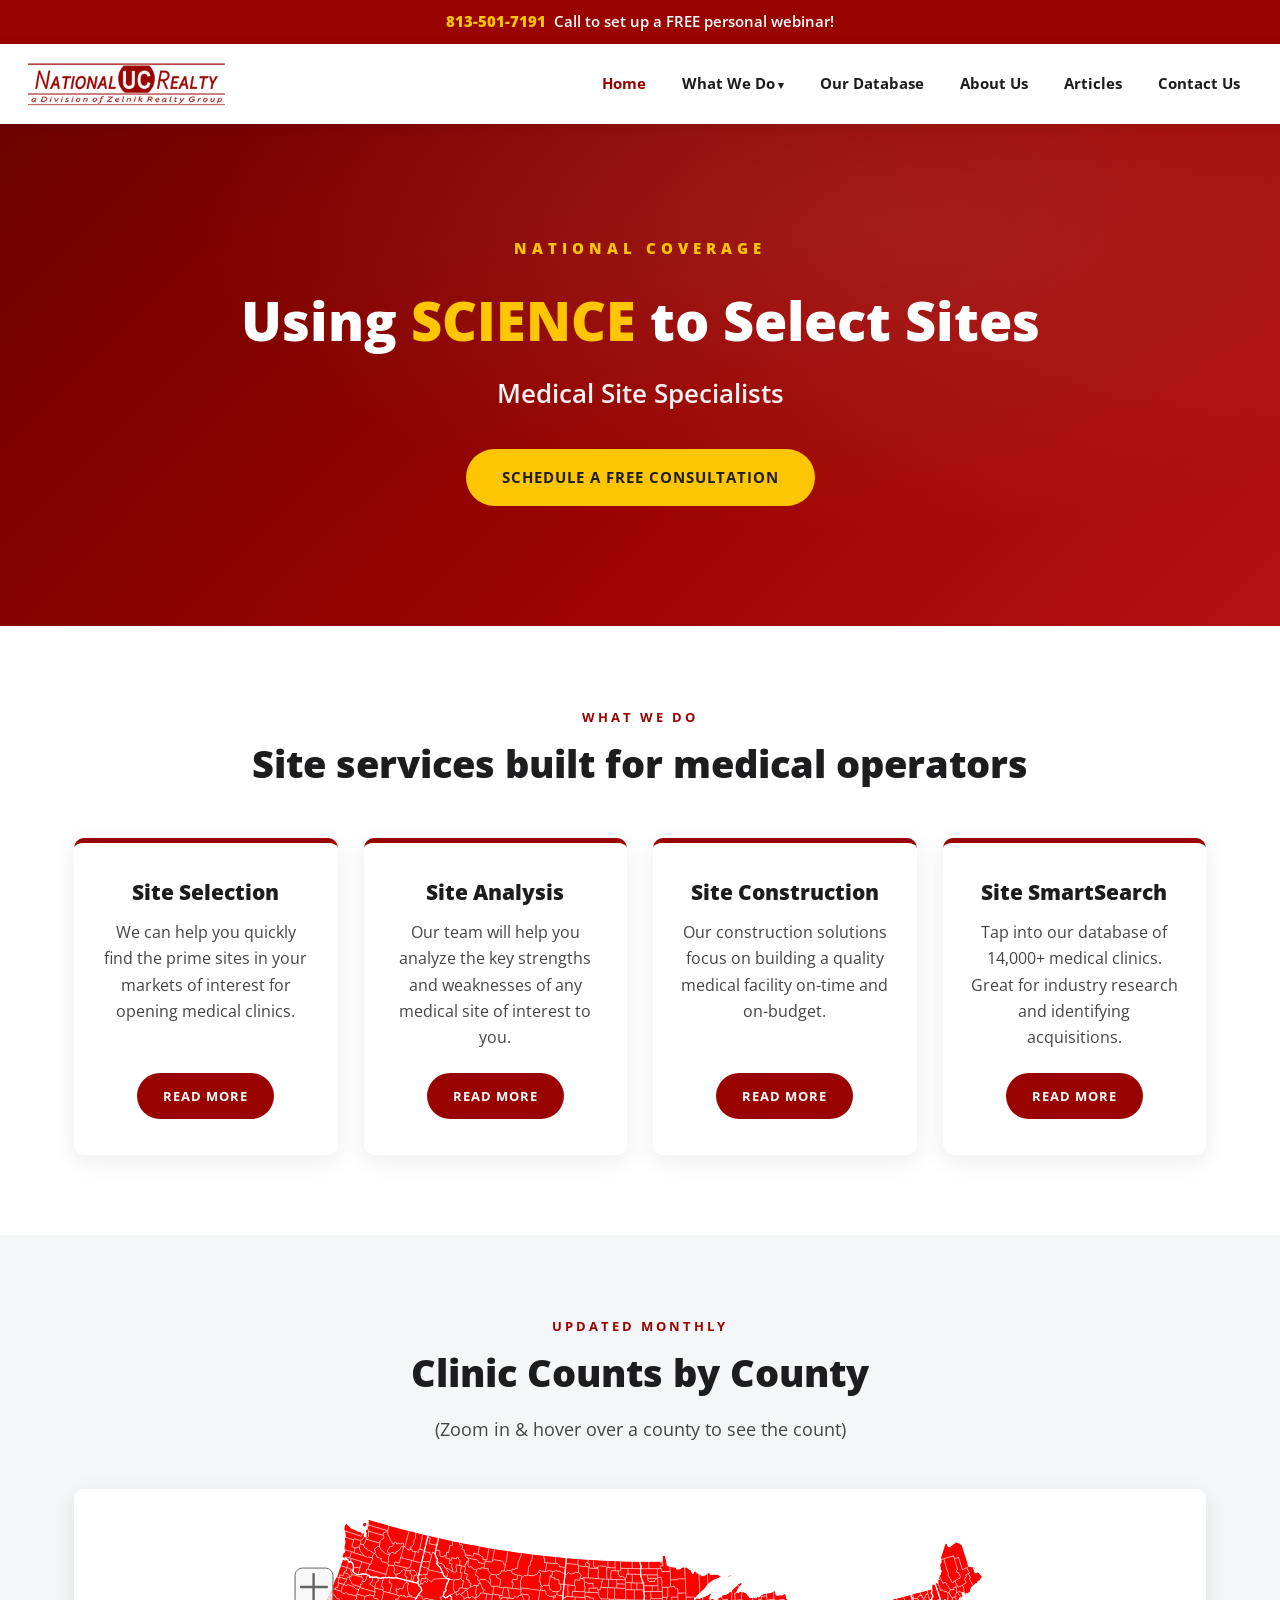
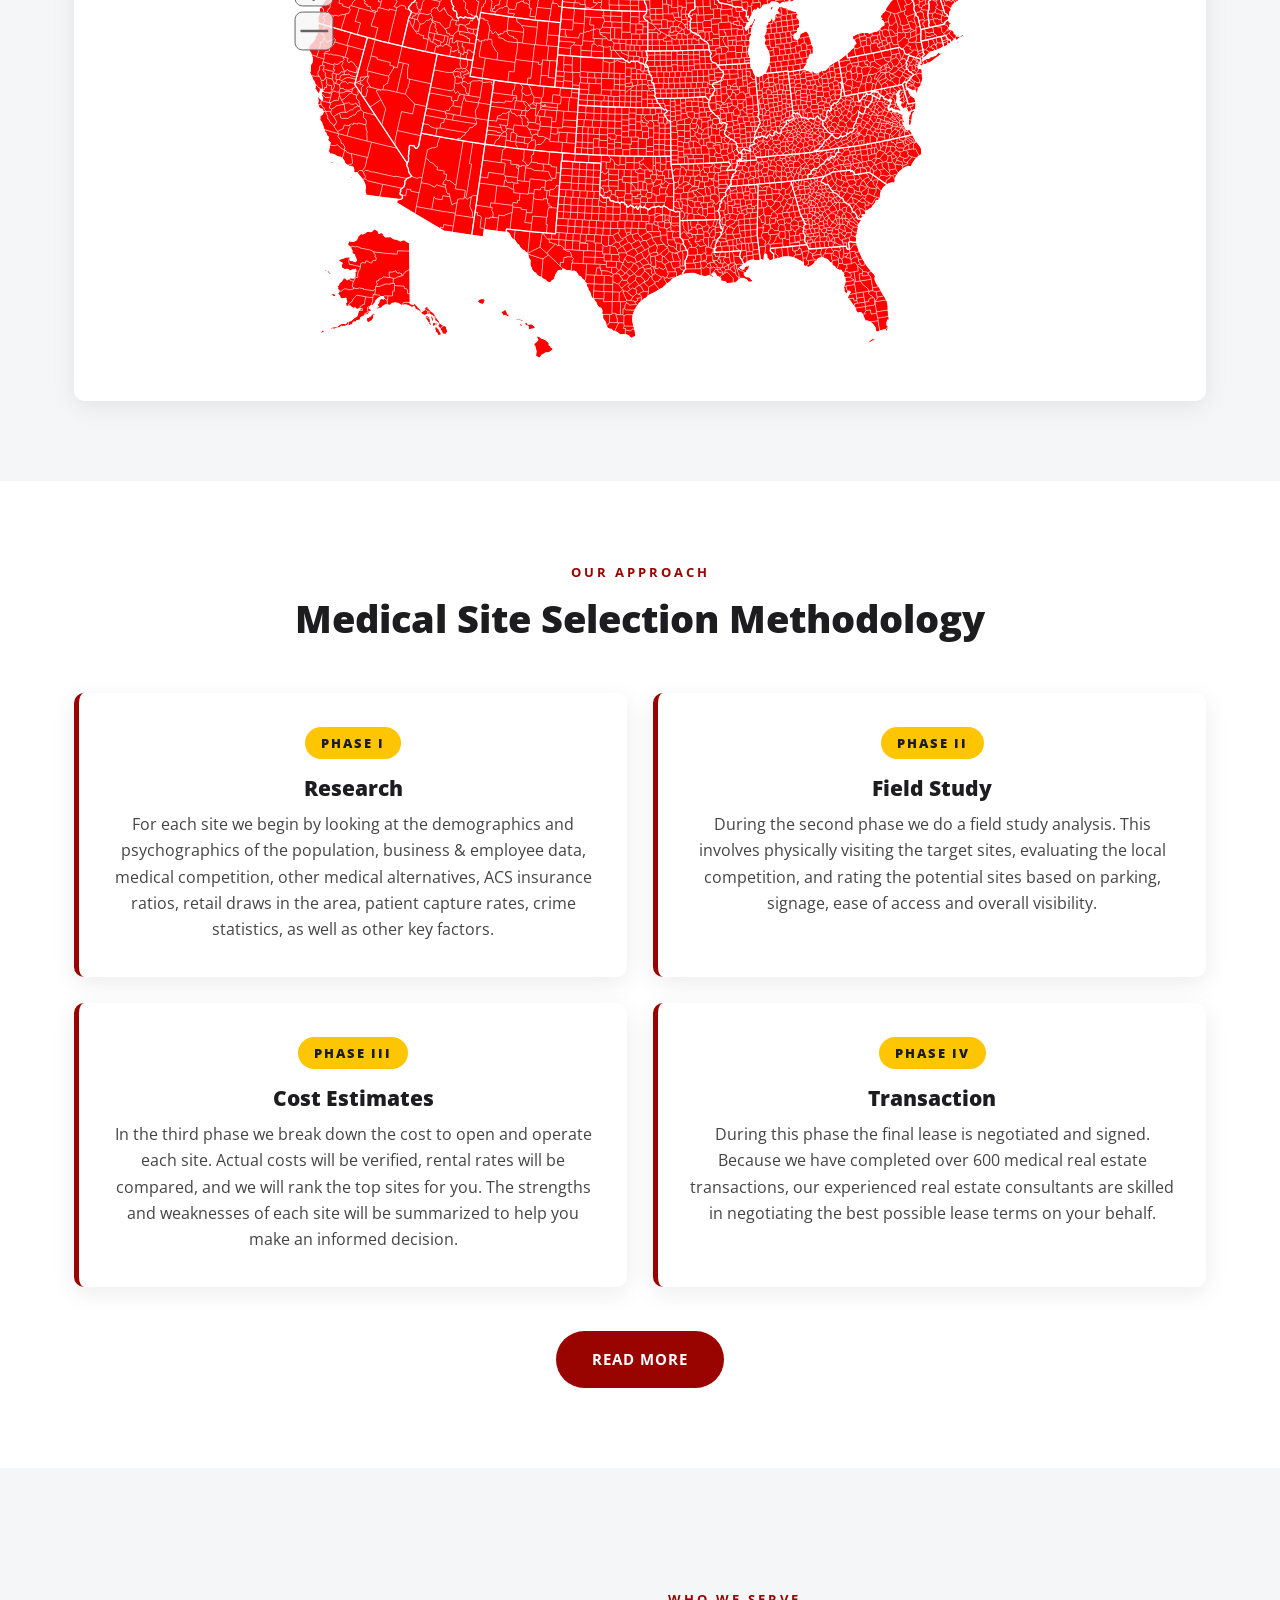
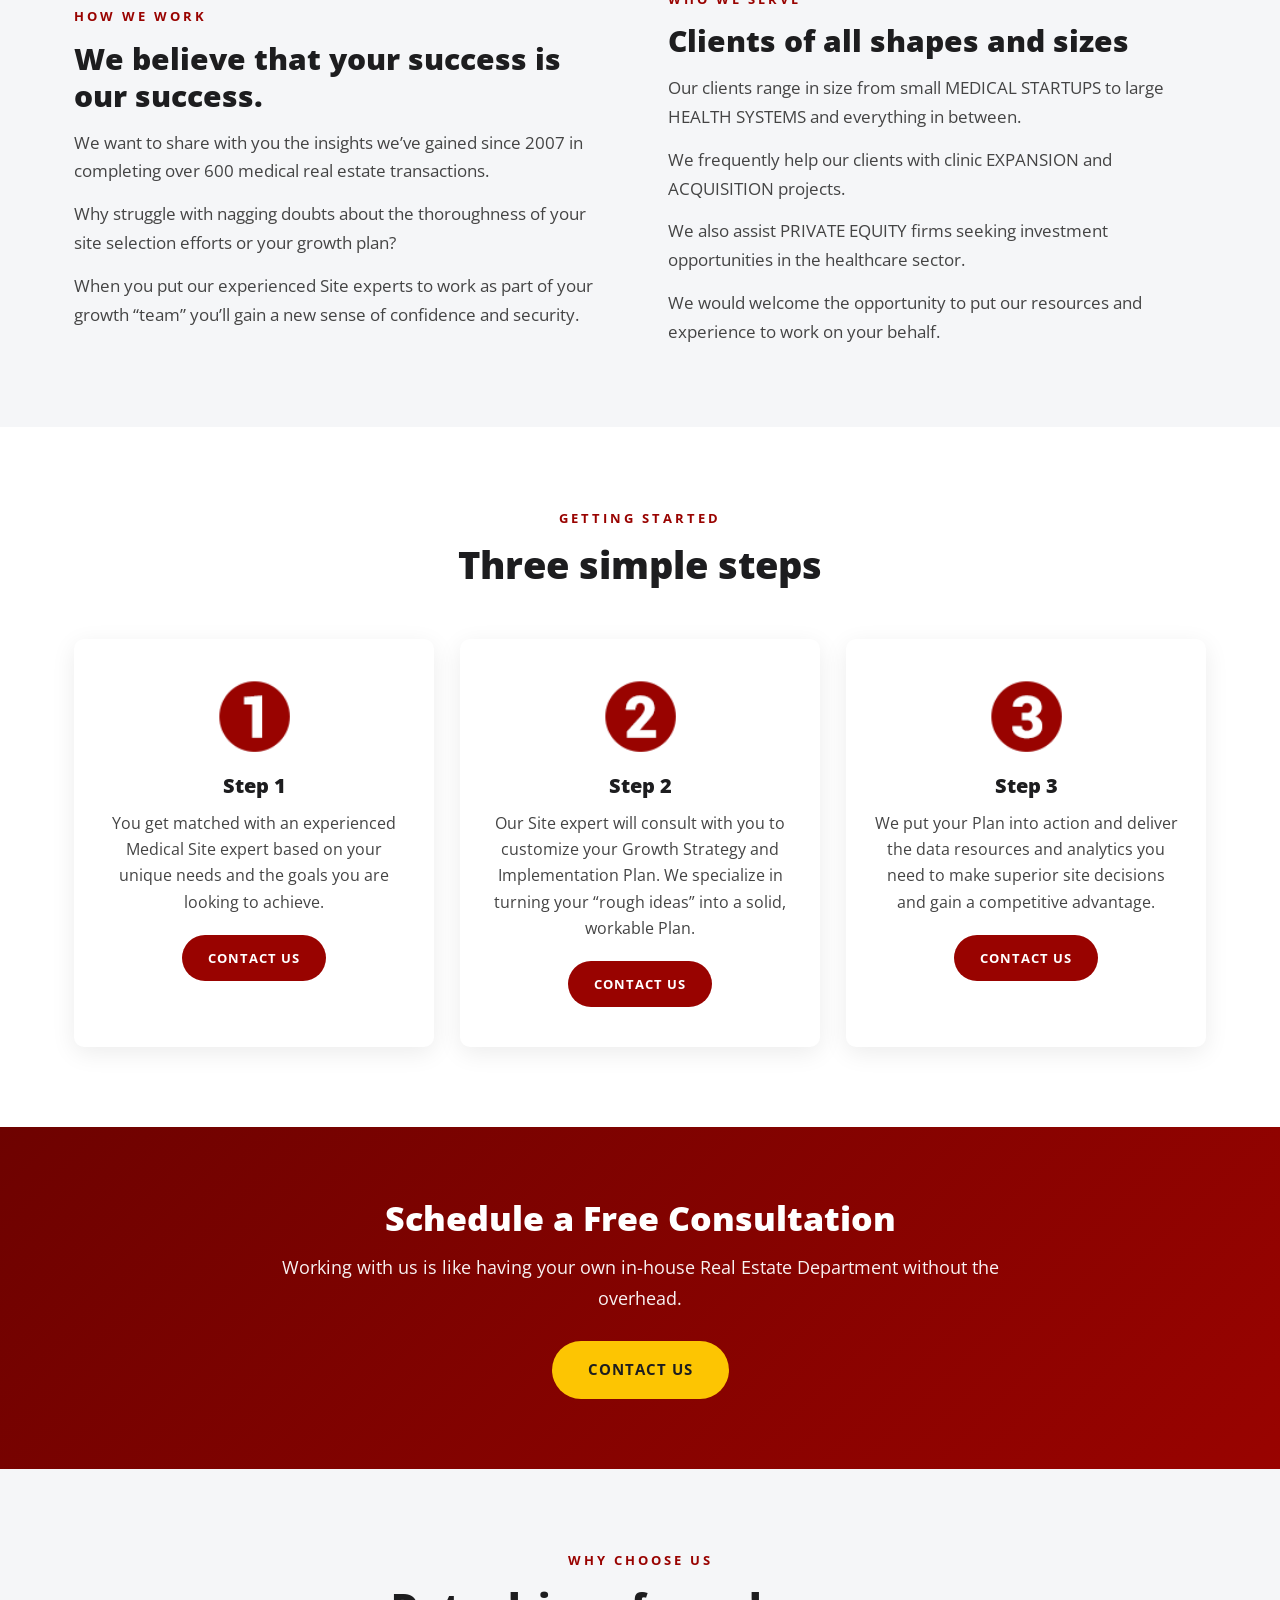
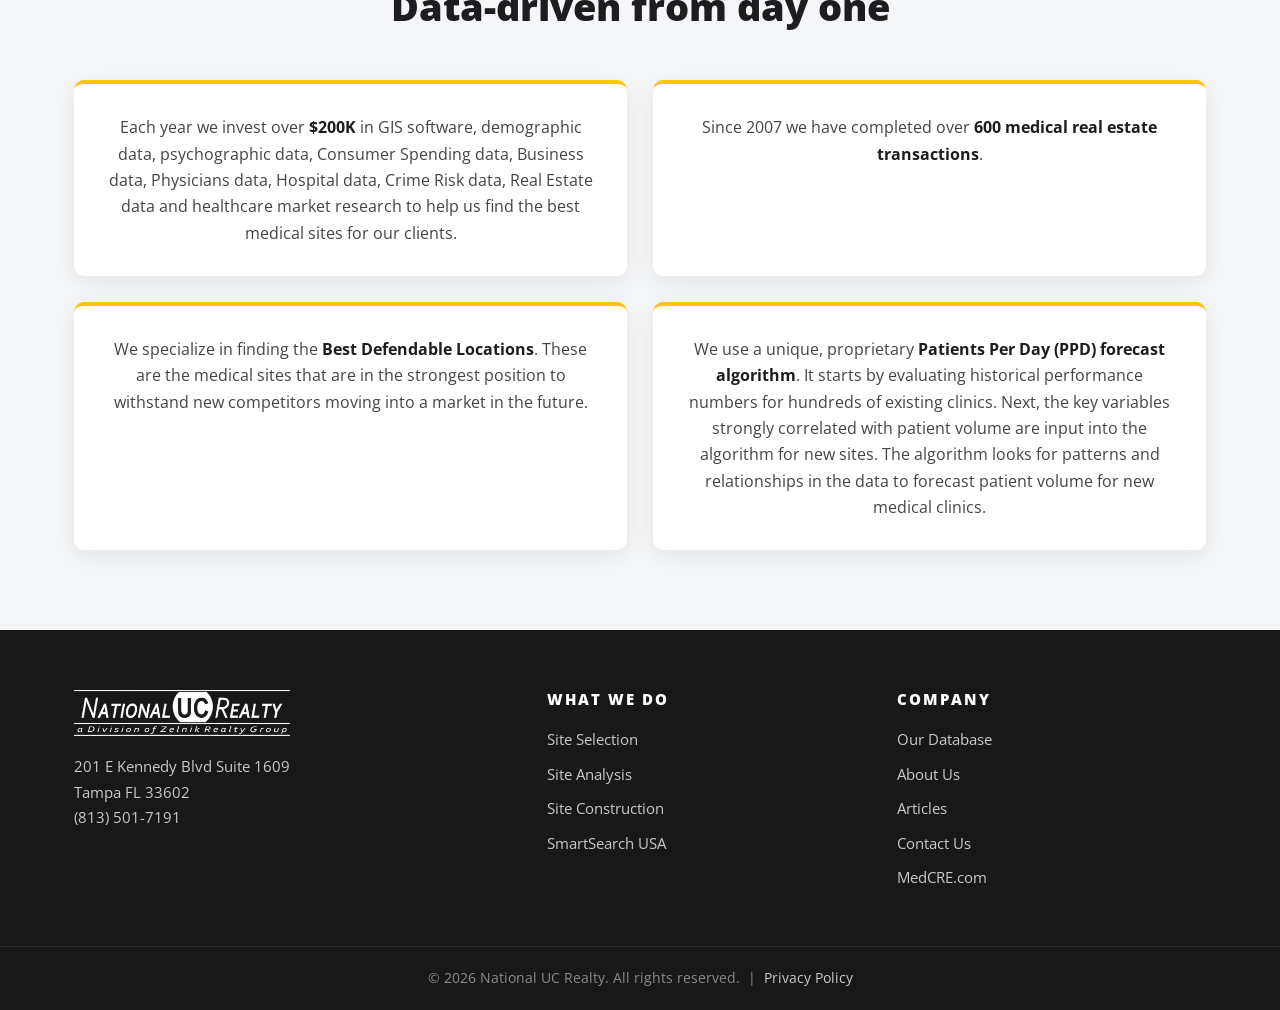
<file: index.html>
<!DOCTYPE html>
<html lang="en">
<head>
<meta charset="UTF-8">
<meta name="viewport" content="width=device-width, initial-scale=1.0">
<title>National UC Realty | Medical Site Selection Specialists</title>
<meta name="description" content="National UC Realty uses science to select prime medical clinic sites nationwide. Site Selection, Site Analysis, Cost Estimates and Site Construction services.">
<link rel="icon" type="image/png" href="images/favicon.png">
<link rel="preconnect" href="https://fonts.googleapis.com">
<link rel="preconnect" href="https://fonts.gstatic.com" crossorigin>
<link href="https://fonts.googleapis.com/css2?family=Open+Sans:wght@400;600;700;800&display=swap" rel="stylesheet">
<link rel="stylesheet" href="css/style.css">
</head>
<body>

<div class="topbar"><a href="tel:8135017191">813-501-7191</a> &nbsp;Call to set up a FREE personal webinar!</div>

<header class="site-header">
  <div class="header-inner">
    <a class="logo" href="index.html"><img src="images/national-uc-logo-red.png" alt="National UC Realty"></a>
    <button class="nav-toggle" aria-label="Menu"><span></span></button>
    <nav class="main-nav">
      <ul>
        <li class="active"><a href="index.html">Home</a></li>
        <li class="has-sub"><a href="what-we-do.html">What We Do</a>
          <ul class="sub-menu">
            <li><a href="site-selection.html">Site Selection</a></li>
            <li><a href="site-analysis.html">Site Analysis</a></li>
            <li><a href="site-construction.html">Site Construction</a></li>
            <li><a href="smart-search.html">SmartSearch USA</a></li>
          </ul>
        </li>
        <li><a href="our-database.html">Our Database</a></li>
        <li><a href="about-us.html">About Us</a></li>
        <li><a href="articles.html">Articles</a></li>
        <li><a href="contact-us.html">Contact Us</a></li>
      </ul>
    </nav>
  </div>
</header>

<section class="hero">
  <div class="container">
    <span class="kicker">National Coverage</span>
    <h1>Using <span class="accent">SCIENCE</span> to Select Sites</h1>
    <p class="sub">Medical Site Specialists</p>
    <a class="btn btn-yellow" href="contact-us.html">Schedule a Free Consultation</a>
  </div>
</section>

<section class="section">
  <div class="container center">
    <span class="section-label">What We Do</span>
    <h2 class="section-title">Site services built for medical operators</h2>
    <div class="cards">
      <div class="card">
        <h3>Site Selection</h3>
        <p>We can help you quickly find the prime sites in your markets of interest for opening medical clinics.</p>
        <a class="btn btn-red btn-sm" href="site-selection.html">Read More</a>
      </div>
      <div class="card">
        <h3>Site Analysis</h3>
        <p>Our team will help you analyze the key strengths and weaknesses of any medical site of interest to you.</p>
        <a class="btn btn-red btn-sm" href="site-analysis.html">Read More</a>
      </div>
      <div class="card">
        <h3>Site Construction</h3>
        <p>Our construction solutions focus on building a quality medical facility on-time and on-budget.</p>
        <a class="btn btn-red btn-sm" href="site-construction.html">Read More</a>
      </div>
      <div class="card">
        <h3>Site SmartSearch</h3>
        <p>Tap into our database of 14,000+ medical clinics. Great for industry research and identifying acquisitions.</p>
        <a class="btn btn-red btn-sm" href="smart-search.html">Read More</a>
      </div>
    </div>
  </div>
</section>

<section class="section alt">
  <div class="container center">
    <span class="section-label">Updated Monthly</span>
    <h2 class="section-title">Clinic Counts by County</h2>
    <p class="section-intro">(Zoom in &amp; hover over a county to see the count)</p>
    <div class="map-wrap">
      <div id="map"></div>
    </div>
  </div>
</section>

<section class="section">
  <div class="container center">
    <span class="section-label">Our Approach</span>
    <h2 class="section-title">Medical Site Selection Methodology</h2>
    <div class="phases">
      <div class="phase">
        <span class="phase-num">Phase I</span>
        <h3>Research</h3>
        <p>For each site we begin by looking at the demographics and psychographics of the population, business &amp; employee data, medical competition, other medical alternatives, ACS insurance ratios, retail draws in the area, patient capture rates, crime statistics, as well as other key factors.</p>
      </div>
      <div class="phase">
        <span class="phase-num">Phase II</span>
        <h3>Field Study</h3>
        <p>During the second phase we do a field study analysis. This involves physically visiting the target sites, evaluating the local competition, and rating the potential sites based on parking, signage, ease of access and overall visibility.</p>
      </div>
      <div class="phase">
        <span class="phase-num">Phase III</span>
        <h3>Cost Estimates</h3>
        <p>In the third phase we break down the cost to open and operate each site. Actual costs will be verified, rental rates will be compared, and we will rank the top sites for you. The strengths and weaknesses of each site will be summarized to help you make an informed decision.</p>
      </div>
      <div class="phase">
        <span class="phase-num">Phase IV</span>
        <h3>Transaction</h3>
        <p>During this phase the final lease is negotiated and signed. Because we have completed over 600 medical real estate transactions, our experienced real estate consultants are skilled in negotiating the best possible lease terms on your behalf.</p>
      </div>
    </div>
    <a class="btn btn-red" href="site-selection.html" style="margin-top:44px">Read More</a>
  </div>
</section>

<section class="section alt">
  <div class="container">
    <div class="split">
      <div>
        <span class="section-label">How We Work</span>
        <h2>We believe that your success is our success.</h2>
        <p>We want to share with you the insights we&rsquo;ve gained since 2007 in completing over 600 medical real estate transactions.</p>
        <p>Why struggle with nagging doubts about the thoroughness of your site selection efforts or your growth plan?</p>
        <p>When you put our experienced Site experts to work as part of your growth &ldquo;team&rdquo; you&rsquo;ll gain a new sense of confidence and security.</p>
      </div>
      <div>
        <span class="section-label">Who We Serve</span>
        <h2>Clients of all shapes and sizes</h2>
        <p>Our clients range in size from small MEDICAL STARTUPS to large HEALTH SYSTEMS and everything in between.</p>
        <p>We frequently help our clients with clinic EXPANSION and ACQUISITION projects.</p>
        <p>We also assist PRIVATE EQUITY firms seeking investment opportunities in the healthcare sector.</p>
        <p>We would welcome the opportunity to put our resources and experience to work on your behalf.</p>
      </div>
    </div>
  </div>
</section>

<section class="section">
  <div class="container center">
    <span class="section-label">Getting Started</span>
    <h2 class="section-title">Three simple steps</h2>
    <div class="steps">
      <div class="step">
        <img src="images/one.png" alt="Step 1">
        <h3>Step 1</h3>
        <p>You get matched with an experienced Medical Site expert based on your unique needs and the goals you are looking to achieve.</p>
        <a class="btn btn-red btn-sm" href="contact-us.html">Contact Us</a>
      </div>
      <div class="step">
        <img src="images/two.png" alt="Step 2">
        <h3>Step 2</h3>
        <p>Our Site expert will consult with you to customize your Growth Strategy and Implementation Plan. We specialize in turning your &ldquo;rough ideas&rdquo; into a solid, workable Plan.</p>
        <a class="btn btn-red btn-sm" href="contact-us.html">Contact Us</a>
      </div>
      <div class="step">
        <img src="images/three.png" alt="Step 3">
        <h3>Step 3</h3>
        <p>We put your Plan into action and deliver the data resources and analytics you need to make superior site decisions and gain a competitive advantage.</p>
        <a class="btn btn-red btn-sm" href="contact-us.html">Contact Us</a>
      </div>
    </div>
  </div>
</section>

<section class="cta-band">
  <div class="container">
    <h2>Schedule a Free Consultation</h2>
    <p>Working with us is like having your own in-house Real Estate Department without the overhead.</p>
    <a class="btn btn-yellow" href="contact-us.html">Contact Us</a>
  </div>
</section>

<section class="section alt">
  <div class="container center">
    <span class="section-label">Why Choose Us</span>
    <h2 class="section-title">Data-driven from day one</h2>
    <div class="facts">
      <div class="fact">Each year we invest over <strong>$200K</strong> in GIS software, demographic data, psychographic data, Consumer Spending data, Business data, Physicians data, Hospital data, Crime Risk data, Real Estate data and healthcare market research to help us find the best medical sites for our clients.</div>
      <div class="fact">Since 2007 we have completed over <strong>600 medical real estate transactions</strong>.</div>
      <div class="fact">We specialize in finding the <strong>Best Defendable Locations</strong>. These are the medical sites that are in the strongest position to withstand new competitors moving into a market in the future.</div>
      <div class="fact">We use a unique, proprietary <strong>Patients Per Day (PPD) forecast algorithm</strong>. It starts by evaluating historical performance numbers for hundreds of existing clinics. Next, the key variables strongly correlated with patient volume are input into the algorithm for new sites. The algorithm looks for patterns and relationships in the data to forecast patient volume for new medical clinics.</div>
    </div>
  </div>
</section>

<footer class="site-footer">
  <div class="container">
    <div class="footer-grid">
      <div class="footer-logo">
        <img src="images/national-uc-white-413x88.png" alt="National UC Realty">
        <p>201 E Kennedy Blvd Suite 1609<br>Tampa FL 33602<br><a href="tel:8135017191">(813) 501-7191</a></p>
      </div>
      <div>
        <h4>What We Do</h4>
        <ul class="footer-nav">
          <li><a href="site-selection.html">Site Selection</a></li>
          <li><a href="site-analysis.html">Site Analysis</a></li>
          <li><a href="site-construction.html">Site Construction</a></li>
          <li><a href="smart-search.html">SmartSearch USA</a></li>
        </ul>
      </div>
      <div>
        <h4>Company</h4>
        <ul class="footer-nav">
          <li><a href="our-database.html">Our Database</a></li>
          <li><a href="about-us.html">About Us</a></li>
          <li><a href="articles.html">Articles</a></li>
          <li><a href="contact-us.html">Contact Us</a></li>
          <li><a href="https://www.medcre.com">MedCRE.com</a></li>
        </ul>
      </div>
    </div>
  </div>
  <div class="footer-bottom">
    <div class="container">&copy; 2026 National UC Realty. All rights reserved. &nbsp;|&nbsp; <a href="privacy-policy.html">Privacy Policy</a></div>
  </div>
</footer>

<script src="js/main.js"></script>
<script src="js/mapdata.js"></script>
<script src="js/countymap.js"></script>
</body>
</html>
</file>
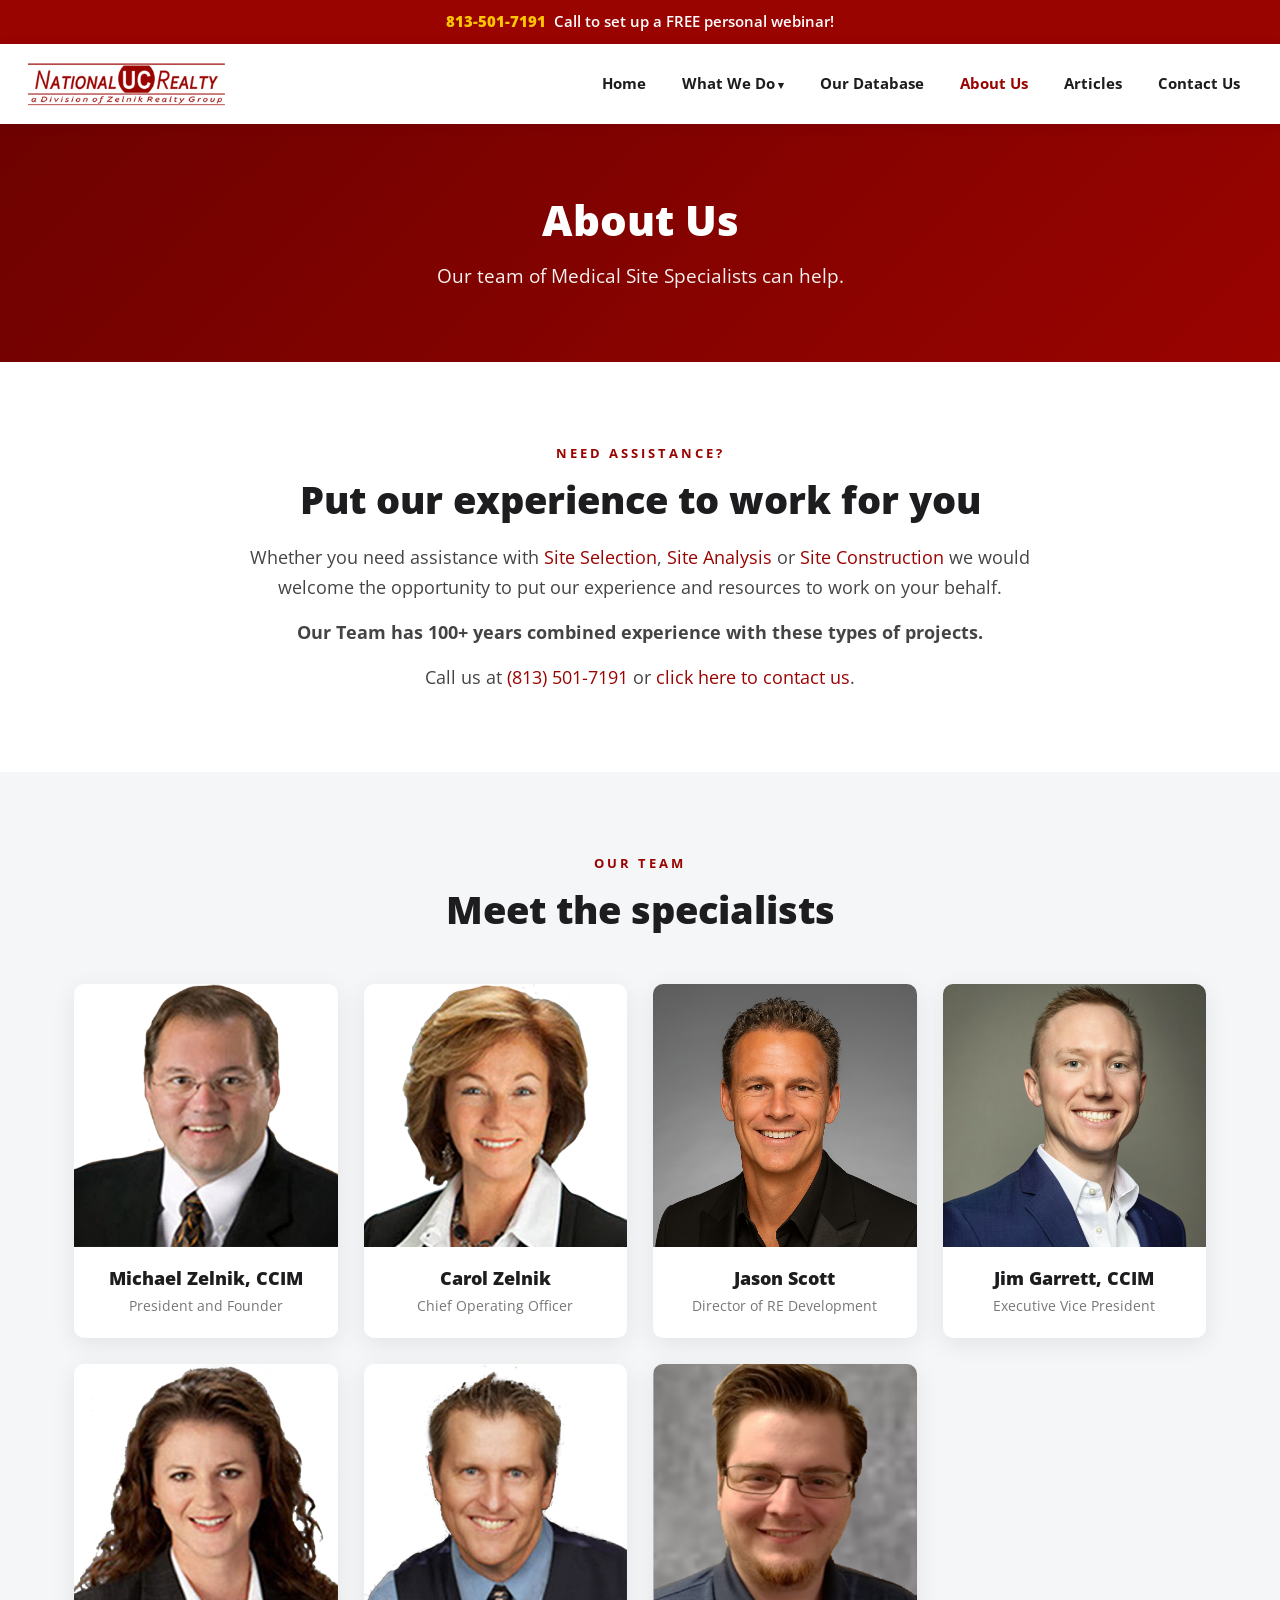
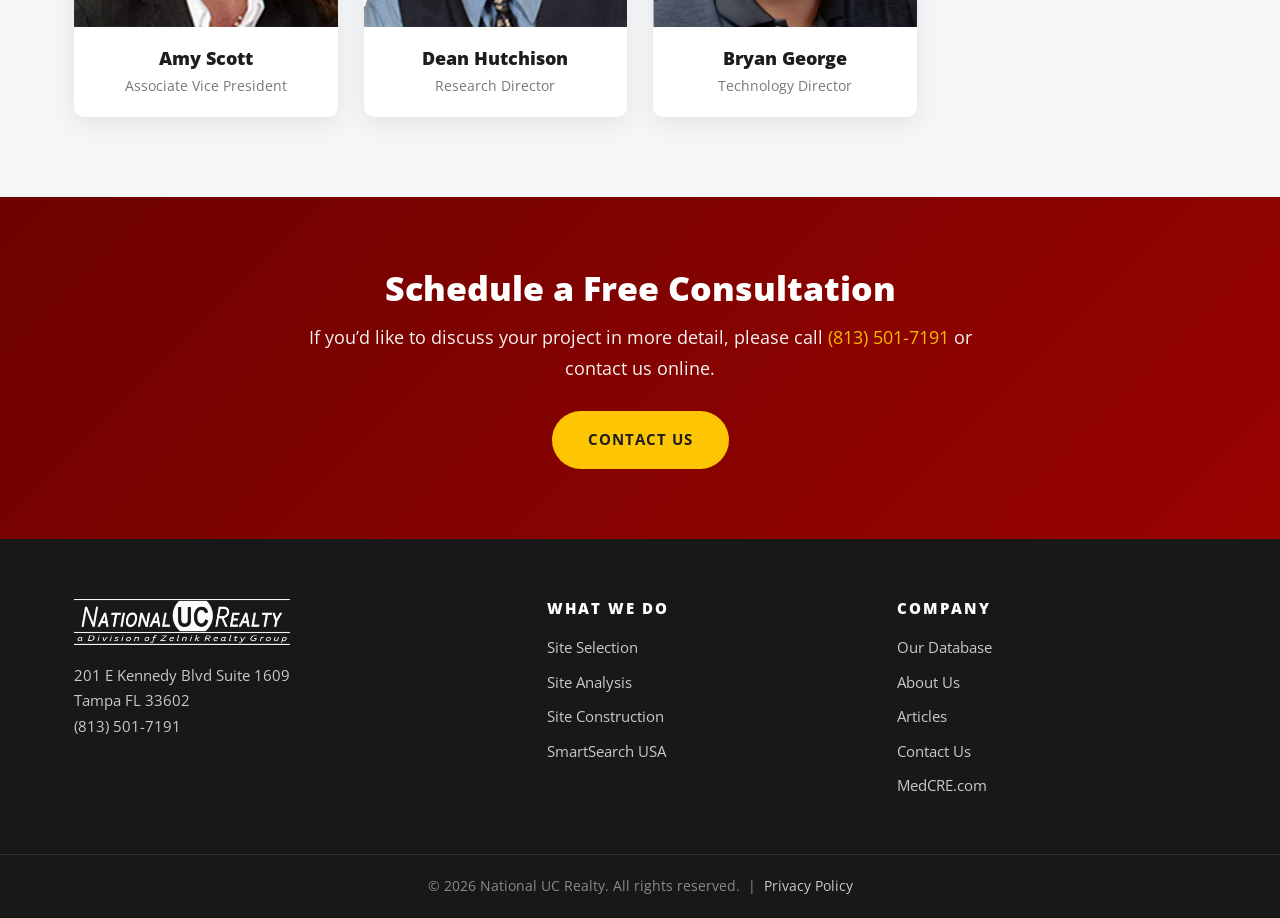
<file: about-us.html>
<!DOCTYPE html>
<html lang="en">
<head>
<meta charset="UTF-8">
<meta name="viewport" content="width=device-width, initial-scale=1.0">
<title>About Us | National UC Realty</title>
<meta name="description" content="Our team of Medical Site Specialists has 100+ years of combined experience in Site Selection, Site Analysis and Site Construction.">
<link rel="icon" type="image/png" href="images/favicon.png">
<link rel="preconnect" href="https://fonts.googleapis.com">
<link rel="preconnect" href="https://fonts.gstatic.com" crossorigin>
<link href="https://fonts.googleapis.com/css2?family=Open+Sans:wght@400;600;700;800&display=swap" rel="stylesheet">
<link rel="stylesheet" href="css/style.css">
</head>
<body>

<div class="topbar"><a href="tel:8135017191">813-501-7191</a> &nbsp;Call to set up a FREE personal webinar!</div>

<header class="site-header">
  <div class="header-inner">
    <a class="logo" href="index.html"><img src="images/national-uc-logo-red.png" alt="National UC Realty"></a>
    <button class="nav-toggle" aria-label="Menu"><span></span></button>
    <nav class="main-nav">
      <ul>
        <li><a href="index.html">Home</a></li>
        <li class="has-sub"><a href="what-we-do.html">What We Do</a>
          <ul class="sub-menu">
            <li><a href="site-selection.html">Site Selection</a></li>
            <li><a href="site-analysis.html">Site Analysis</a></li>
            <li><a href="site-construction.html">Site Construction</a></li>
            <li><a href="smart-search.html">SmartSearch USA</a></li>
          </ul>
        </li>
        <li><a href="our-database.html">Our Database</a></li>
        <li class="active"><a href="about-us.html">About Us</a></li>
        <li><a href="articles.html">Articles</a></li>
        <li><a href="contact-us.html">Contact Us</a></li>
      </ul>
    </nav>
  </div>
</header>

<section class="page-hero">
  <h1>About Us</h1>
  <p>Our team of Medical Site Specialists can help.</p>
</section>

<section class="section">
  <div class="container center">
    <span class="section-label">Need assistance?</span>
    <h2 class="section-title">Put our experience to work for you</h2>
    <p class="section-intro">Whether you need assistance with <a href="site-selection.html">Site Selection</a>, <a href="site-analysis.html">Site Analysis</a> or <a href="site-construction.html">Site Construction</a> we would welcome the opportunity to put our experience and resources to work on your behalf.</p>
    <p class="section-intro" style="margin-top:14px"><strong>Our Team has 100+ years combined experience with these types of projects.</strong></p>
    <p class="section-intro" style="margin-top:14px">Call us at <a href="tel:8135017191">(813) 501-7191</a> or <a href="contact-us.html">click here to contact us</a>.</p>
  </div>
</section>

<section class="section alt">
  <div class="container center">
    <span class="section-label">Our Team</span>
    <h2 class="section-title">Meet the specialists</h2>
    <div class="team">
      <div class="member">
        <img src="images/michael-zelnik-500x500.png" alt="Michael Zelnik">
        <div class="info"><h3>Michael Zelnik, CCIM</h3><p>President and Founder</p></div>
      </div>
      <div class="member">
        <img src="images/carol-zelnik-500x500.png" alt="Carol Zelnik">
        <div class="info"><h3>Carol Zelnik</h3><p>Chief Operating Officer</p></div>
      </div>
      <div class="member">
        <img src="images/jason-scott-500x500.png" alt="Jason Scott">
        <div class="info"><h3>Jason Scott</h3><p>Director of RE Development</p></div>
      </div>
      <div class="member">
        <img src="images/screen-shot-2022-10-05-at-11.31.36-am-500x500.png" alt="Jim Garrett">
        <div class="info"><h3>Jim Garrett, CCIM</h3><p>Executive Vice President</p></div>
      </div>
      <div class="member">
        <img src="images/amy-scott-500x500.png" alt="Amy Scott">
        <div class="info"><h3>Amy Scott</h3><p>Associate Vice President</p></div>
      </div>
      <div class="member">
        <img src="images/dean-hutchison-500x500.png" alt="Dean Hutchison">
        <div class="info"><h3>Dean Hutchison</h3><p>Research Director</p></div>
      </div>
      <div class="member">
        <img src="images/untitled-500x500.png" alt="Bryan George">
        <div class="info"><h3>Bryan George</h3><p>Technology Director</p></div>
      </div>
    </div>
  </div>
</section>

<section class="cta-band">
  <div class="container">
    <h2>Schedule a Free Consultation</h2>
    <p>If you&rsquo;d like to discuss your project in more detail, please call <a style="color:#fdc502" href="tel:8135017191">(813) 501-7191</a> or contact us online.</p>
    <a class="btn btn-yellow" href="contact-us.html">Contact Us</a>
  </div>
</section>

<footer class="site-footer">
  <div class="container">
    <div class="footer-grid">
      <div class="footer-logo">
        <img src="images/national-uc-white-413x88.png" alt="National UC Realty">
        <p>201 E Kennedy Blvd Suite 1609<br>Tampa FL 33602<br><a href="tel:8135017191">(813) 501-7191</a></p>
      </div>
      <div>
        <h4>What We Do</h4>
        <ul class="footer-nav">
          <li><a href="site-selection.html">Site Selection</a></li>
          <li><a href="site-analysis.html">Site Analysis</a></li>
          <li><a href="site-construction.html">Site Construction</a></li>
          <li><a href="smart-search.html">SmartSearch USA</a></li>
        </ul>
      </div>
      <div>
        <h4>Company</h4>
        <ul class="footer-nav">
          <li><a href="our-database.html">Our Database</a></li>
          <li><a href="about-us.html">About Us</a></li>
          <li><a href="articles.html">Articles</a></li>
          <li><a href="contact-us.html">Contact Us</a></li>
          <li><a href="https://www.medcre.com">MedCRE.com</a></li>
        </ul>
      </div>
    </div>
  </div>
  <div class="footer-bottom">
    <div class="container">&copy; 2026 National UC Realty. All rights reserved. &nbsp;|&nbsp; <a href="privacy-policy.html">Privacy Policy</a></div>
  </div>
</footer>

<script src="js/main.js"></script>
</body>
</html>
</file>
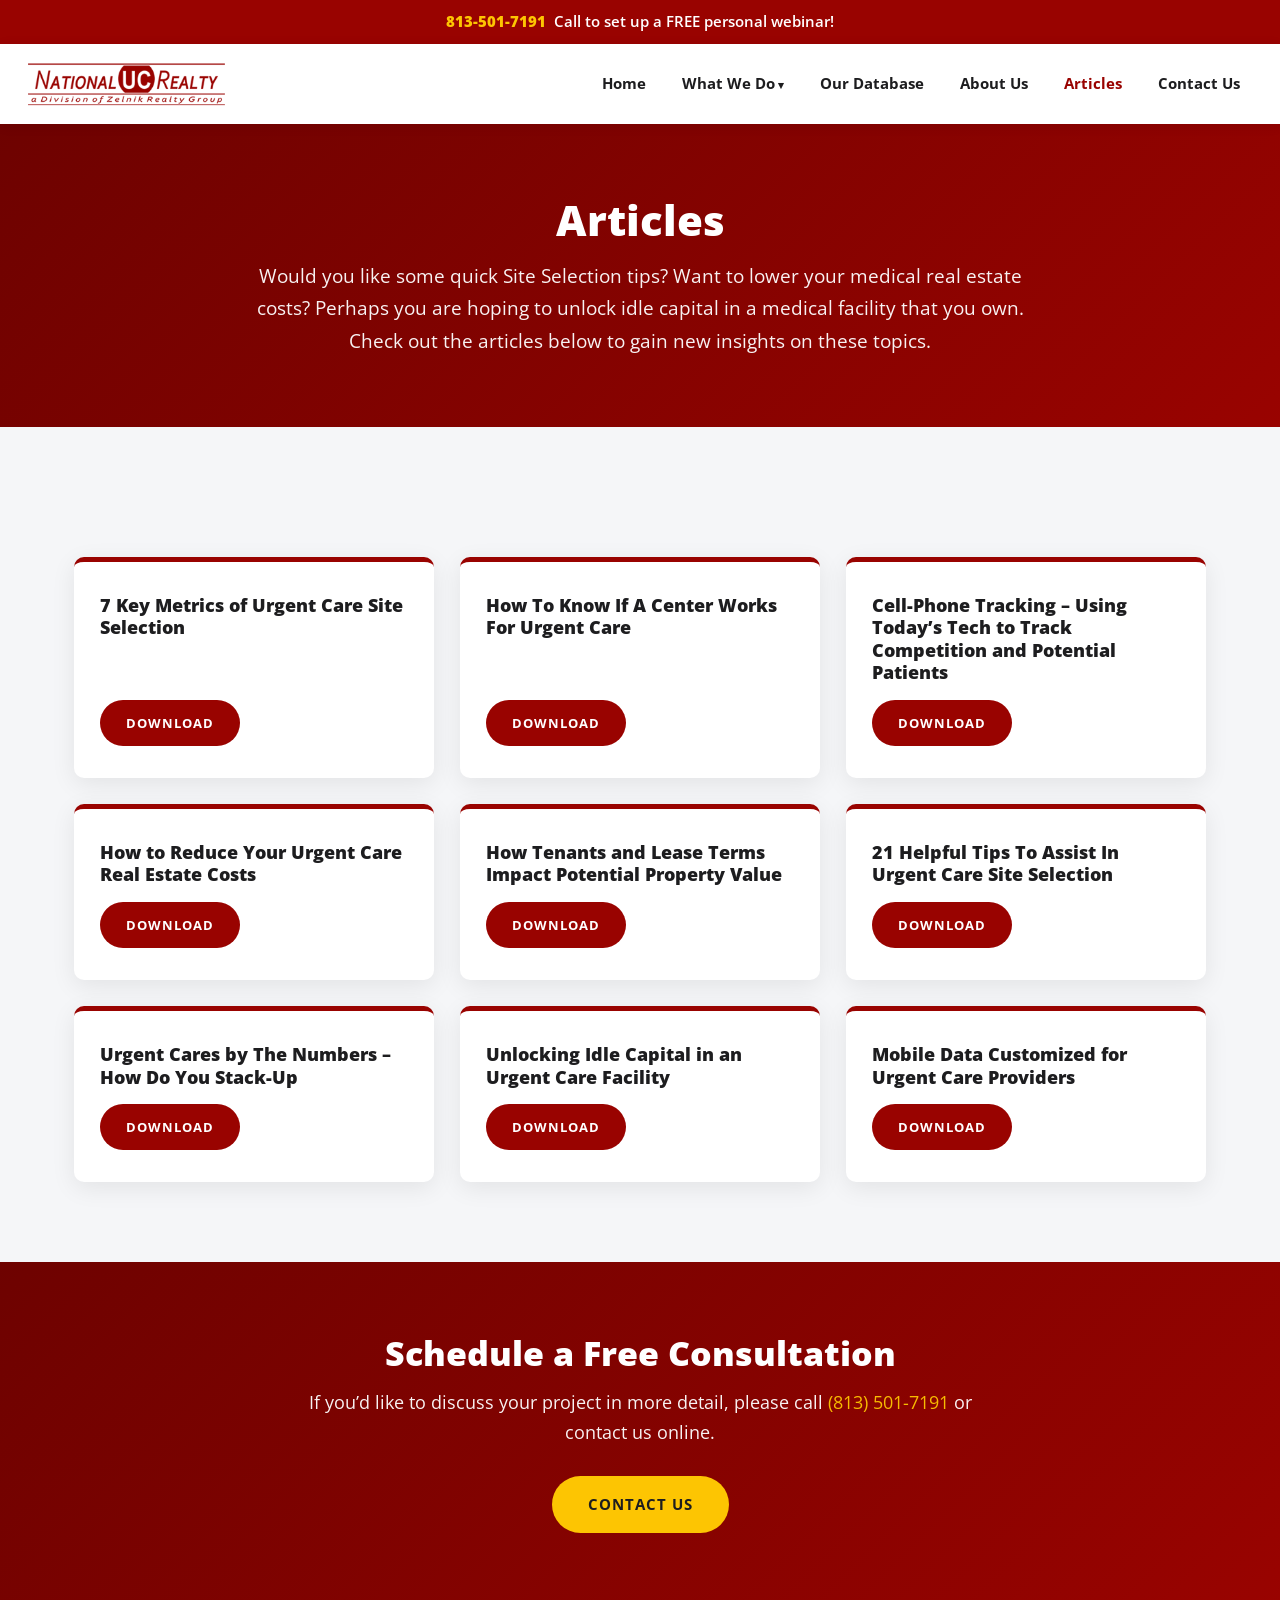
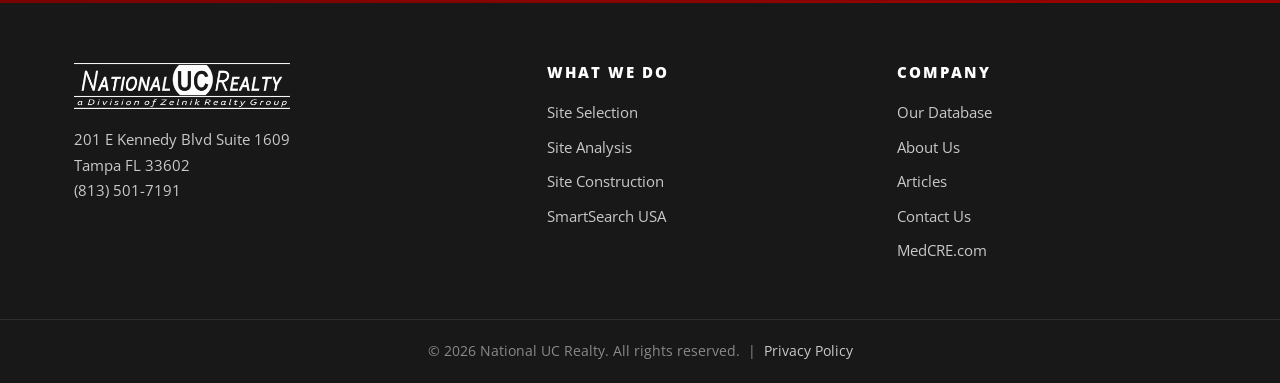
<file: articles.html>
<!DOCTYPE html>
<html lang="en">
<head>
<meta charset="UTF-8">
<meta name="viewport" content="width=device-width, initial-scale=1.0">
<title>Articles | National UC Realty</title>
<meta name="description" content="Site selection tips, ways to lower your medical real estate costs, and insights on unlocking idle capital in a medical facility.">
<link rel="icon" type="image/png" href="images/favicon.png">
<link rel="preconnect" href="https://fonts.googleapis.com">
<link rel="preconnect" href="https://fonts.gstatic.com" crossorigin>
<link href="https://fonts.googleapis.com/css2?family=Open+Sans:wght@400;600;700;800&display=swap" rel="stylesheet">
<link rel="stylesheet" href="css/style.css">
</head>
<body>

<div class="topbar"><a href="tel:8135017191">813-501-7191</a> &nbsp;Call to set up a FREE personal webinar!</div>

<header class="site-header">
  <div class="header-inner">
    <a class="logo" href="index.html"><img src="images/national-uc-logo-red.png" alt="National UC Realty"></a>
    <button class="nav-toggle" aria-label="Menu"><span></span></button>
    <nav class="main-nav">
      <ul>
        <li><a href="index.html">Home</a></li>
        <li class="has-sub"><a href="what-we-do.html">What We Do</a>
          <ul class="sub-menu">
            <li><a href="site-selection.html">Site Selection</a></li>
            <li><a href="site-analysis.html">Site Analysis</a></li>
            <li><a href="site-construction.html">Site Construction</a></li>
            <li><a href="smart-search.html">SmartSearch USA</a></li>
          </ul>
        </li>
        <li><a href="our-database.html">Our Database</a></li>
        <li><a href="about-us.html">About Us</a></li>
        <li class="active"><a href="articles.html">Articles</a></li>
        <li><a href="contact-us.html">Contact Us</a></li>
      </ul>
    </nav>
  </div>
</header>

<section class="page-hero">
  <h1>Articles</h1>
  <p>Would you like some quick Site Selection tips? Want to lower your medical real estate costs? Perhaps you are hoping to unlock idle capital in a medical facility that you own. Check out the articles below to gain new insights on these topics.</p>
</section>

<section class="section alt">
  <div class="container">
    <div class="articles">
      <div class="article-card">
        <h3>7 Key Metrics of Urgent Care Site Selection</h3>
        <a class="btn btn-red btn-sm" href="pdfs/7-key-metrics-of-urgent-care-site-selection.pdf" target="_blank" rel="noopener">Download</a>
      </div>
      <div class="article-card">
        <h3>How To Know If A Center Works For Urgent Care</h3>
        <a class="btn btn-red btn-sm" href="pdfs/how-to-know-if-a-center-works-for-urgent-care.pdf" target="_blank" rel="noopener">Download</a>
      </div>
      <div class="article-card">
        <h3>Cell-Phone Tracking &ndash; Using Today&rsquo;s Tech to Track Competition and Potential Patients</h3>
        <a class="btn btn-red btn-sm" href="pdfs/traditional-analysis-vs-location-intelligence.pdf" target="_blank" rel="noopener">Download</a>
      </div>
      <div class="article-card">
        <h3>How to Reduce Your Urgent Care Real Estate Costs</h3>
        <a class="btn btn-red btn-sm" href="pdfs/how-to-reduce-your-urgent-care-real-estate-costs.pdf" target="_blank" rel="noopener">Download</a>
      </div>
      <div class="article-card">
        <h3>How Tenants and Lease Terms Impact Potential Property Value</h3>
        <a class="btn btn-red btn-sm" href="pdfs/industry-perspectives-lease-renewals-for-urgent-cares-how-tenants-and-lease-terms-impact-potential-property-value.pdf" target="_blank" rel="noopener">Download</a>
      </div>
      <div class="article-card">
        <h3>21 Helpful Tips To Assist In Urgent Care Site Selection</h3>
        <a class="btn btn-red btn-sm" href="pdfs/urgent-care-site-selection-tips.pdf" target="_blank" rel="noopener">Download</a>
      </div>
      <div class="article-card">
        <h3>Urgent Cares by The Numbers &ndash; How Do You Stack-Up</h3>
        <a class="btn btn-red btn-sm" href="pdfs/urgent-cares-by-the-numbers-how-do-you-stack-up.pdf" target="_blank" rel="noopener">Download</a>
      </div>
      <div class="article-card">
        <h3>Unlocking Idle Capital in an Urgent Care Facility</h3>
        <a class="btn btn-red btn-sm" href="pdfs/unlocking-idle-capital-in-an-urgent-care-facility.pdf" target="_blank" rel="noopener">Download</a>
      </div>
      <div class="article-card">
        <h3>Mobile Data Customized for Urgent Care Providers</h3>
        <a class="btn btn-red btn-sm" href="pdfs/mobile-data-customized-for-urgent-care-providers.pdf" target="_blank" rel="noopener">Download</a>
      </div>
    </div>
  </div>
</section>

<section class="cta-band">
  <div class="container">
    <h2>Schedule a Free Consultation</h2>
    <p>If you&rsquo;d like to discuss your project in more detail, please call <a style="color:#fdc502" href="tel:8135017191">(813) 501-7191</a> or contact us online.</p>
    <a class="btn btn-yellow" href="contact-us.html">Contact Us</a>
  </div>
</section>

<footer class="site-footer">
  <div class="container">
    <div class="footer-grid">
      <div class="footer-logo">
        <img src="images/national-uc-white-413x88.png" alt="National UC Realty">
        <p>201 E Kennedy Blvd Suite 1609<br>Tampa FL 33602<br><a href="tel:8135017191">(813) 501-7191</a></p>
      </div>
      <div>
        <h4>What We Do</h4>
        <ul class="footer-nav">
          <li><a href="site-selection.html">Site Selection</a></li>
          <li><a href="site-analysis.html">Site Analysis</a></li>
          <li><a href="site-construction.html">Site Construction</a></li>
          <li><a href="smart-search.html">SmartSearch USA</a></li>
        </ul>
      </div>
      <div>
        <h4>Company</h4>
        <ul class="footer-nav">
          <li><a href="our-database.html">Our Database</a></li>
          <li><a href="about-us.html">About Us</a></li>
          <li><a href="articles.html">Articles</a></li>
          <li><a href="contact-us.html">Contact Us</a></li>
          <li><a href="https://www.medcre.com">MedCRE.com</a></li>
        </ul>
      </div>
    </div>
  </div>
  <div class="footer-bottom">
    <div class="container">&copy; 2026 National UC Realty. All rights reserved. &nbsp;|&nbsp; <a href="privacy-policy.html">Privacy Policy</a></div>
  </div>
</footer>

<script src="js/main.js"></script>
</body>
</html>
</file>
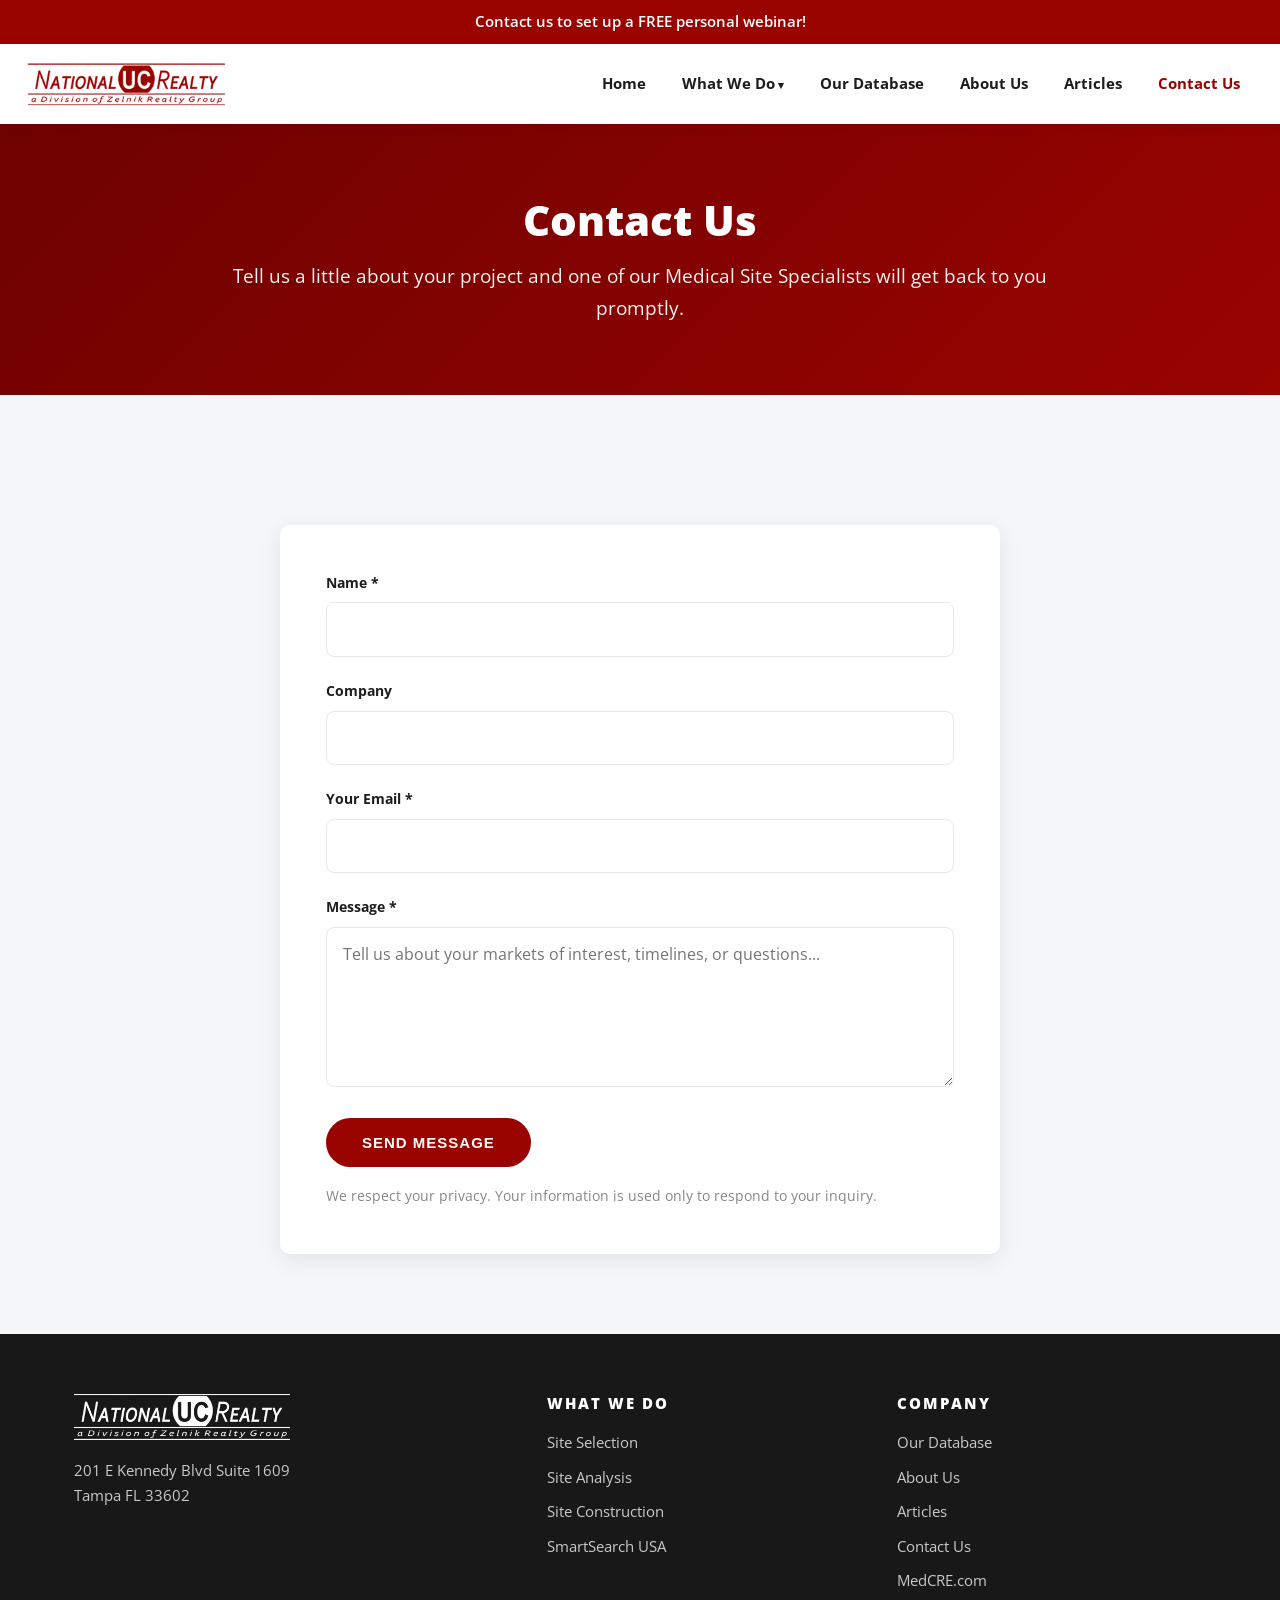
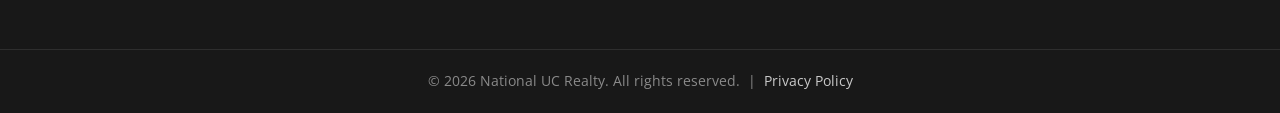
<file: contact-us.html>
<!DOCTYPE html>
<html lang="en">
<head>
<meta charset="UTF-8">
<meta name="viewport" content="width=device-width, initial-scale=1.0">
<title>Contact Us | National UC Realty</title>
<meta name="description" content="Get in touch with the National UC Realty team to schedule a free consultation.">
<link rel="icon" type="image/png" href="images/favicon.png">
<link rel="preconnect" href="https://fonts.googleapis.com">
<link rel="preconnect" href="https://fonts.gstatic.com" crossorigin>
<link href="https://fonts.googleapis.com/css2?family=Open+Sans:wght@400;600;700;800&display=swap" rel="stylesheet">
<link rel="stylesheet" href="css/style.css">
</head>
<body>

<div class="topbar">Contact us to set up a FREE personal webinar!</div>

<header class="site-header">
  <div class="header-inner">
    <a class="logo" href="index.html"><img src="images/national-uc-logo-red.png" alt="National UC Realty"></a>
    <button class="nav-toggle" aria-label="Menu"><span></span></button>
    <nav class="main-nav">
      <ul>
        <li><a href="index.html">Home</a></li>
        <li class="has-sub"><a href="what-we-do.html">What We Do</a>
          <ul class="sub-menu">
            <li><a href="site-selection.html">Site Selection</a></li>
            <li><a href="site-analysis.html">Site Analysis</a></li>
            <li><a href="site-construction.html">Site Construction</a></li>
            <li><a href="smart-search.html">SmartSearch USA</a></li>
          </ul>
        </li>
        <li><a href="our-database.html">Our Database</a></li>
        <li><a href="about-us.html">About Us</a></li>
        <li><a href="articles.html">Articles</a></li>
        <li class="active"><a href="contact-us.html">Contact Us</a></li>
      </ul>
    </nav>
  </div>
</header>

<section class="page-hero">
  <h1>Contact Us</h1>
  <p>Tell us a little about your project and one of our Medical Site Specialists will get back to you promptly.</p>
</section>

<section class="section alt">
  <div class="container">
    <form class="contact-form" action="https://formspree.io/f/mojoyzve" method="POST">
      <div class="form-row">
        <label for="name">Name *</label>
        <input type="text" id="name" name="name" required autocomplete="name">
      </div>
      <div class="form-row">
        <label for="company">Company</label>
        <input type="text" id="company" name="company" autocomplete="organization">
      </div>
      <div class="form-row">
        <label for="email">Your Email *</label>
        <input type="email" id="email" name="email" required autocomplete="email">
      </div>
      <div class="form-row">
        <label for="message">Message *</label>
        <textarea id="message" name="message" required placeholder="Tell us about your markets of interest, timelines, or questions..."></textarea>
      </div>
      <button type="submit" class="btn btn-red">Send Message</button>
      <p class="form-note">We respect your privacy. Your information is used only to respond to your inquiry.</p>
    </form>
  </div>
</section>

<footer class="site-footer">
  <div class="container">
    <div class="footer-grid">
      <div class="footer-logo">
        <img src="images/national-uc-white-413x88.png" alt="National UC Realty">
        <p>201 E Kennedy Blvd Suite 1609<br>Tampa FL 33602</p>
      </div>
      <div>
        <h4>What We Do</h4>
        <ul class="footer-nav">
          <li><a href="site-selection.html">Site Selection</a></li>
          <li><a href="site-analysis.html">Site Analysis</a></li>
          <li><a href="site-construction.html">Site Construction</a></li>
          <li><a href="smart-search.html">SmartSearch USA</a></li>
        </ul>
      </div>
      <div>
        <h4>Company</h4>
        <ul class="footer-nav">
          <li><a href="our-database.html">Our Database</a></li>
          <li><a href="about-us.html">About Us</a></li>
          <li><a href="articles.html">Articles</a></li>
          <li><a href="contact-us.html">Contact Us</a></li>
          <li><a href="https://www.medcre.com">MedCRE.com</a></li>
        </ul>
      </div>
    </div>
  </div>
  <div class="footer-bottom">
    <div class="container">&copy; 2026 National UC Realty. All rights reserved. &nbsp;|&nbsp; <a href="privacy-policy.html">Privacy Policy</a></div>
  </div>
</footer>

<script src="js/main.js"></script>
</body>
</html>
</file>
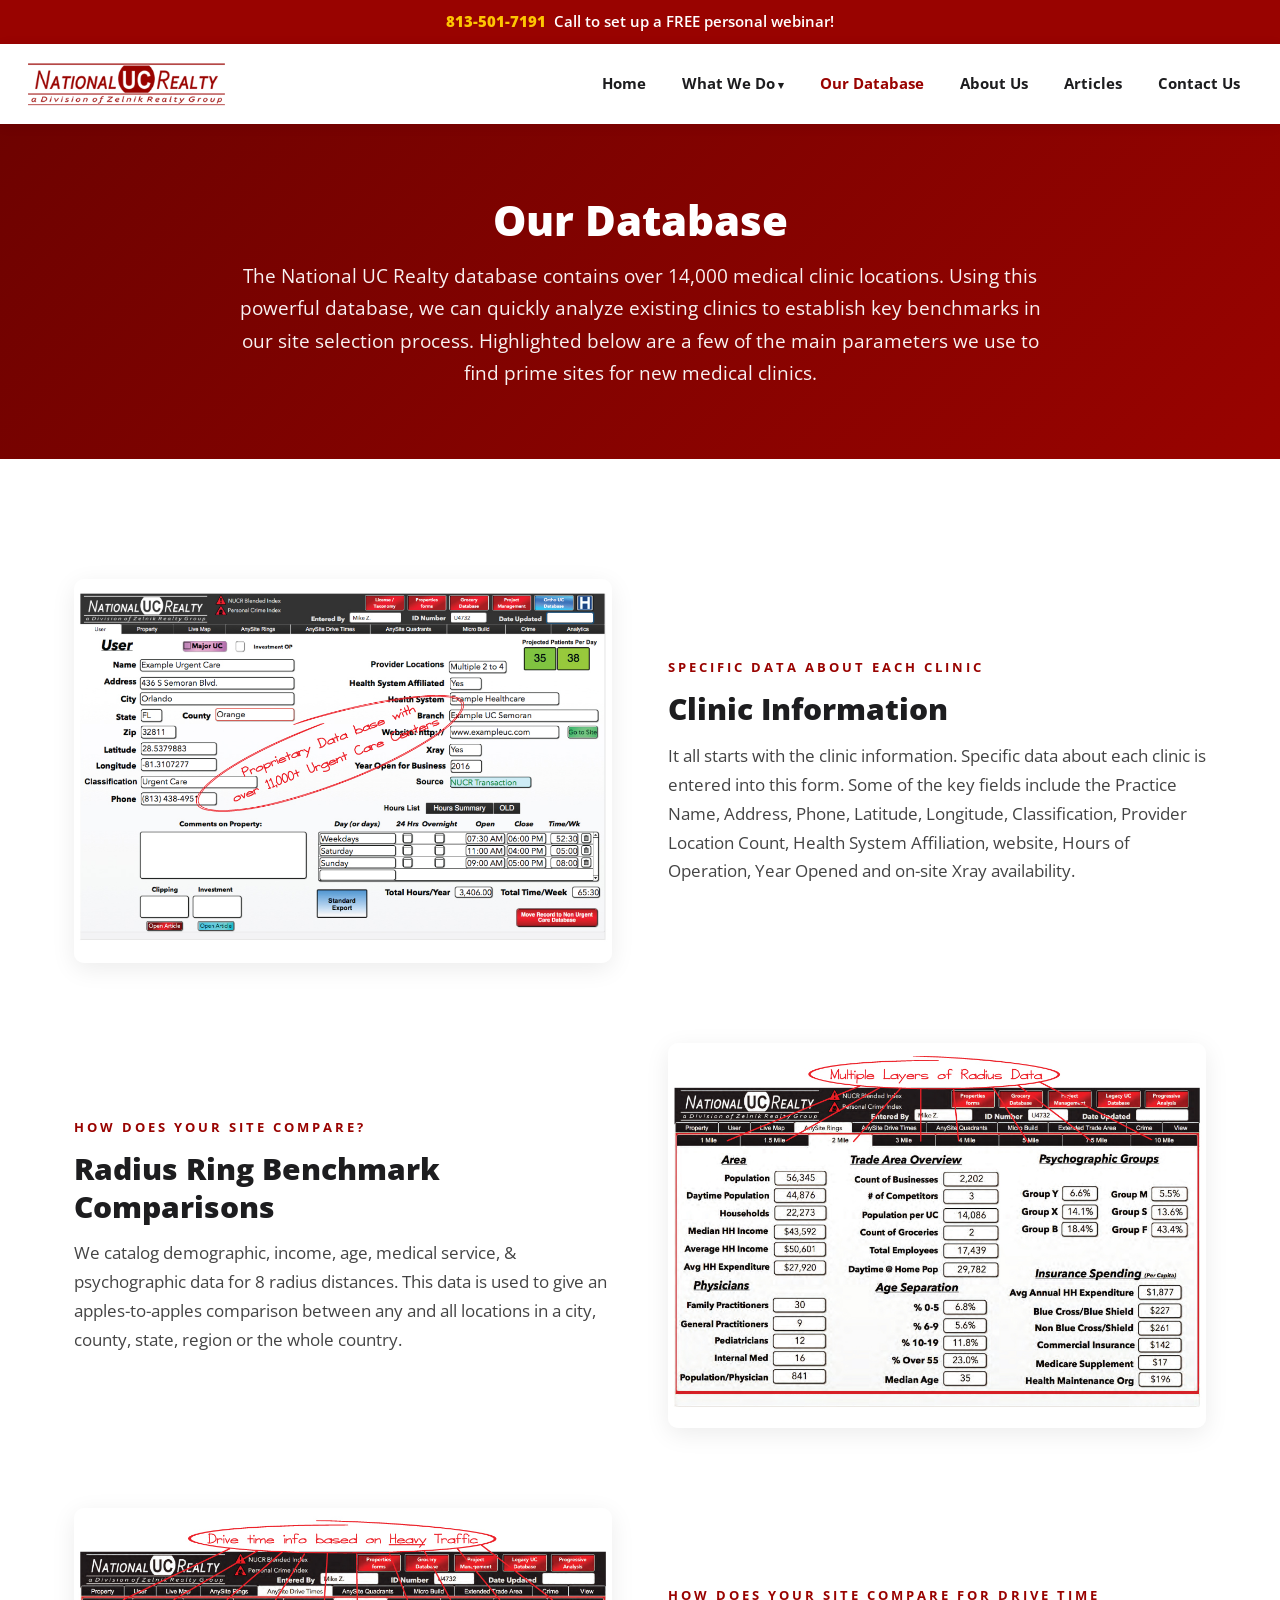
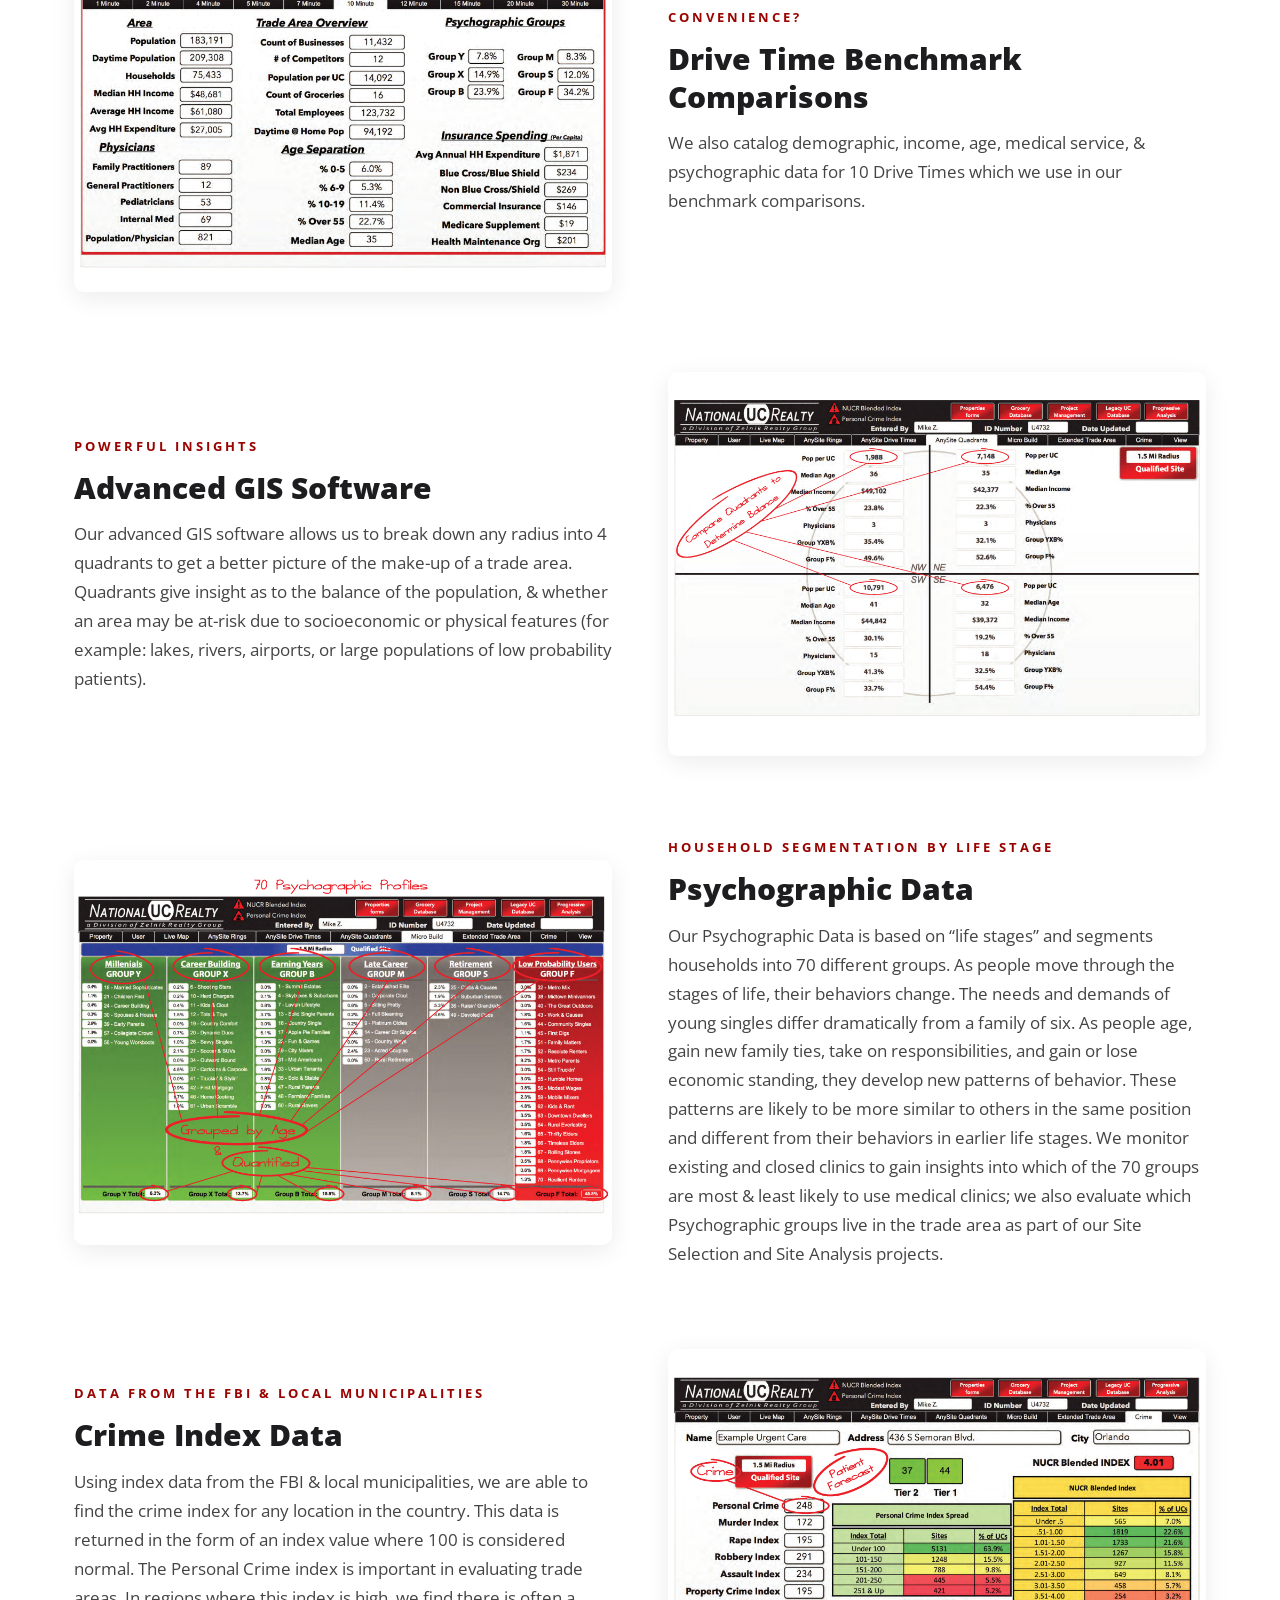
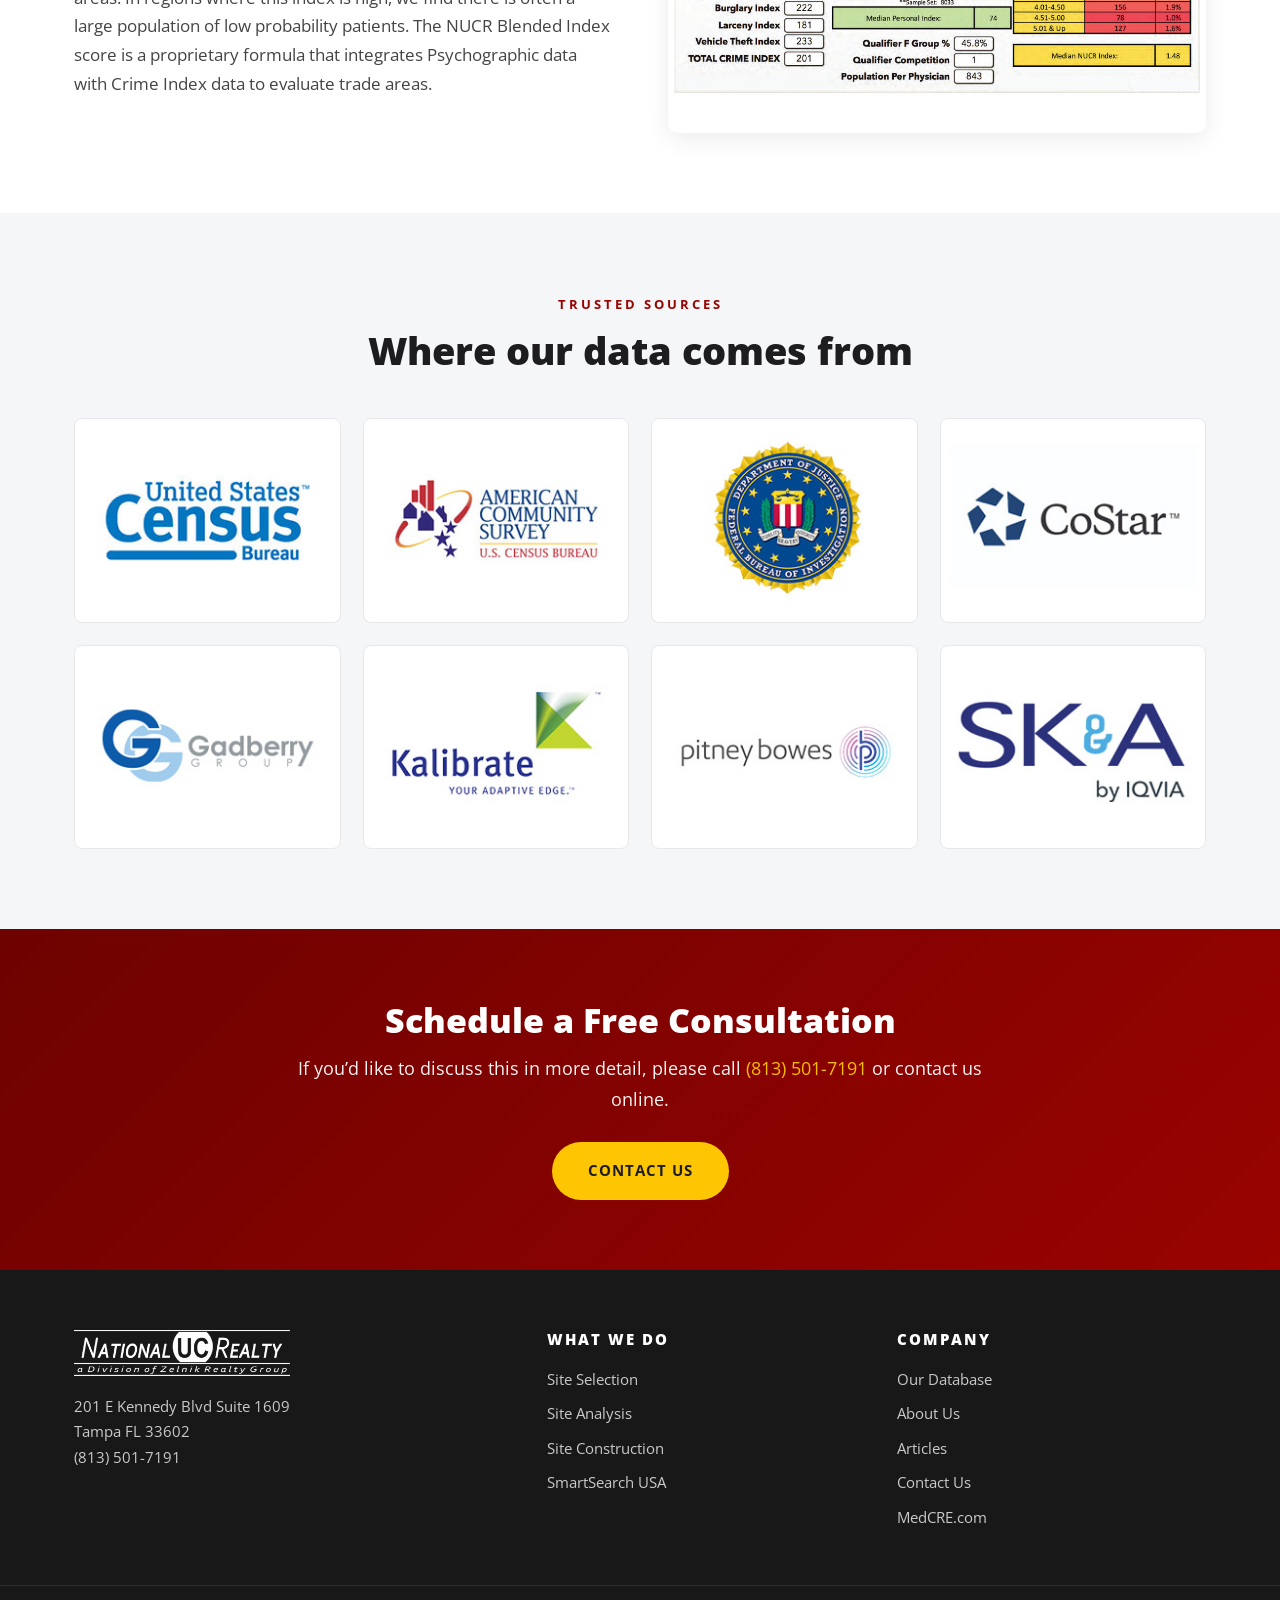
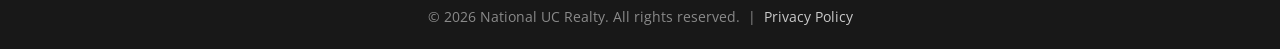
<file: our-database.html>
<!DOCTYPE html>
<html lang="en">
<head>
<meta charset="UTF-8">
<meta name="viewport" content="width=device-width, initial-scale=1.0">
<title>Our Database | National UC Realty</title>
<meta name="description" content="Our database contains over 14,000 medical clinic locations, powering the benchmarks we use in our site selection process.">
<link rel="icon" type="image/png" href="images/favicon.png">
<link rel="preconnect" href="https://fonts.googleapis.com">
<link rel="preconnect" href="https://fonts.gstatic.com" crossorigin>
<link href="https://fonts.googleapis.com/css2?family=Open+Sans:wght@400;600;700;800&display=swap" rel="stylesheet">
<link rel="stylesheet" href="css/style.css">
</head>
<body>

<div class="topbar"><a href="tel:8135017191">813-501-7191</a> &nbsp;Call to set up a FREE personal webinar!</div>

<header class="site-header">
  <div class="header-inner">
    <a class="logo" href="index.html"><img src="images/national-uc-logo-red.png" alt="National UC Realty"></a>
    <button class="nav-toggle" aria-label="Menu"><span></span></button>
    <nav class="main-nav">
      <ul>
        <li><a href="index.html">Home</a></li>
        <li class="has-sub"><a href="what-we-do.html">What We Do</a>
          <ul class="sub-menu">
            <li><a href="site-selection.html">Site Selection</a></li>
            <li><a href="site-analysis.html">Site Analysis</a></li>
            <li><a href="site-construction.html">Site Construction</a></li>
            <li><a href="smart-search.html">SmartSearch USA</a></li>
          </ul>
        </li>
        <li class="active"><a href="our-database.html">Our Database</a></li>
        <li><a href="about-us.html">About Us</a></li>
        <li><a href="articles.html">Articles</a></li>
        <li><a href="contact-us.html">Contact Us</a></li>
      </ul>
    </nav>
  </div>
</header>

<section class="page-hero">
  <h1>Our Database</h1>
  <p>The National UC Realty database contains over 14,000 medical clinic locations. Using this powerful database, we can quickly analyze existing clinics to establish key benchmarks in our site selection process. Highlighted below are a few of the main parameters we use to find prime sites for new medical clinics.</p>
</section>

<section class="section">
  <div class="container">
    <div class="split">
      <img src="images/urgent-care-clinic-information.jpg" alt="Clinic information form">
      <div>
        <span class="section-label">Specific data about each clinic</span>
        <h2>Clinic Information</h2>
        <p>It all starts with the clinic information. Specific data about each clinic is entered into this form. Some of the key fields include the Practice Name, Address, Phone, Latitude, Longitude, Classification, Provider Location Count, Health System Affiliation, website, Hours of Operation, Year Opened and on-site Xray availability.</p>
      </div>
    </div>
    <div class="split">
      <div>
        <span class="section-label">How does your site compare?</span>
        <h2>Radius Ring Benchmark Comparisons</h2>
        <p>We catalog demographic, income, age, medical service, &amp; psychographic data for 8 radius distances. This data is used to give an apples-to-apples comparison between any and all locations in a city, county, state, region or the whole country.</p>
      </div>
      <img src="images/compare-locations.jpg" alt="Radius ring benchmark comparisons">
    </div>
    <div class="split">
      <img src="images/drive-times.jpg" alt="Drive time benchmark comparisons">
      <div>
        <span class="section-label">How does your site compare for drive time convenience?</span>
        <h2>Drive Time Benchmark Comparisons</h2>
        <p>We also catalog demographic, income, age, medical service, &amp; psychographic data for 10 Drive Times which we use in our benchmark comparisons.</p>
      </div>
    </div>
    <div class="split">
      <div>
        <span class="section-label">Powerful insights</span>
        <h2>Advanced GIS Software</h2>
        <p>Our advanced GIS software allows us to break down any radius into 4 quadrants to get a better picture of the make-up of a trade area. Quadrants give insight as to the balance of the population, &amp; whether an area may be at-risk due to socioeconomic or physical features (for example: lakes, rivers, airports, or large populations of low probability patients).</p>
      </div>
      <img src="images/quadrants.jpg" alt="Quadrant analysis">
    </div>
    <div class="split">
      <img src="images/psychographic-data.jpg" alt="Psychographic data segmentation">
      <div>
        <span class="section-label">Household segmentation by life stage</span>
        <h2>Psychographic Data</h2>
        <p>Our Psychographic Data is based on &ldquo;life stages&rdquo; and segments households into 70 different groups. As people move through the stages of life, their behaviors change. The needs and demands of young singles differ dramatically from a family of six. As people age, gain new family ties, take on responsibilities, and gain or lose economic standing, they develop new patterns of behavior. These patterns are likely to be more similar to others in the same position and different from their behaviors in earlier life stages. We monitor existing and closed clinics to gain insights into which of the 70 groups are most &amp; least likely to use medical clinics; we also evaluate which Psychographic groups live in the trade area as part of our Site Selection and Site Analysis projects.</p>
      </div>
    </div>
    <div class="split">
      <div>
        <span class="section-label">Data from the FBI &amp; local municipalities</span>
        <h2>Crime Index Data</h2>
        <p>Using index data from the FBI &amp; local municipalities, we are able to find the crime index for any location in the country. This data is returned in the form of an index value where 100 is considered normal. The Personal Crime index is important in evaluating trade areas. In regions where this index is high, we find there is often a large population of low probability patients. The NUCR Blended Index score is a proprietary formula that integrates Psychographic data with Crime Index data to evaluate trade areas.</p>
      </div>
      <img src="images/crime.jpg" alt="Crime index data">
    </div>
  </div>
</section>

<section class="section alt">
  <div class="container center">
    <span class="section-label">Trusted Sources</span>
    <h2 class="section-title">Where our data comes from</h2>
    <div class="logo-strip">
      <img src="images/united-states-census.jpg" alt="United States Census Bureau">
      <img src="images/american-community-survey.jpg" alt="American Community Survey">
      <img src="images/us-depart-justice.jpg" alt="U.S. Department of Justice">
      <img src="images/co-star.jpg" alt="CoStar">
      <img src="images/gadberry.jpg" alt="Gadberry Group">
      <img src="images/kalibrate.jpg" alt="Kalibrate">
      <img src="images/pitney-bowes.jpg" alt="Pitney Bowes">
      <img src="images/sk-a.jpg" alt="SK&A">
    </div>
  </div>
</section>

<section class="cta-band">
  <div class="container">
    <h2>Schedule a Free Consultation</h2>
    <p>If you&rsquo;d like to discuss this in more detail, please call <a style="color:#fdc502" href="tel:8135017191">(813) 501-7191</a> or contact us online.</p>
    <a class="btn btn-yellow" href="contact-us.html">Contact Us</a>
  </div>
</section>

<footer class="site-footer">
  <div class="container">
    <div class="footer-grid">
      <div class="footer-logo">
        <img src="images/national-uc-white-413x88.png" alt="National UC Realty">
        <p>201 E Kennedy Blvd Suite 1609<br>Tampa FL 33602<br><a href="tel:8135017191">(813) 501-7191</a></p>
      </div>
      <div>
        <h4>What We Do</h4>
        <ul class="footer-nav">
          <li><a href="site-selection.html">Site Selection</a></li>
          <li><a href="site-analysis.html">Site Analysis</a></li>
          <li><a href="site-construction.html">Site Construction</a></li>
          <li><a href="smart-search.html">SmartSearch USA</a></li>
        </ul>
      </div>
      <div>
        <h4>Company</h4>
        <ul class="footer-nav">
          <li><a href="our-database.html">Our Database</a></li>
          <li><a href="about-us.html">About Us</a></li>
          <li><a href="articles.html">Articles</a></li>
          <li><a href="contact-us.html">Contact Us</a></li>
          <li><a href="https://www.medcre.com">MedCRE.com</a></li>
        </ul>
      </div>
    </div>
  </div>
  <div class="footer-bottom">
    <div class="container">&copy; 2026 National UC Realty. All rights reserved. &nbsp;|&nbsp; <a href="privacy-policy.html">Privacy Policy</a></div>
  </div>
</footer>

<script src="js/main.js"></script>
</body>
</html>
</file>
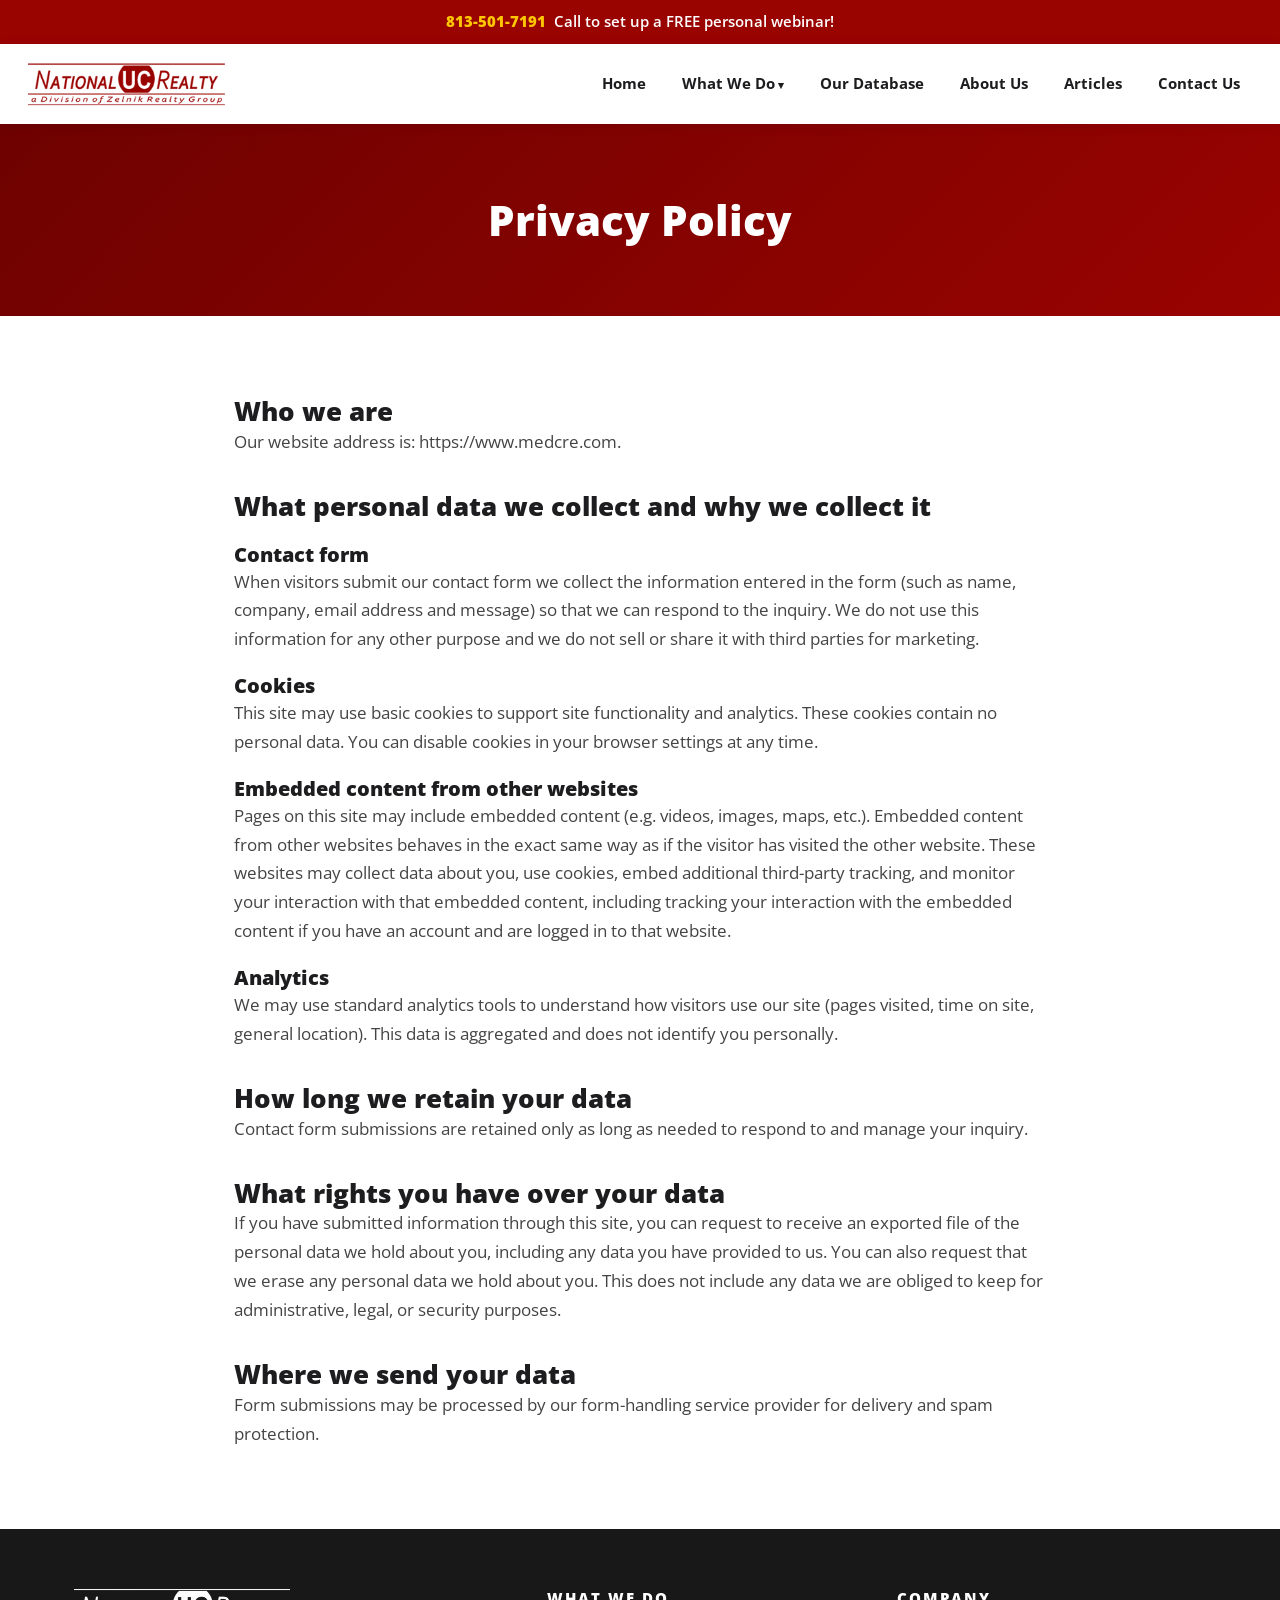
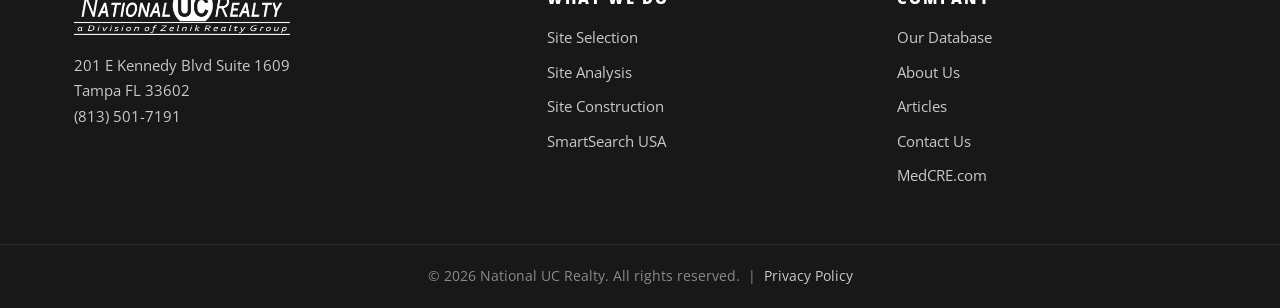
<file: privacy-policy.html>
<!DOCTYPE html>
<html lang="en">
<head>
<meta charset="UTF-8">
<meta name="viewport" content="width=device-width, initial-scale=1.0">
<title>Privacy Policy | National UC Realty</title>
<meta name="robots" content="noindex, follow">
<link rel="icon" type="image/png" href="images/favicon.png">
<link rel="preconnect" href="https://fonts.googleapis.com">
<link rel="preconnect" href="https://fonts.gstatic.com" crossorigin>
<link href="https://fonts.googleapis.com/css2?family=Open+Sans:wght@400;600;700;800&display=swap" rel="stylesheet">
<link rel="stylesheet" href="css/style.css">
</head>
<body>

<div class="topbar"><a href="tel:8135017191">813-501-7191</a> &nbsp;Call to set up a FREE personal webinar!</div>

<header class="site-header">
  <div class="header-inner">
    <a class="logo" href="index.html"><img src="images/national-uc-logo-red.png" alt="National UC Realty"></a>
    <button class="nav-toggle" aria-label="Menu"><span></span></button>
    <nav class="main-nav">
      <ul>
        <li><a href="index.html">Home</a></li>
        <li class="has-sub"><a href="what-we-do.html">What We Do</a>
          <ul class="sub-menu">
            <li><a href="site-selection.html">Site Selection</a></li>
            <li><a href="site-analysis.html">Site Analysis</a></li>
            <li><a href="site-construction.html">Site Construction</a></li>
            <li><a href="smart-search.html">SmartSearch USA</a></li>
          </ul>
        </li>
        <li><a href="our-database.html">Our Database</a></li>
        <li><a href="about-us.html">About Us</a></li>
        <li><a href="articles.html">Articles</a></li>
        <li><a href="contact-us.html">Contact Us</a></li>
      </ul>
    </nav>
  </div>
</header>

<section class="page-hero">
  <h1>Privacy Policy</h1>
</section>

<section class="section">
  <div class="container" style="max-width:860px">
    <h2>Who we are</h2>
    <p>Our website address is: https://www.medcre.com.</p>

    <h2 style="margin-top:34px">What personal data we collect and why we collect it</h2>
    <h3 style="margin-top:20px">Contact form</h3>
    <p>When visitors submit our contact form we collect the information entered in the form (such as name, company, email address and message) so that we can respond to the inquiry. We do not use this information for any other purpose and we do not sell or share it with third parties for marketing.</p>

    <h3 style="margin-top:20px">Cookies</h3>
    <p>This site may use basic cookies to support site functionality and analytics. These cookies contain no personal data. You can disable cookies in your browser settings at any time.</p>

    <h3 style="margin-top:20px">Embedded content from other websites</h3>
    <p>Pages on this site may include embedded content (e.g. videos, images, maps, etc.). Embedded content from other websites behaves in the exact same way as if the visitor has visited the other website. These websites may collect data about you, use cookies, embed additional third-party tracking, and monitor your interaction with that embedded content, including tracking your interaction with the embedded content if you have an account and are logged in to that website.</p>

    <h3 style="margin-top:20px">Analytics</h3>
    <p>We may use standard analytics tools to understand how visitors use our site (pages visited, time on site, general location). This data is aggregated and does not identify you personally.</p>

    <h2 style="margin-top:34px">How long we retain your data</h2>
    <p>Contact form submissions are retained only as long as needed to respond to and manage your inquiry.</p>

    <h2 style="margin-top:34px">What rights you have over your data</h2>
    <p>If you have submitted information through this site, you can request to receive an exported file of the personal data we hold about you, including any data you have provided to us. You can also request that we erase any personal data we hold about you. This does not include any data we are obliged to keep for administrative, legal, or security purposes.</p>

    <h2 style="margin-top:34px">Where we send your data</h2>
    <p>Form submissions may be processed by our form-handling service provider for delivery and spam protection.</p>
  </div>
</section>

<footer class="site-footer">
  <div class="container">
    <div class="footer-grid">
      <div class="footer-logo">
        <img src="images/national-uc-white-413x88.png" alt="National UC Realty">
        <p>201 E Kennedy Blvd Suite 1609<br>Tampa FL 33602<br><a href="tel:8135017191">(813) 501-7191</a></p>
      </div>
      <div>
        <h4>What We Do</h4>
        <ul class="footer-nav">
          <li><a href="site-selection.html">Site Selection</a></li>
          <li><a href="site-analysis.html">Site Analysis</a></li>
          <li><a href="site-construction.html">Site Construction</a></li>
          <li><a href="smart-search.html">SmartSearch USA</a></li>
        </ul>
      </div>
      <div>
        <h4>Company</h4>
        <ul class="footer-nav">
          <li><a href="our-database.html">Our Database</a></li>
          <li><a href="about-us.html">About Us</a></li>
          <li><a href="articles.html">Articles</a></li>
          <li><a href="contact-us.html">Contact Us</a></li>
          <li><a href="https://www.medcre.com">MedCRE.com</a></li>
        </ul>
      </div>
    </div>
  </div>
  <div class="footer-bottom">
    <div class="container">&copy; 2026 National UC Realty. All rights reserved. &nbsp;|&nbsp; <a href="privacy-policy.html">Privacy Policy</a></div>
  </div>
</footer>

<script src="js/main.js"></script>
</body>
</html>
</file>
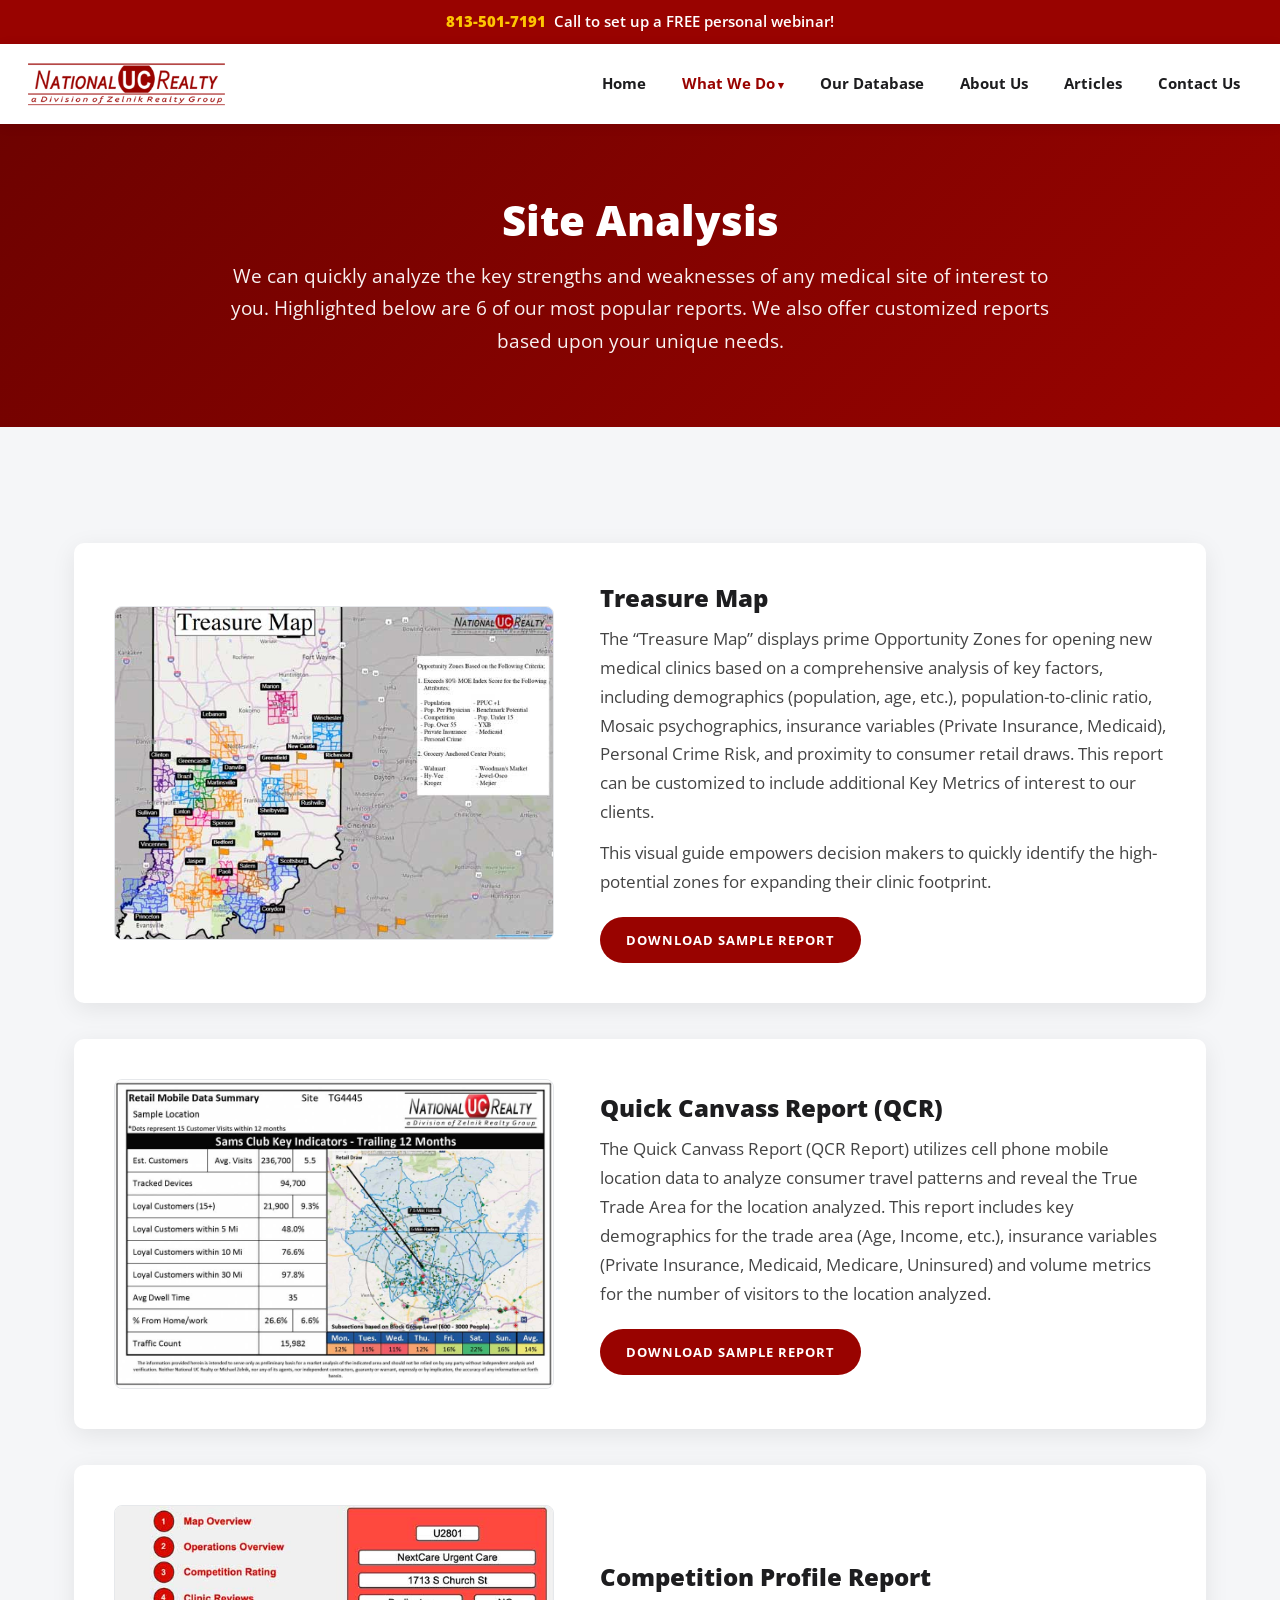
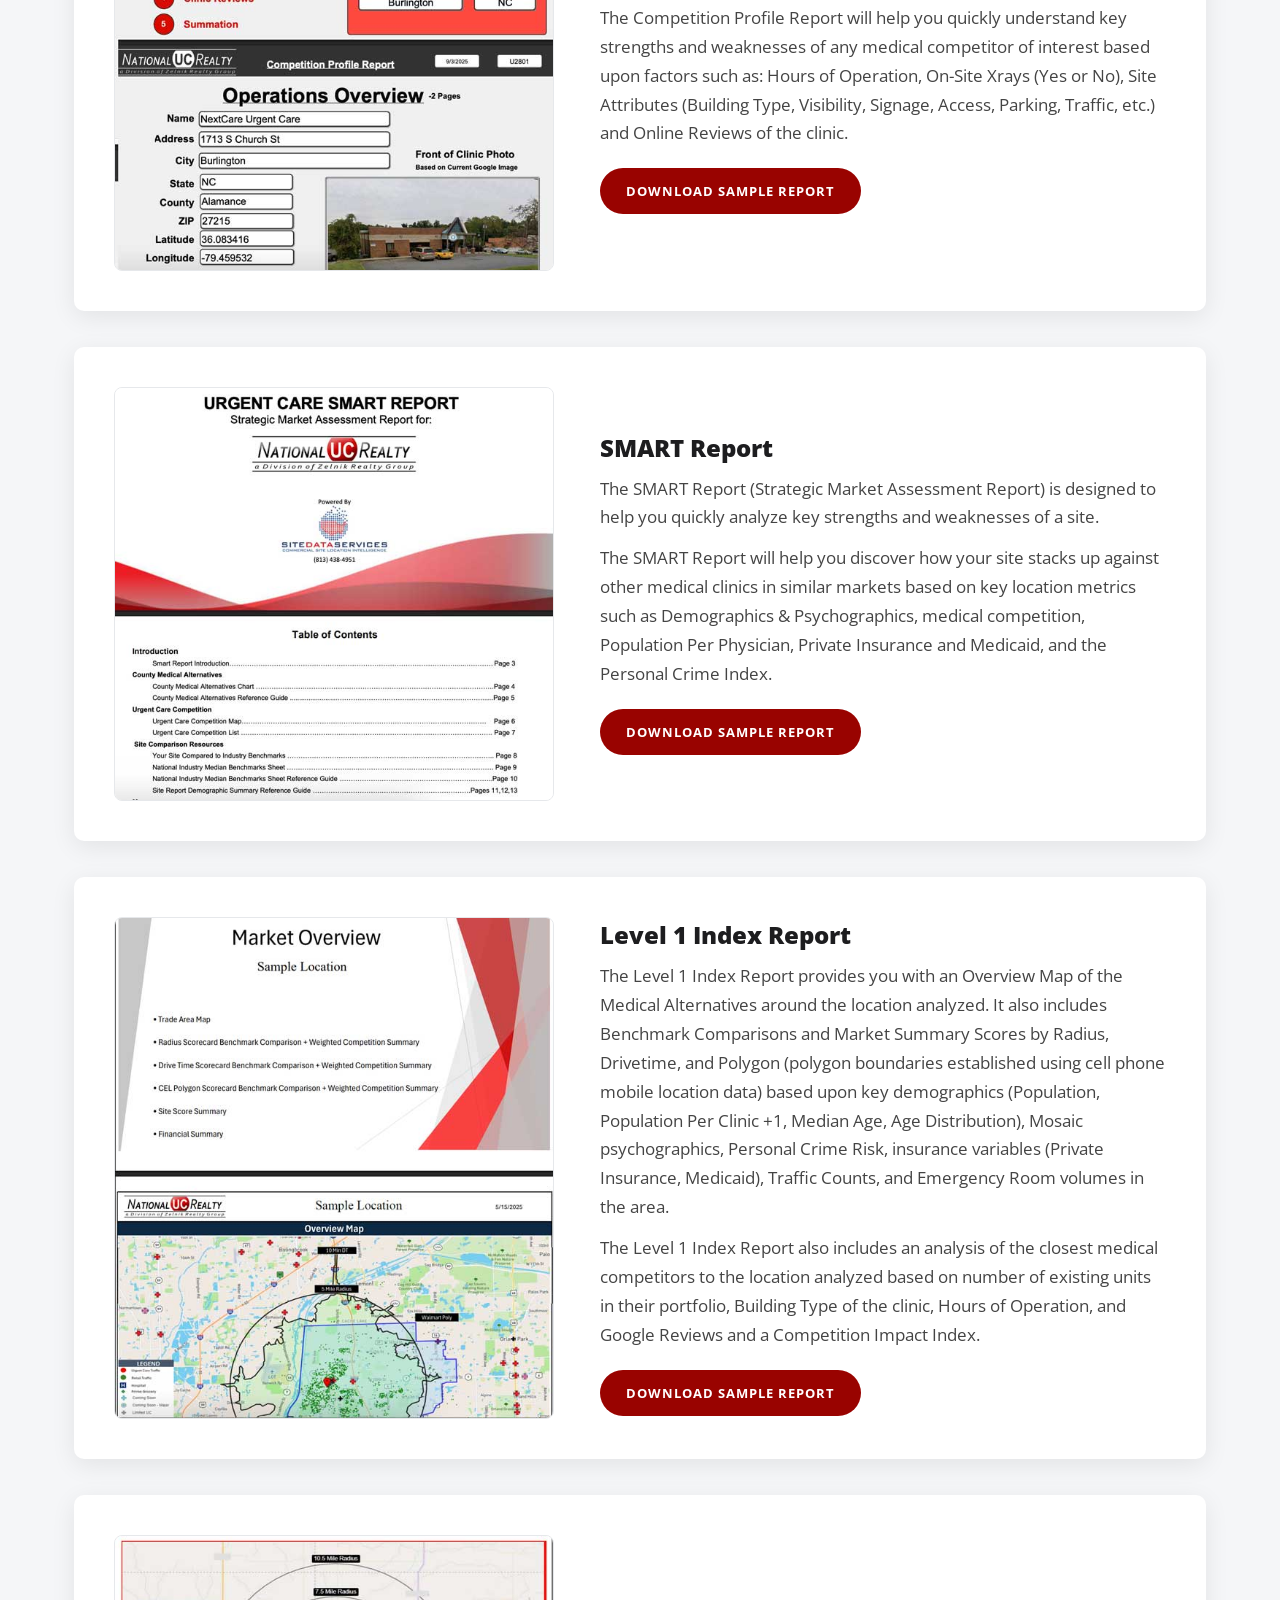
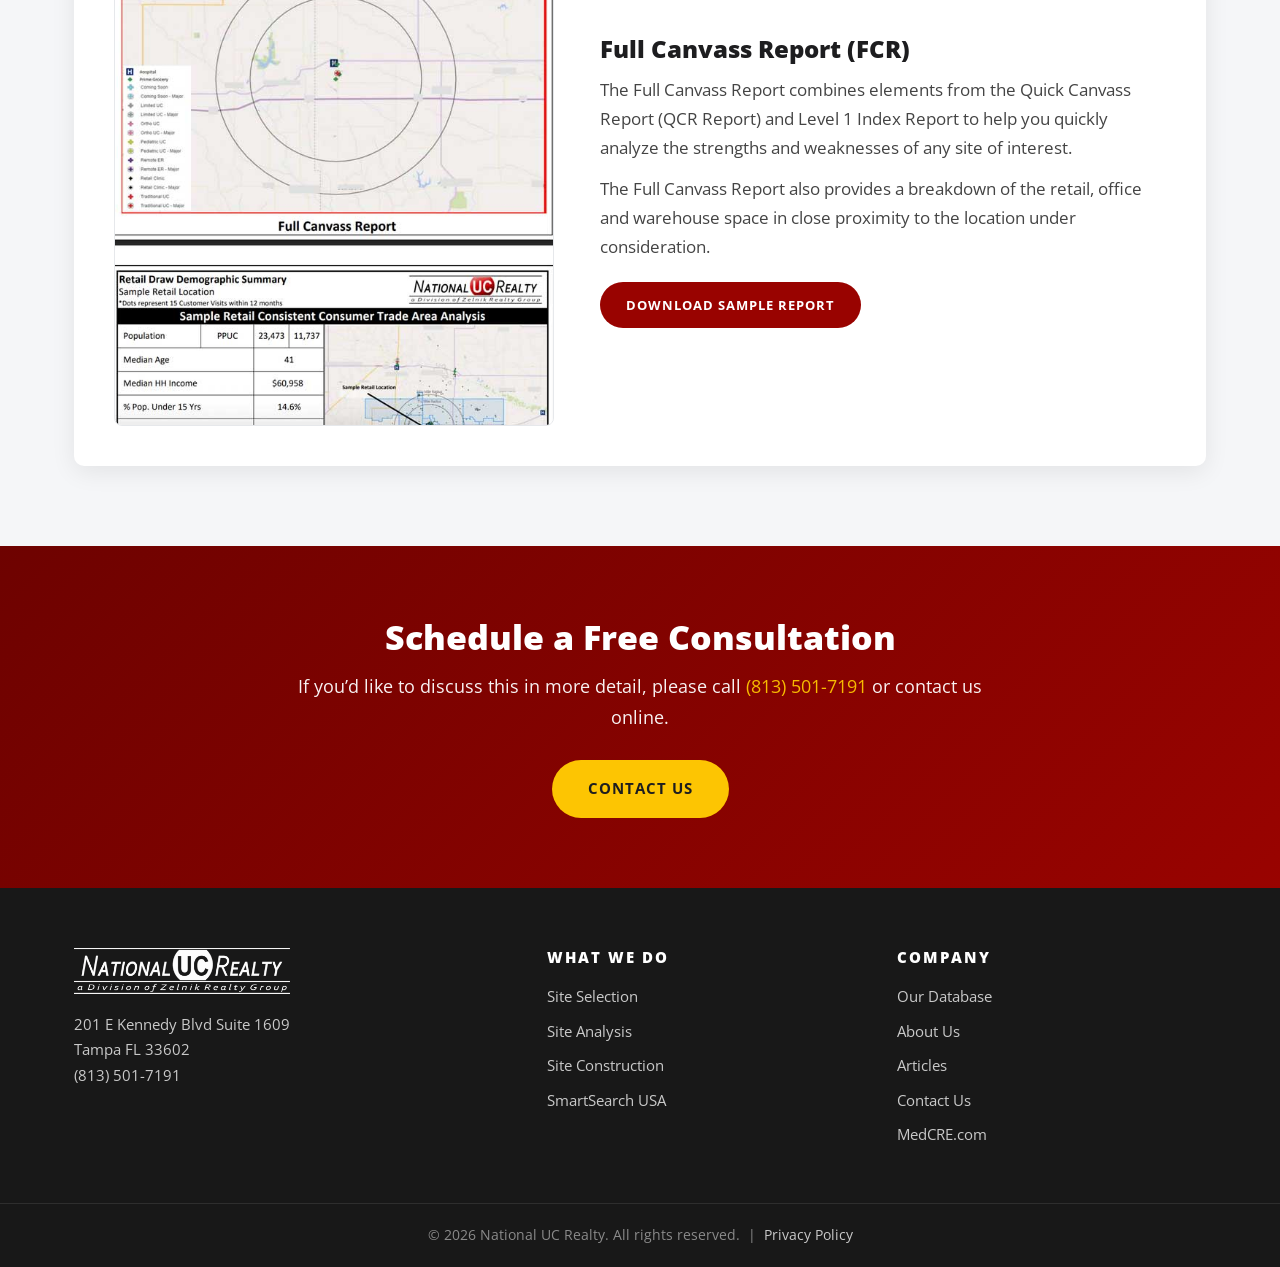
<file: site-analysis.html>
<!DOCTYPE html>
<html lang="en">
<head>
<meta charset="UTF-8">
<meta name="viewport" content="width=device-width, initial-scale=1.0">
<title>Site Analysis | National UC Realty</title>
<meta name="description" content="We quickly analyze the key strengths and weaknesses of any medical site of interest. Explore our six most popular site analysis reports.">
<link rel="icon" type="image/png" href="images/favicon.png">
<link rel="preconnect" href="https://fonts.googleapis.com">
<link rel="preconnect" href="https://fonts.gstatic.com" crossorigin>
<link href="https://fonts.googleapis.com/css2?family=Open+Sans:wght@400;600;700;800&display=swap" rel="stylesheet">
<link rel="stylesheet" href="css/style.css">
</head>
<body>

<div class="topbar"><a href="tel:8135017191">813-501-7191</a> &nbsp;Call to set up a FREE personal webinar!</div>

<header class="site-header">
  <div class="header-inner">
    <a class="logo" href="index.html"><img src="images/national-uc-logo-red.png" alt="National UC Realty"></a>
    <button class="nav-toggle" aria-label="Menu"><span></span></button>
    <nav class="main-nav">
      <ul>
        <li><a href="index.html">Home</a></li>
        <li class="has-sub active"><a href="what-we-do.html">What We Do</a>
          <ul class="sub-menu">
            <li><a href="site-selection.html">Site Selection</a></li>
            <li><a href="site-analysis.html">Site Analysis</a></li>
            <li><a href="site-construction.html">Site Construction</a></li>
            <li><a href="smart-search.html">SmartSearch USA</a></li>
          </ul>
        </li>
        <li><a href="our-database.html">Our Database</a></li>
        <li><a href="about-us.html">About Us</a></li>
        <li><a href="articles.html">Articles</a></li>
        <li><a href="contact-us.html">Contact Us</a></li>
      </ul>
    </nav>
  </div>
</header>

<section class="page-hero">
  <h1>Site Analysis</h1>
  <p>We can quickly analyze the key strengths and weaknesses of any medical site of interest to you. Highlighted below are 6 of our most popular reports. We also offer customized reports based upon your unique needs.</p>
</section>

<section class="section alt">
  <div class="container">

    <div class="report">
      <img src="images/treasure-maps-nucr.jpg" alt="Treasure Map report sample">
      <div>
        <h3>Treasure Map</h3>
        <p>The &ldquo;Treasure Map&rdquo; displays prime Opportunity Zones for opening new medical clinics based on a comprehensive analysis of key factors, including demographics (population, age, etc.), population-to-clinic ratio, Mosaic psychographics, insurance variables (Private Insurance, Medicaid), Personal Crime Risk, and proximity to consumer retail draws. This report can be customized to include additional Key Metrics of interest to our clients.</p>
        <p>This visual guide empowers decision makers to quickly identify the high-potential zones for expanding their clinic footprint.</p>
        <a class="btn btn-red btn-sm" href="pdfs/treasure-map.pdf" target="_blank" rel="noopener">Download Sample Report</a>
      </div>
    </div>

    <div class="report">
      <img src="images/quick-canvass-report-qcr.jpg" alt="Quick Canvass Report sample">
      <div>
        <h3>Quick Canvass Report (QCR)</h3>
        <p>The Quick Canvass Report (QCR Report) utilizes cell phone mobile location data to analyze consumer travel patterns and reveal the True Trade Area for the location analyzed. This report includes key demographics for the trade area (Age, Income, etc.), insurance variables (Private Insurance, Medicaid, Medicare, Uninsured) and volume metrics for the number of visitors to the location analyzed.</p>
        <a class="btn btn-red btn-sm" href="pdfs/quick-canvass-report.pdf" target="_blank" rel="noopener">Download Sample Report</a>
      </div>
    </div>

    <div class="report">
      <img src="images/competition-profile-report.jpg" alt="Competition Profile Report sample">
      <div>
        <h3>Competition Profile Report</h3>
        <p>The Competition Profile Report will help you quickly understand key strengths and weaknesses of any medical competitor of interest based upon factors such as: Hours of Operation, On-Site Xrays (Yes or No), Site Attributes (Building Type, Visibility, Signage, Access, Parking, Traffic, etc.) and Online Reviews of the clinic.</p>
        <a class="btn btn-red btn-sm" href="pdfs/competition-profile-report.pdf" target="_blank" rel="noopener">Download Sample Report</a>
      </div>
    </div>

    <div class="report">
      <img src="images/smart-report-samples.jpg" alt="SMART Report sample">
      <div>
        <h3>SMART Report</h3>
        <p>The SMART Report (Strategic Market Assessment Report) is designed to help you quickly analyze key strengths and weaknesses of a site.</p>
        <p>The SMART Report will help you discover how your site stacks up against other medical clinics in similar markets based on key location metrics such as Demographics &amp; Psychographics, medical competition, Population Per Physician, Private Insurance and Medicaid, and the Personal Crime Index.</p>
        <a class="btn btn-red btn-sm" href="pdfs/smart-report.pdf" target="_blank" rel="noopener">Download Sample Report</a>
      </div>
    </div>

    <div class="report">
      <img src="images/level-1-index-report-sample-image.jpg" alt="Level 1 Index Report sample">
      <div>
        <h3>Level 1 Index Report</h3>
        <p>The Level 1 Index Report provides you with an Overview Map of the Medical Alternatives around the location analyzed. It also includes Benchmark Comparisons and Market Summary Scores by Radius, Drivetime, and Polygon (polygon boundaries established using cell phone mobile location data) based upon key demographics (Population, Population Per Clinic +1, Median Age, Age Distribution), Mosaic psychographics, Personal Crime Risk, insurance variables (Private Insurance, Medicaid), Traffic Counts, and Emergency Room volumes in the area.</p>
        <p>The Level 1 Index Report also includes an analysis of the closest medical competitors to the location analyzed based on number of existing units in their portfolio, Building Type of the clinic, Hours of Operation, and Google Reviews and a Competition Impact Index.</p>
        <a class="btn btn-red btn-sm" href="pdfs/level-1-index-report.pdf" target="_blank" rel="noopener">Download Sample Report</a>
      </div>
    </div>

    <div class="report">
      <img src="images/full-canvass-report-fcr.jpg" alt="Full Canvass Report sample">
      <div>
        <h3>Full Canvass Report (FCR)</h3>
        <p>The Full Canvass Report combines elements from the Quick Canvass Report (QCR Report) and Level 1 Index Report to help you quickly analyze the strengths and weaknesses of any site of interest.</p>
        <p>The Full Canvass Report also provides a breakdown of the retail, office and warehouse space in close proximity to the location under consideration.</p>
        <a class="btn btn-red btn-sm" href="pdfs/full-canvass-report.pdf" target="_blank" rel="noopener">Download Sample Report</a>
      </div>
    </div>

  </div>
</section>

<section class="cta-band">
  <div class="container">
    <h2>Schedule a Free Consultation</h2>
    <p>If you&rsquo;d like to discuss this in more detail, please call <a style="color:#fdc502" href="tel:8135017191">(813) 501-7191</a> or contact us online.</p>
    <a class="btn btn-yellow" href="contact-us.html">Contact Us</a>
  </div>
</section>

<footer class="site-footer">
  <div class="container">
    <div class="footer-grid">
      <div class="footer-logo">
        <img src="images/national-uc-white-413x88.png" alt="National UC Realty">
        <p>201 E Kennedy Blvd Suite 1609<br>Tampa FL 33602<br><a href="tel:8135017191">(813) 501-7191</a></p>
      </div>
      <div>
        <h4>What We Do</h4>
        <ul class="footer-nav">
          <li><a href="site-selection.html">Site Selection</a></li>
          <li><a href="site-analysis.html">Site Analysis</a></li>
          <li><a href="site-construction.html">Site Construction</a></li>
          <li><a href="smart-search.html">SmartSearch USA</a></li>
        </ul>
      </div>
      <div>
        <h4>Company</h4>
        <ul class="footer-nav">
          <li><a href="our-database.html">Our Database</a></li>
          <li><a href="about-us.html">About Us</a></li>
          <li><a href="articles.html">Articles</a></li>
          <li><a href="contact-us.html">Contact Us</a></li>
          <li><a href="https://www.medcre.com">MedCRE.com</a></li>
        </ul>
      </div>
    </div>
  </div>
  <div class="footer-bottom">
    <div class="container">&copy; 2026 National UC Realty. All rights reserved. &nbsp;|&nbsp; <a href="privacy-policy.html">Privacy Policy</a></div>
  </div>
</footer>

<script src="js/main.js"></script>
</body>
</html>
</file>
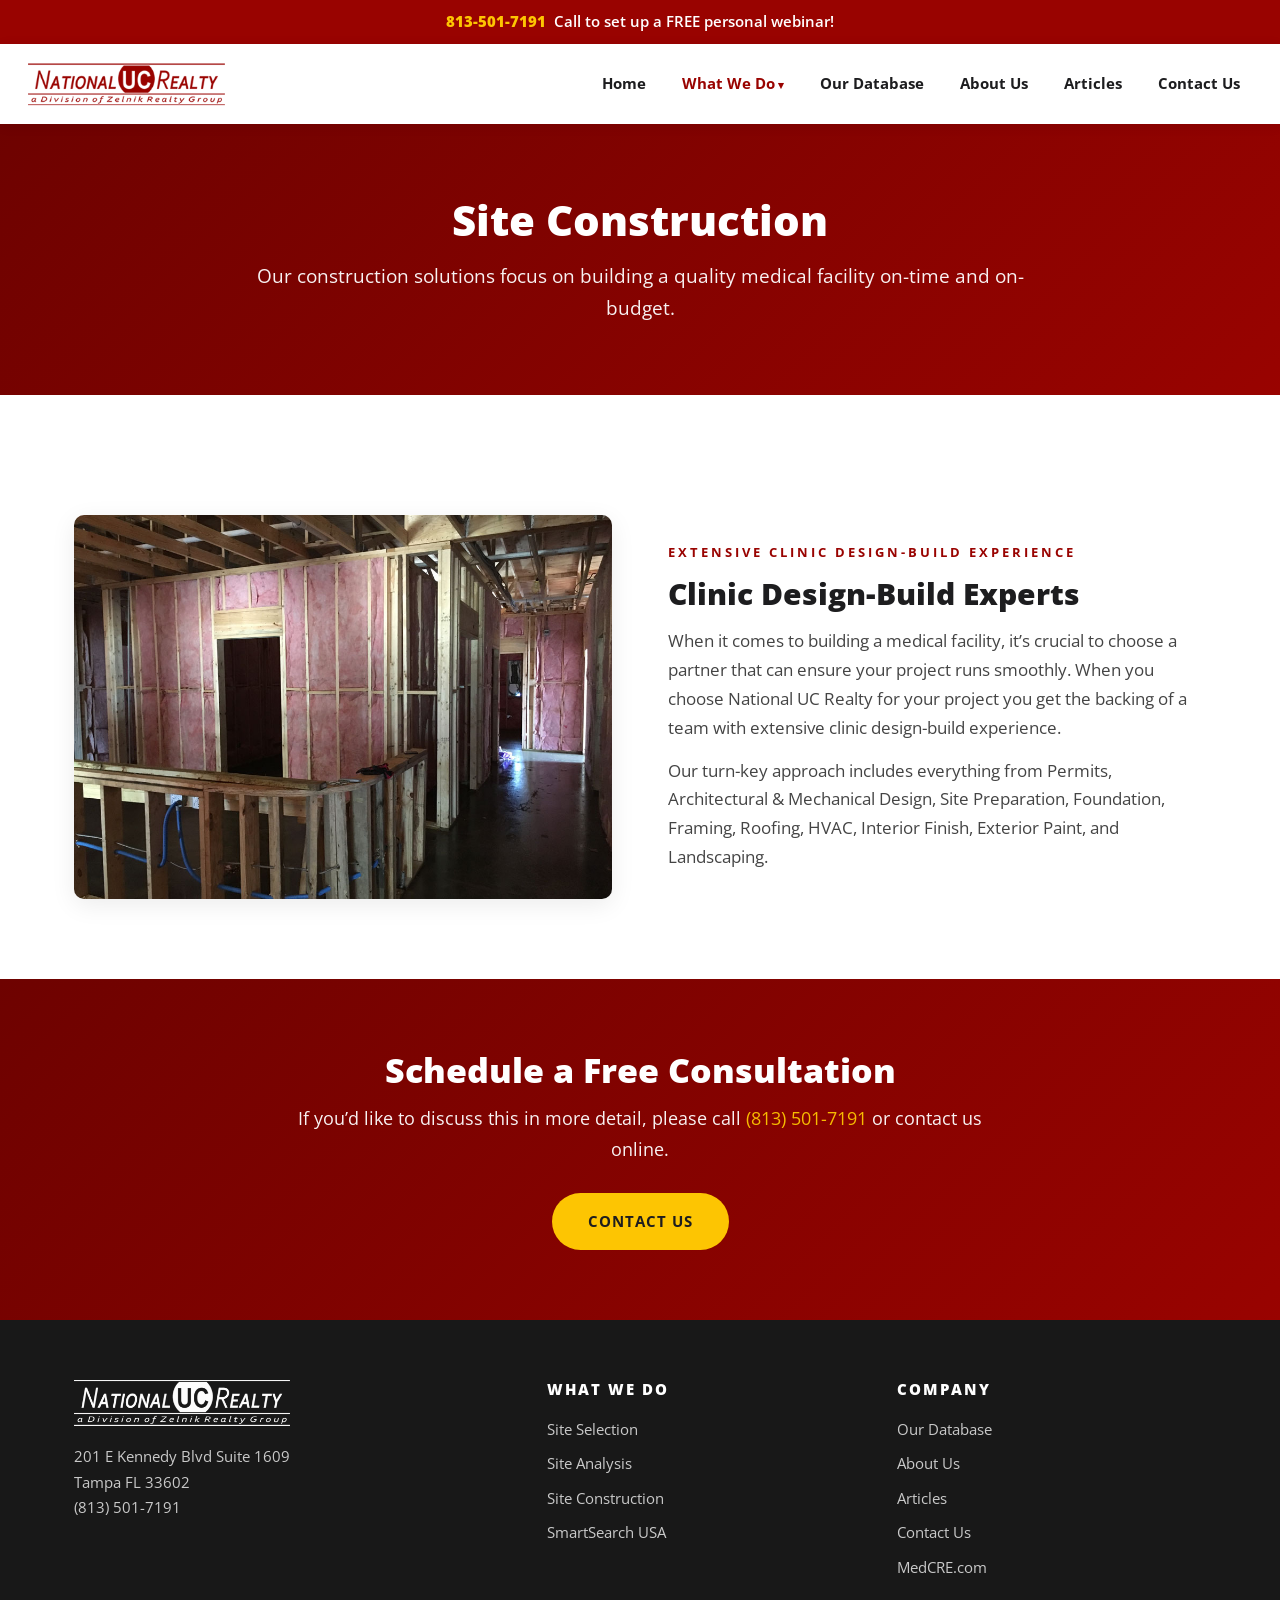
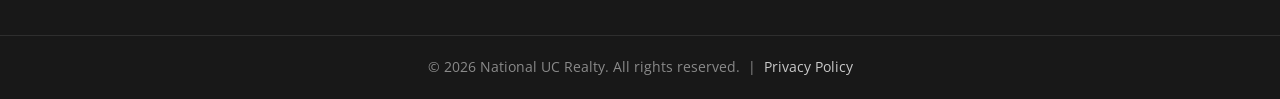
<file: site-construction.html>
<!DOCTYPE html>
<html lang="en">
<head>
<meta charset="UTF-8">
<meta name="viewport" content="width=device-width, initial-scale=1.0">
<title>Site Construction | National UC Realty</title>
<meta name="description" content="Our construction solutions focus on building a quality medical facility on-time and on-budget, with extensive clinic design-build experience.">
<link rel="icon" type="image/png" href="images/favicon.png">
<link rel="preconnect" href="https://fonts.googleapis.com">
<link rel="preconnect" href="https://fonts.gstatic.com" crossorigin>
<link href="https://fonts.googleapis.com/css2?family=Open+Sans:wght@400;600;700;800&display=swap" rel="stylesheet">
<link rel="stylesheet" href="css/style.css">
</head>
<body>

<div class="topbar"><a href="tel:8135017191">813-501-7191</a> &nbsp;Call to set up a FREE personal webinar!</div>

<header class="site-header">
  <div class="header-inner">
    <a class="logo" href="index.html"><img src="images/national-uc-logo-red.png" alt="National UC Realty"></a>
    <button class="nav-toggle" aria-label="Menu"><span></span></button>
    <nav class="main-nav">
      <ul>
        <li><a href="index.html">Home</a></li>
        <li class="has-sub active"><a href="what-we-do.html">What We Do</a>
          <ul class="sub-menu">
            <li><a href="site-selection.html">Site Selection</a></li>
            <li><a href="site-analysis.html">Site Analysis</a></li>
            <li><a href="site-construction.html">Site Construction</a></li>
            <li><a href="smart-search.html">SmartSearch USA</a></li>
          </ul>
        </li>
        <li><a href="our-database.html">Our Database</a></li>
        <li><a href="about-us.html">About Us</a></li>
        <li><a href="articles.html">Articles</a></li>
        <li><a href="contact-us.html">Contact Us</a></li>
      </ul>
    </nav>
  </div>
</header>

<section class="page-hero">
  <h1>Site Construction</h1>
  <p>Our construction solutions focus on building a quality medical facility on-time and on-budget.</p>
</section>

<section class="section">
  <div class="container">
    <div class="split">
      <img src="images/urgent-care-design-build-experts.jpg" alt="Clinic design-build experts">
      <div>
        <span class="section-label">Extensive clinic design-build experience</span>
        <h2>Clinic Design-Build Experts</h2>
        <p>When it comes to building a medical facility, it&rsquo;s crucial to choose a partner that can ensure your project runs smoothly. When you choose National UC Realty for your project you get the backing of a team with extensive clinic design-build experience.</p>
        <p>Our turn-key approach includes everything from Permits, Architectural &amp; Mechanical Design, Site Preparation, Foundation, Framing, Roofing, HVAC, Interior Finish, Exterior Paint, and Landscaping.</p>
      </div>
    </div>
  </div>
</section>

<section class="cta-band">
  <div class="container">
    <h2>Schedule a Free Consultation</h2>
    <p>If you&rsquo;d like to discuss this in more detail, please call <a style="color:#fdc502" href="tel:8135017191">(813) 501-7191</a> or contact us online.</p>
    <a class="btn btn-yellow" href="contact-us.html">Contact Us</a>
  </div>
</section>

<footer class="site-footer">
  <div class="container">
    <div class="footer-grid">
      <div class="footer-logo">
        <img src="images/national-uc-white-413x88.png" alt="National UC Realty">
        <p>201 E Kennedy Blvd Suite 1609<br>Tampa FL 33602<br><a href="tel:8135017191">(813) 501-7191</a></p>
      </div>
      <div>
        <h4>What We Do</h4>
        <ul class="footer-nav">
          <li><a href="site-selection.html">Site Selection</a></li>
          <li><a href="site-analysis.html">Site Analysis</a></li>
          <li><a href="site-construction.html">Site Construction</a></li>
          <li><a href="smart-search.html">SmartSearch USA</a></li>
        </ul>
      </div>
      <div>
        <h4>Company</h4>
        <ul class="footer-nav">
          <li><a href="our-database.html">Our Database</a></li>
          <li><a href="about-us.html">About Us</a></li>
          <li><a href="articles.html">Articles</a></li>
          <li><a href="contact-us.html">Contact Us</a></li>
          <li><a href="https://www.medcre.com">MedCRE.com</a></li>
        </ul>
      </div>
    </div>
  </div>
  <div class="footer-bottom">
    <div class="container">&copy; 2026 National UC Realty. All rights reserved. &nbsp;|&nbsp; <a href="privacy-policy.html">Privacy Policy</a></div>
  </div>
</footer>

<script src="js/main.js"></script>
</body>
</html>
</file>
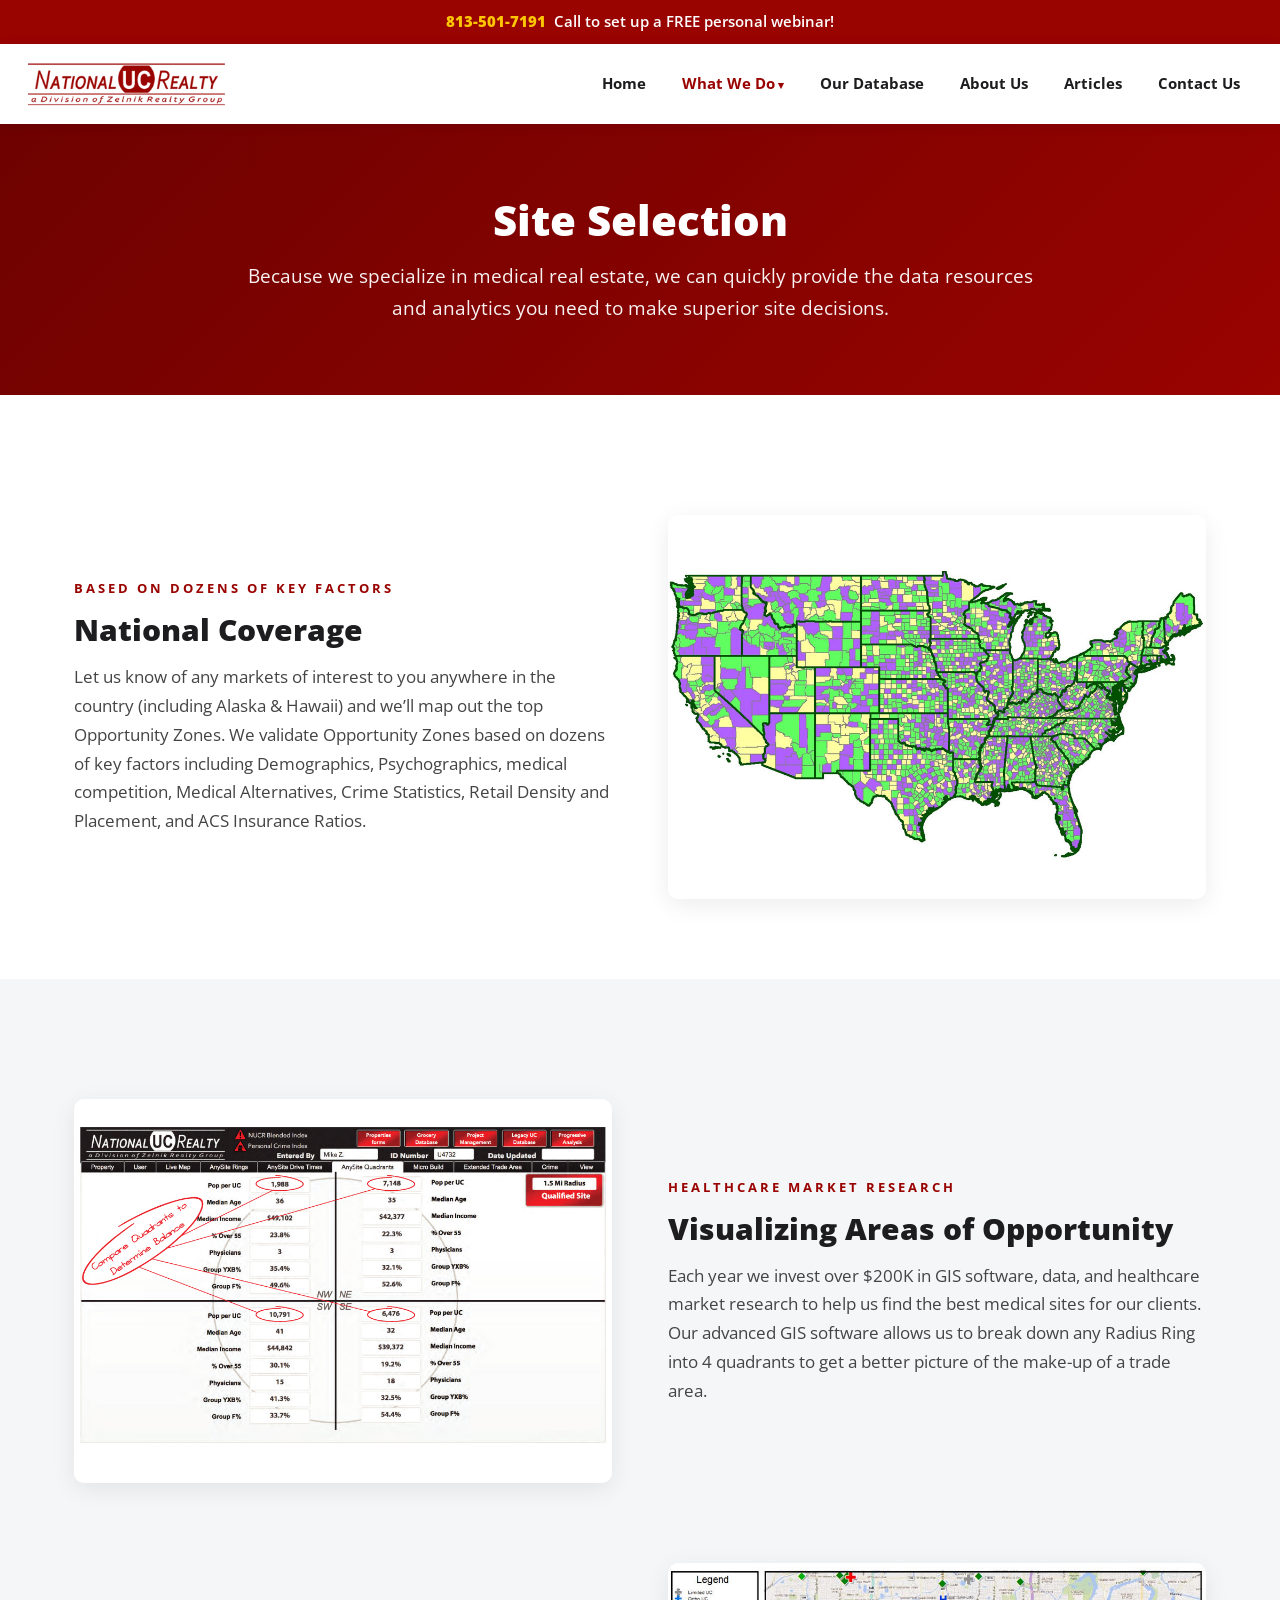
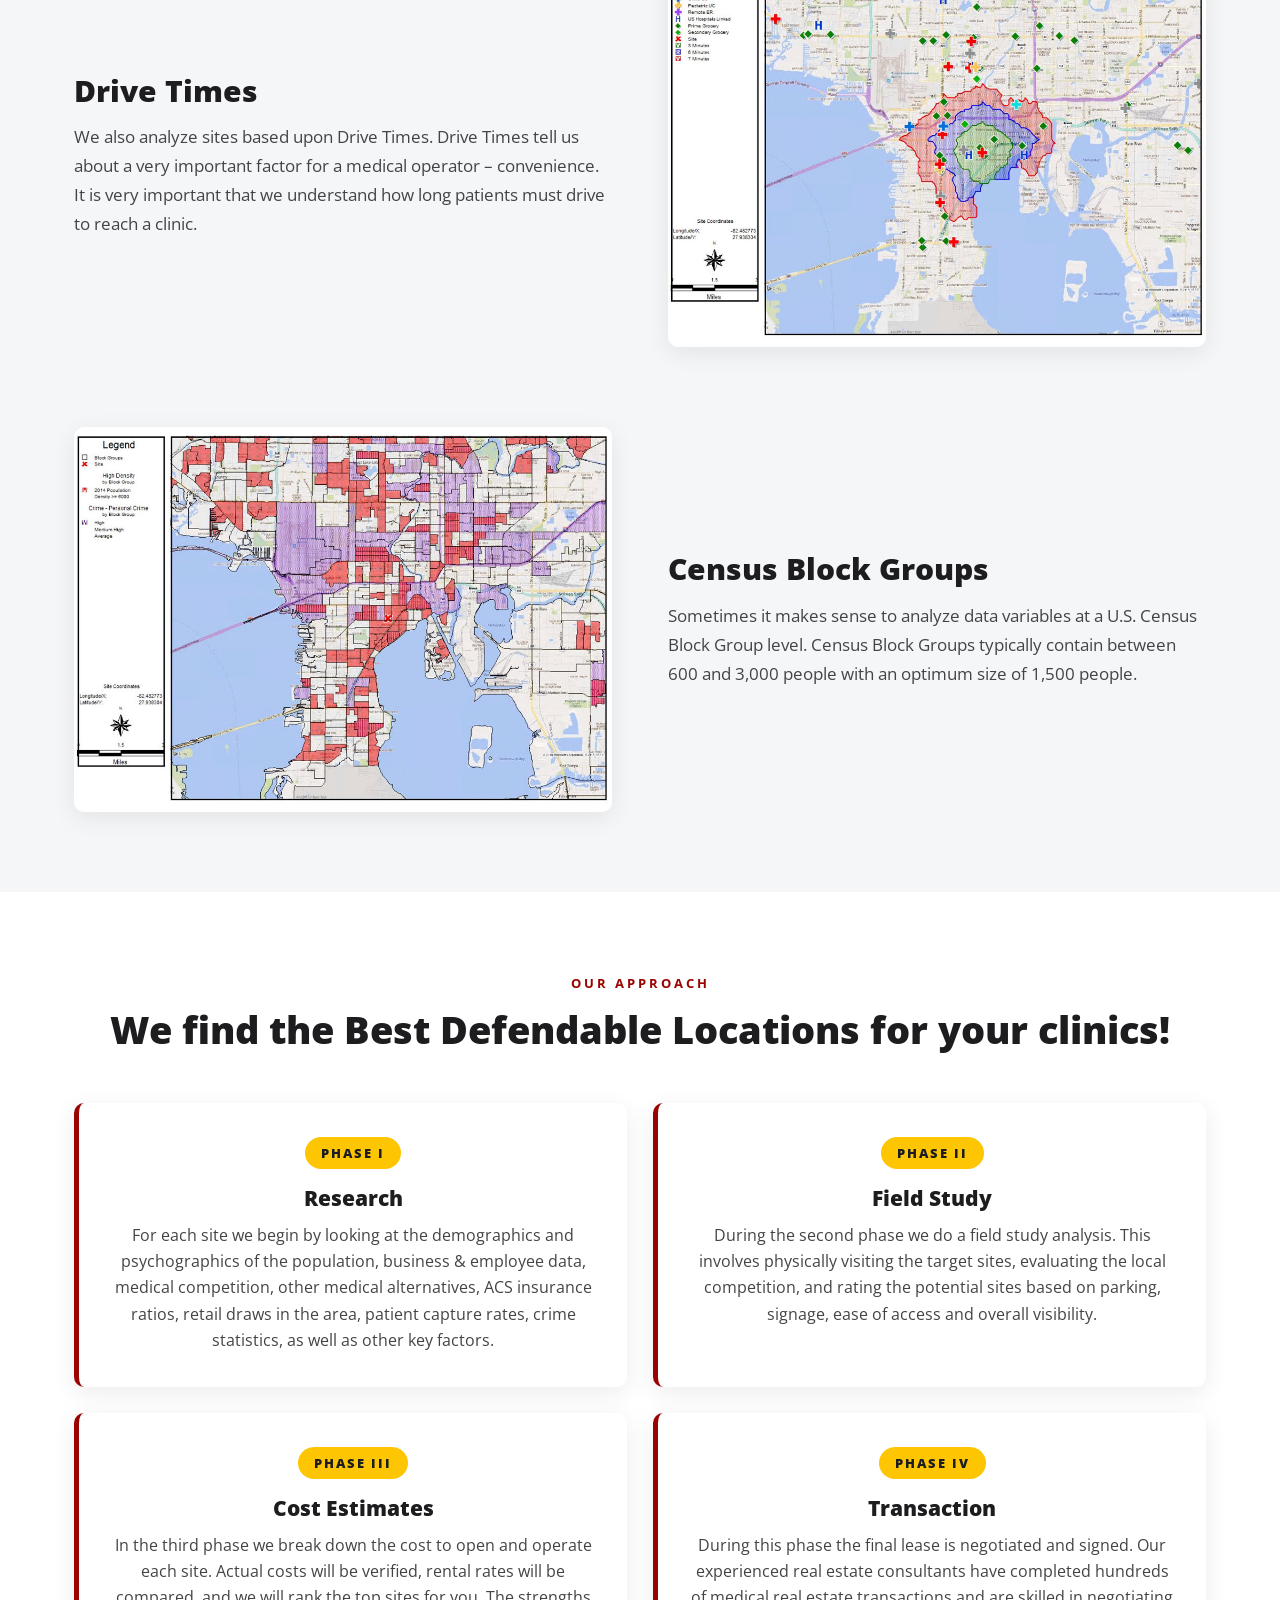
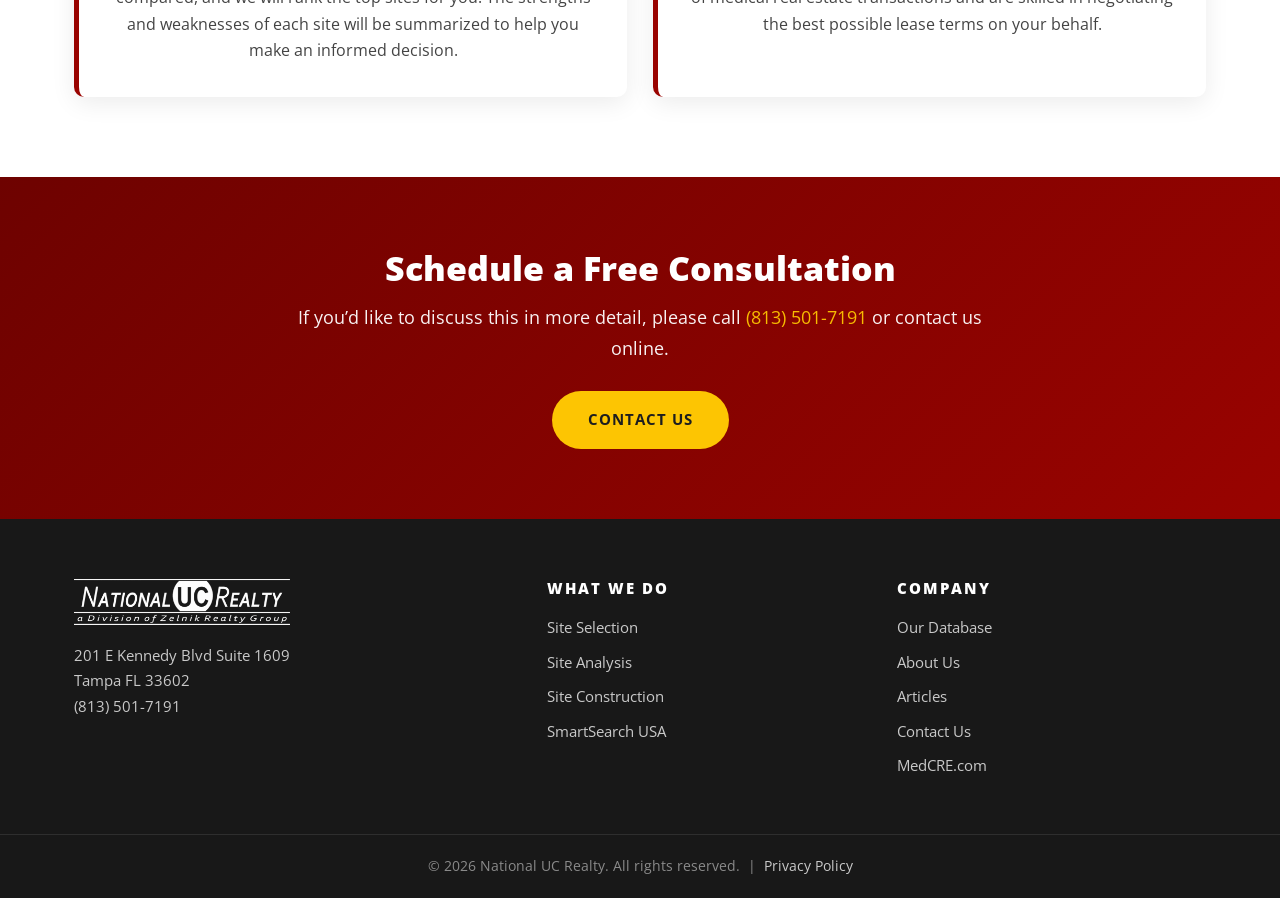
<file: site-selection.html>
<!DOCTYPE html>
<html lang="en">
<head>
<meta charset="UTF-8">
<meta name="viewport" content="width=device-width, initial-scale=1.0">
<title>Site Selection | National UC Realty</title>
<meta name="description" content="We quickly provide the data resources and analytics you need to make superior medical site decisions — anywhere in the country.">
<link rel="icon" type="image/png" href="images/favicon.png">
<link rel="preconnect" href="https://fonts.googleapis.com">
<link rel="preconnect" href="https://fonts.gstatic.com" crossorigin>
<link href="https://fonts.googleapis.com/css2?family=Open+Sans:wght@400;600;700;800&display=swap" rel="stylesheet">
<link rel="stylesheet" href="css/style.css">
</head>
<body>

<div class="topbar"><a href="tel:8135017191">813-501-7191</a> &nbsp;Call to set up a FREE personal webinar!</div>

<header class="site-header">
  <div class="header-inner">
    <a class="logo" href="index.html"><img src="images/national-uc-logo-red.png" alt="National UC Realty"></a>
    <button class="nav-toggle" aria-label="Menu"><span></span></button>
    <nav class="main-nav">
      <ul>
        <li><a href="index.html">Home</a></li>
        <li class="has-sub active"><a href="what-we-do.html">What We Do</a>
          <ul class="sub-menu">
            <li><a href="site-selection.html">Site Selection</a></li>
            <li><a href="site-analysis.html">Site Analysis</a></li>
            <li><a href="site-construction.html">Site Construction</a></li>
            <li><a href="smart-search.html">SmartSearch USA</a></li>
          </ul>
        </li>
        <li><a href="our-database.html">Our Database</a></li>
        <li><a href="about-us.html">About Us</a></li>
        <li><a href="articles.html">Articles</a></li>
        <li><a href="contact-us.html">Contact Us</a></li>
      </ul>
    </nav>
  </div>
</header>

<section class="page-hero">
  <h1>Site Selection</h1>
  <p>Because we specialize in medical real estate, we can quickly provide the data resources and analytics you need to make superior site decisions.</p>
</section>

<section class="section">
  <div class="container">
    <div class="split">
      <div>
        <span class="section-label">Based on dozens of key factors</span>
        <h2>National Coverage</h2>
        <p>Let us know of any markets of interest to you anywhere in the country (including Alaska &amp; Hawaii) and we&rsquo;ll map out the top Opportunity Zones. We validate Opportunity Zones based on dozens of key factors including Demographics, Psychographics, medical competition, Medical Alternatives, Crime Statistics, Retail Density and Placement, and ACS Insurance Ratios.</p>
      </div>
      <img src="images/national-coverage.jpg" alt="National coverage map">
    </div>
  </div>
</section>

<section class="section alt">
  <div class="container">
    <div class="split">
      <img src="images/quadrants.jpg" alt="Radius ring broken into quadrants">
      <div>
        <span class="section-label">Healthcare market research</span>
        <h2>Visualizing Areas of Opportunity</h2>
        <p>Each year we invest over $200K in GIS software, data, and healthcare market research to help us find the best medical sites for our clients. Our advanced GIS software allows us to break down any Radius Ring into 4 quadrants to get a better picture of the make-up of a trade area.</p>
      </div>
    </div>
    <div class="split">
      <div>
        <h2>Drive Times</h2>
        <p>We also analyze sites based upon Drive Times. Drive Times tell us about a very important factor for a medical operator &ndash; convenience. It is very important that we understand how long patients must drive to reach a clinic.</p>
      </div>
      <img src="images/drive-times-anysite-v2.jpg" alt="Drive time analysis">
    </div>
    <div class="split">
      <img src="images/data-areas-v2.jpg" alt="Census block group data">
      <div>
        <h2>Census Block Groups</h2>
        <p>Sometimes it makes sense to analyze data variables at a U.S. Census Block Group level. Census Block Groups typically contain between 600 and 3,000 people with an optimum size of 1,500 people.</p>
      </div>
    </div>
  </div>
</section>

<section class="section">
  <div class="container center">
    <span class="section-label">Our Approach</span>
    <h2 class="section-title">We find the Best Defendable Locations for your clinics!</h2>
    <div class="phases">
      <div class="phase">
        <span class="phase-num">Phase I</span>
        <h3>Research</h3>
        <p>For each site we begin by looking at the demographics and psychographics of the population, business &amp; employee data, medical competition, other medical alternatives, ACS insurance ratios, retail draws in the area, patient capture rates, crime statistics, as well as other key factors.</p>
      </div>
      <div class="phase">
        <span class="phase-num">Phase II</span>
        <h3>Field Study</h3>
        <p>During the second phase we do a field study analysis. This involves physically visiting the target sites, evaluating the local competition, and rating the potential sites based on parking, signage, ease of access and overall visibility.</p>
      </div>
      <div class="phase">
        <span class="phase-num">Phase III</span>
        <h3>Cost Estimates</h3>
        <p>In the third phase we break down the cost to open and operate each site. Actual costs will be verified, rental rates will be compared, and we will rank the top sites for you. The strengths and weaknesses of each site will be summarized to help you make an informed decision.</p>
      </div>
      <div class="phase">
        <span class="phase-num">Phase IV</span>
        <h3>Transaction</h3>
        <p>During this phase the final lease is negotiated and signed. Our experienced real estate consultants have completed hundreds of medical real estate transactions and are skilled in negotiating the best possible lease terms on your behalf.</p>
      </div>
    </div>
  </div>
</section>

<section class="cta-band">
  <div class="container">
    <h2>Schedule a Free Consultation</h2>
    <p>If you&rsquo;d like to discuss this in more detail, please call <a style="color:#fdc502" href="tel:8135017191">(813) 501-7191</a> or contact us online.</p>
    <a class="btn btn-yellow" href="contact-us.html">Contact Us</a>
  </div>
</section>

<footer class="site-footer">
  <div class="container">
    <div class="footer-grid">
      <div class="footer-logo">
        <img src="images/national-uc-white-413x88.png" alt="National UC Realty">
        <p>201 E Kennedy Blvd Suite 1609<br>Tampa FL 33602<br><a href="tel:8135017191">(813) 501-7191</a></p>
      </div>
      <div>
        <h4>What We Do</h4>
        <ul class="footer-nav">
          <li><a href="site-selection.html">Site Selection</a></li>
          <li><a href="site-analysis.html">Site Analysis</a></li>
          <li><a href="site-construction.html">Site Construction</a></li>
          <li><a href="smart-search.html">SmartSearch USA</a></li>
        </ul>
      </div>
      <div>
        <h4>Company</h4>
        <ul class="footer-nav">
          <li><a href="our-database.html">Our Database</a></li>
          <li><a href="about-us.html">About Us</a></li>
          <li><a href="articles.html">Articles</a></li>
          <li><a href="contact-us.html">Contact Us</a></li>
          <li><a href="https://www.medcre.com">MedCRE.com</a></li>
        </ul>
      </div>
    </div>
  </div>
  <div class="footer-bottom">
    <div class="container">&copy; 2026 National UC Realty. All rights reserved. &nbsp;|&nbsp; <a href="privacy-policy.html">Privacy Policy</a></div>
  </div>
</footer>

<script src="js/main.js"></script>
</body>
</html>
</file>
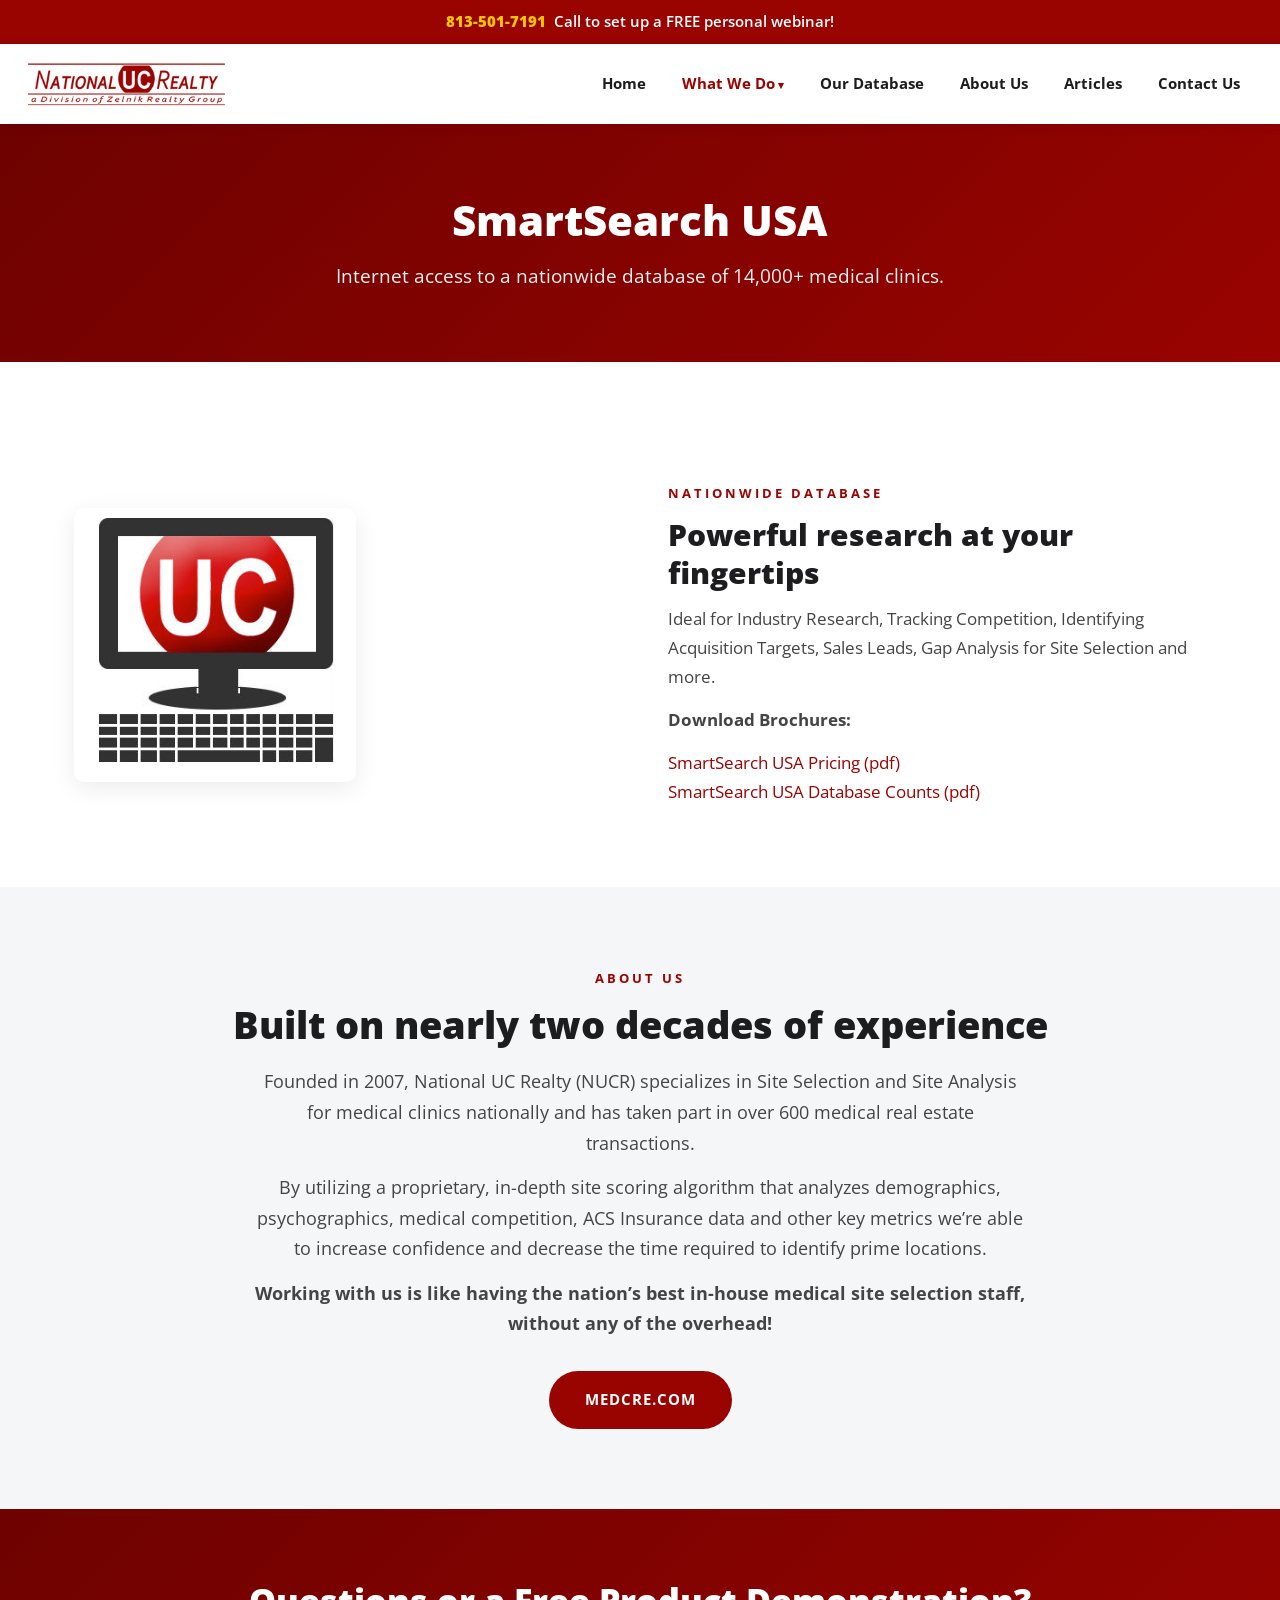
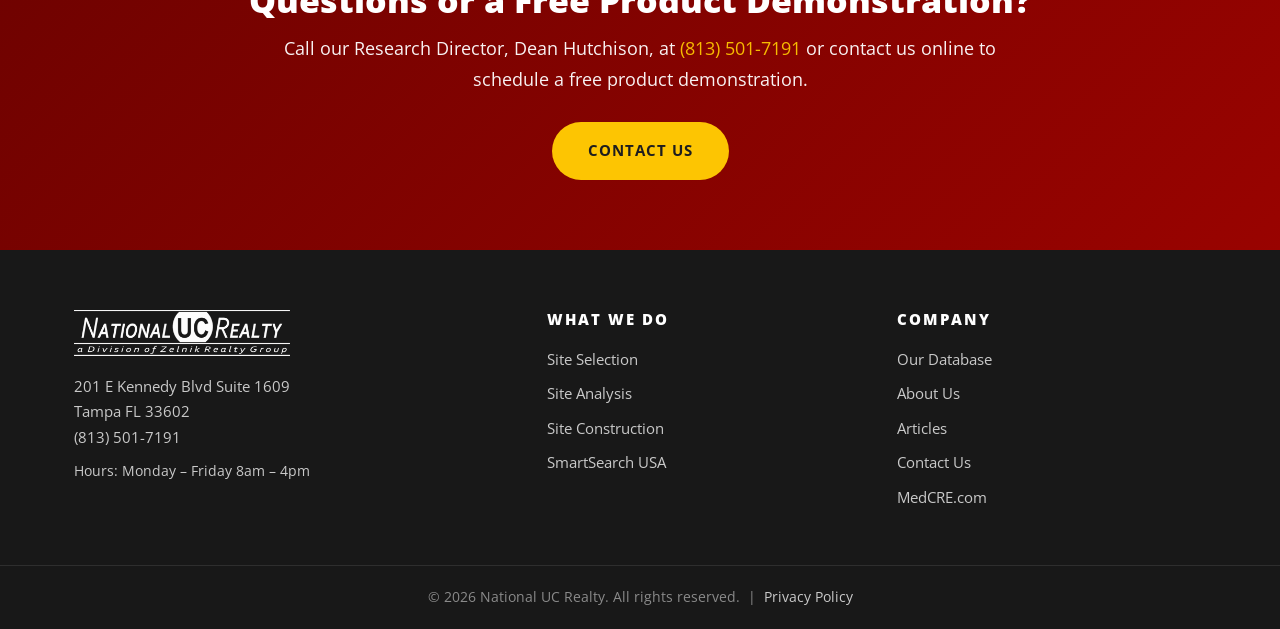
<file: smart-search.html>
<!DOCTYPE html>
<html lang="en">
<head>
<meta charset="UTF-8">
<meta name="viewport" content="width=device-width, initial-scale=1.0">
<title>SmartSearch USA | National UC Realty</title>
<meta name="description" content="Internet access to a nationwide database of 14,000+ medical clinics. Ideal for industry research, tracking competition and identifying acquisition targets.">
<link rel="icon" type="image/png" href="images/favicon.png">
<link rel="preconnect" href="https://fonts.googleapis.com">
<link rel="preconnect" href="https://fonts.gstatic.com" crossorigin>
<link href="https://fonts.googleapis.com/css2?family=Open+Sans:wght@400;600;700;800&display=swap" rel="stylesheet">
<link rel="stylesheet" href="css/style.css">
</head>
<body>

<div class="topbar"><a href="tel:8135017191">813-501-7191</a> &nbsp;Call to set up a FREE personal webinar!</div>

<header class="site-header">
  <div class="header-inner">
    <a class="logo" href="index.html"><img src="images/national-uc-logo-red.png" alt="National UC Realty"></a>
    <button class="nav-toggle" aria-label="Menu"><span></span></button>
    <nav class="main-nav">
      <ul>
        <li><a href="index.html">Home</a></li>
        <li class="has-sub active"><a href="what-we-do.html">What We Do</a>
          <ul class="sub-menu">
            <li><a href="site-selection.html">Site Selection</a></li>
            <li><a href="site-analysis.html">Site Analysis</a></li>
            <li><a href="site-construction.html">Site Construction</a></li>
            <li><a href="smart-search.html">SmartSearch USA</a></li>
          </ul>
        </li>
        <li><a href="our-database.html">Our Database</a></li>
        <li><a href="about-us.html">About Us</a></li>
        <li><a href="articles.html">Articles</a></li>
        <li><a href="contact-us.html">Contact Us</a></li>
      </ul>
    </nav>
  </div>
</header>

<section class="page-hero">
  <h1>SmartSearch USA</h1>
  <p>Internet access to a nationwide database of 14,000+ medical clinics.</p>
</section>

<section class="section">
  <div class="container">
    <div class="split">
      <img src="images/uc-computer.png" alt="SmartSearch USA on a computer">
      <div>
        <span class="section-label">Nationwide Database</span>
        <h2>Powerful research at your fingertips</h2>
        <p>Ideal for Industry Research, Tracking Competition, Identifying Acquisition Targets, Sales Leads, Gap Analysis for Site Selection and more.</p>
        <p style="margin-top:14px"><strong>Download Brochures:</strong></p>
        <p><a href="pdfs/urgent-care-smartsearch-usa-pricing.pdf" target="_blank" rel="noopener">SmartSearch USA Pricing (pdf)</a><br>
        <a href="pdfs/urgent-care-smartsearch-usa-database-counts.pdf" target="_blank" rel="noopener">SmartSearch USA Database Counts (pdf)</a></p>
      </div>
    </div>
  </div>
</section>

<section class="section alt">
  <div class="container center">
    <span class="section-label">About Us</span>
    <h2 class="section-title">Built on nearly two decades of experience</h2>
    <p class="section-intro">Founded in 2007, National UC Realty (NUCR) specializes in Site Selection and Site Analysis for medical clinics nationally and has taken part in over 600 medical real estate transactions.</p>
    <p class="section-intro" style="margin-top:14px">By utilizing a proprietary, in-depth site scoring algorithm that analyzes demographics, psychographics, medical competition, ACS Insurance data and other key metrics we&rsquo;re able to increase confidence and decrease the time required to identify prime locations.</p>
    <p class="section-intro" style="margin-top:14px"><strong>Working with us is like having the nation&rsquo;s best in-house medical site selection staff, without any of the overhead!</strong></p>
    <a class="btn btn-red" href="https://www.medcre.com" style="margin-top:32px">MEDCRE.COM</a>
  </div>
</section>

<section class="cta-band">
  <div class="container">
    <h2>Questions or a Free Product Demonstration?</h2>
    <p>Call our Research Director, Dean Hutchison, at <a style="color:#fdc502" href="tel:8135017191">(813) 501-7191</a> or contact us online to schedule a free product demonstration.</p>
    <a class="btn btn-yellow" href="contact-us.html">Contact Us</a>
  </div>
</section>

<footer class="site-footer">
  <div class="container">
    <div class="footer-grid">
      <div class="footer-logo">
        <img src="images/national-uc-white-413x88.png" alt="National UC Realty">
        <p>201 E Kennedy Blvd Suite 1609<br>Tampa FL 33602<br><a href="tel:8135017191">(813) 501-7191</a></p>
        <p style="margin-top:10px;font-size:13.5px">Hours: Monday &ndash; Friday 8am &ndash; 4pm</p>
      </div>
      <div>
        <h4>What We Do</h4>
        <ul class="footer-nav">
          <li><a href="site-selection.html">Site Selection</a></li>
          <li><a href="site-analysis.html">Site Analysis</a></li>
          <li><a href="site-construction.html">Site Construction</a></li>
          <li><a href="smart-search.html">SmartSearch USA</a></li>
        </ul>
      </div>
      <div>
        <h4>Company</h4>
        <ul class="footer-nav">
          <li><a href="our-database.html">Our Database</a></li>
          <li><a href="about-us.html">About Us</a></li>
          <li><a href="articles.html">Articles</a></li>
          <li><a href="contact-us.html">Contact Us</a></li>
          <li><a href="https://www.medcre.com">MedCRE.com</a></li>
        </ul>
      </div>
    </div>
  </div>
  <div class="footer-bottom">
    <div class="container">&copy; 2026 National UC Realty. All rights reserved. &nbsp;|&nbsp; <a href="privacy-policy.html">Privacy Policy</a></div>
  </div>
</footer>

<script src="js/main.js"></script>
</body>
</html>
</file>
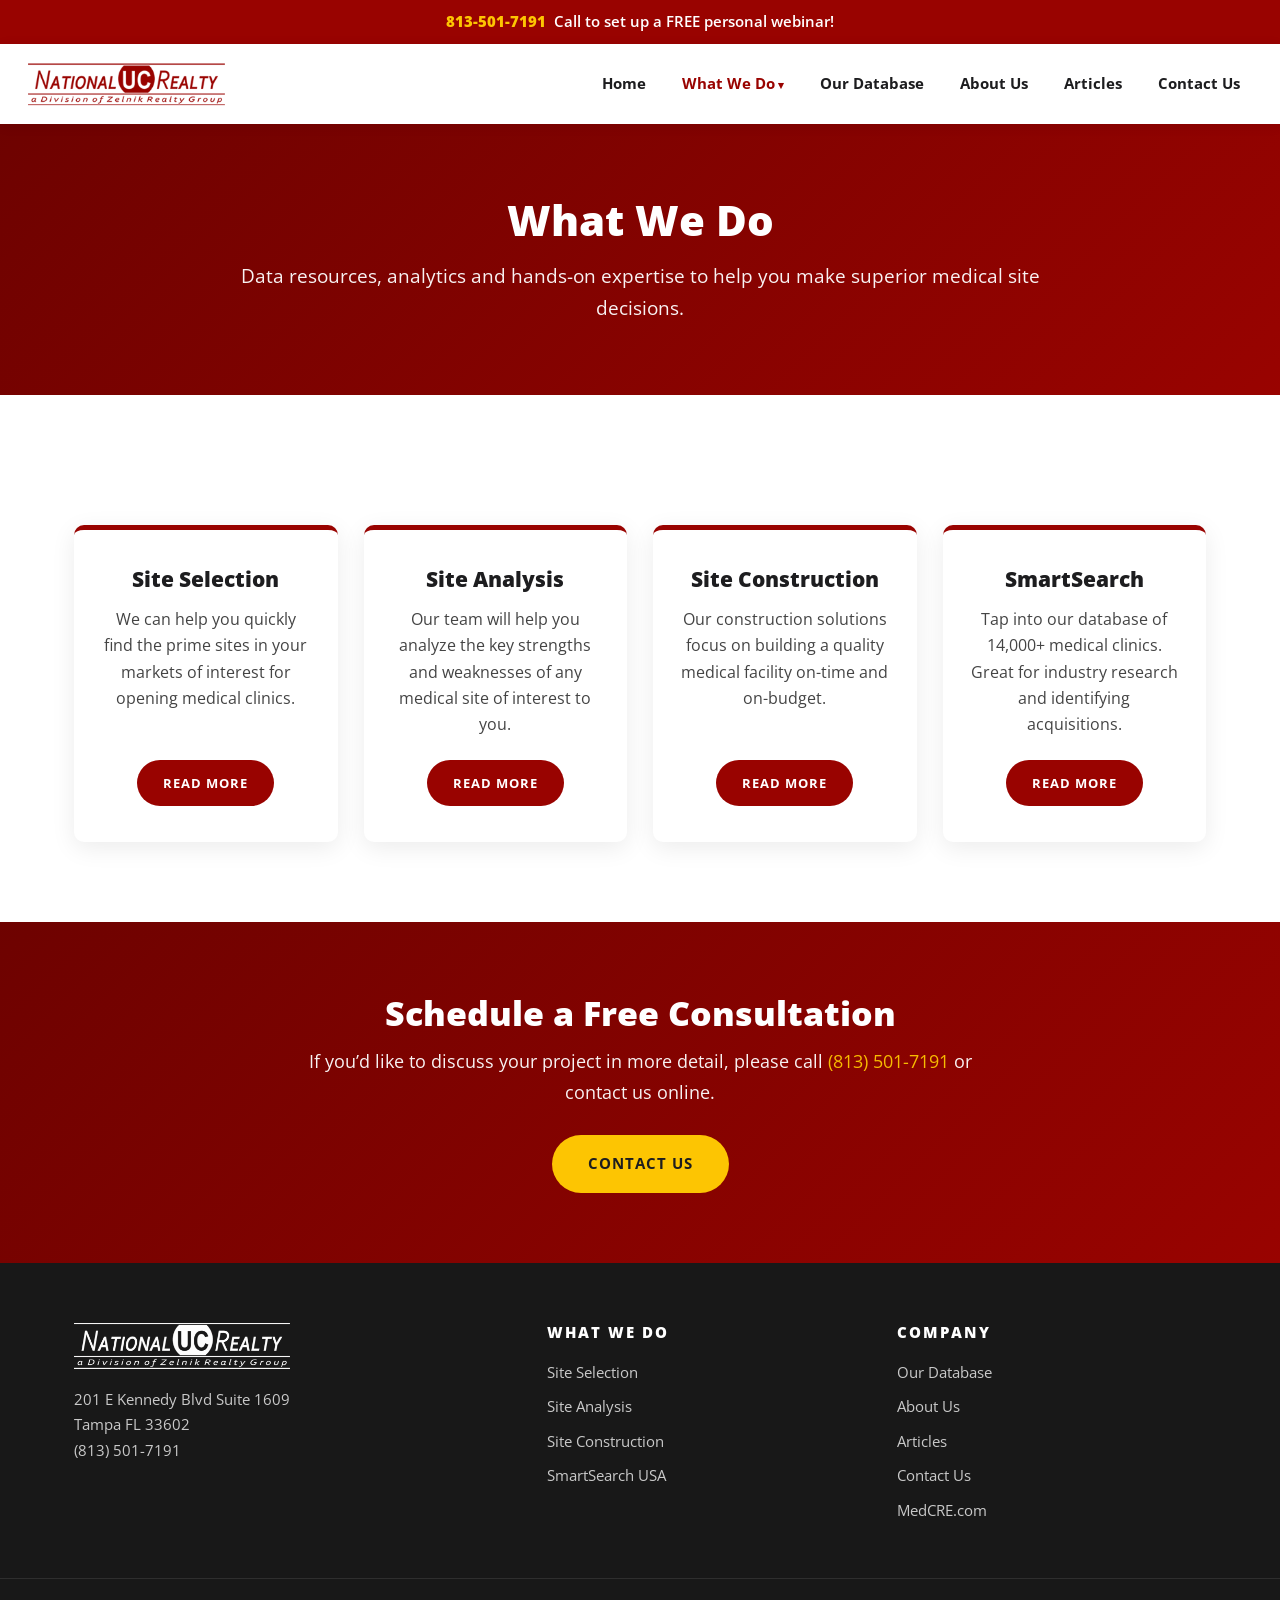
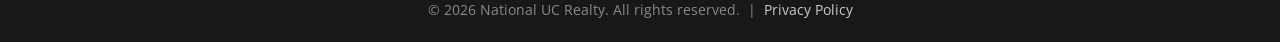
<file: what-we-do.html>
<!DOCTYPE html>
<html lang="en">
<head>
<meta charset="UTF-8">
<meta name="viewport" content="width=device-width, initial-scale=1.0">
<title>What We Do | National UC Realty</title>
<meta name="description" content="Site Selection, Site Analysis, Site Construction and SmartSearch services for medical operators nationwide.">
<link rel="icon" type="image/png" href="images/favicon.png">
<link rel="preconnect" href="https://fonts.googleapis.com">
<link rel="preconnect" href="https://fonts.gstatic.com" crossorigin>
<link href="https://fonts.googleapis.com/css2?family=Open+Sans:wght@400;600;700;800&display=swap" rel="stylesheet">
<link rel="stylesheet" href="css/style.css">
</head>
<body>

<div class="topbar"><a href="tel:8135017191">813-501-7191</a> &nbsp;Call to set up a FREE personal webinar!</div>

<header class="site-header">
  <div class="header-inner">
    <a class="logo" href="index.html"><img src="images/national-uc-logo-red.png" alt="National UC Realty"></a>
    <button class="nav-toggle" aria-label="Menu"><span></span></button>
    <nav class="main-nav">
      <ul>
        <li><a href="index.html">Home</a></li>
        <li class="has-sub active"><a href="what-we-do.html">What We Do</a>
          <ul class="sub-menu">
            <li><a href="site-selection.html">Site Selection</a></li>
            <li><a href="site-analysis.html">Site Analysis</a></li>
            <li><a href="site-construction.html">Site Construction</a></li>
            <li><a href="smart-search.html">SmartSearch USA</a></li>
          </ul>
        </li>
        <li><a href="our-database.html">Our Database</a></li>
        <li><a href="about-us.html">About Us</a></li>
        <li><a href="articles.html">Articles</a></li>
        <li><a href="contact-us.html">Contact Us</a></li>
      </ul>
    </nav>
  </div>
</header>

<section class="page-hero">
  <h1>What We Do</h1>
  <p>Data resources, analytics and hands-on expertise to help you make superior medical site decisions.</p>
</section>

<section class="section">
  <div class="container center">
    <div class="cards">
      <div class="card">
        <h3>Site Selection</h3>
        <p>We can help you quickly find the prime sites in your markets of interest for opening medical clinics.</p>
        <a class="btn btn-red btn-sm" href="site-selection.html">Read More</a>
      </div>
      <div class="card">
        <h3>Site Analysis</h3>
        <p>Our team will help you analyze the key strengths and weaknesses of any medical site of interest to you.</p>
        <a class="btn btn-red btn-sm" href="site-analysis.html">Read More</a>
      </div>
      <div class="card">
        <h3>Site Construction</h3>
        <p>Our construction solutions focus on building a quality medical facility on-time and on-budget.</p>
        <a class="btn btn-red btn-sm" href="site-construction.html">Read More</a>
      </div>
      <div class="card">
        <h3>SmartSearch</h3>
        <p>Tap into our database of 14,000+ medical clinics. Great for industry research and identifying acquisitions.</p>
        <a class="btn btn-red btn-sm" href="smart-search.html">Read More</a>
      </div>
    </div>
  </div>
</section>

<section class="cta-band">
  <div class="container">
    <h2>Schedule a Free Consultation</h2>
    <p>If you&rsquo;d like to discuss your project in more detail, please call <a style="color:#fdc502" href="tel:8135017191">(813) 501-7191</a> or contact us online.</p>
    <a class="btn btn-yellow" href="contact-us.html">Contact Us</a>
  </div>
</section>

<footer class="site-footer">
  <div class="container">
    <div class="footer-grid">
      <div class="footer-logo">
        <img src="images/national-uc-white-413x88.png" alt="National UC Realty">
        <p>201 E Kennedy Blvd Suite 1609<br>Tampa FL 33602<br><a href="tel:8135017191">(813) 501-7191</a></p>
      </div>
      <div>
        <h4>What We Do</h4>
        <ul class="footer-nav">
          <li><a href="site-selection.html">Site Selection</a></li>
          <li><a href="site-analysis.html">Site Analysis</a></li>
          <li><a href="site-construction.html">Site Construction</a></li>
          <li><a href="smart-search.html">SmartSearch USA</a></li>
        </ul>
      </div>
      <div>
        <h4>Company</h4>
        <ul class="footer-nav">
          <li><a href="our-database.html">Our Database</a></li>
          <li><a href="about-us.html">About Us</a></li>
          <li><a href="articles.html">Articles</a></li>
          <li><a href="contact-us.html">Contact Us</a></li>
          <li><a href="https://www.medcre.com">MedCRE.com</a></li>
        </ul>
      </div>
    </div>
  </div>
  <div class="footer-bottom">
    <div class="container">&copy; 2026 National UC Realty. All rights reserved. &nbsp;|&nbsp; <a href="privacy-policy.html">Privacy Policy</a></div>
  </div>
</footer>

<script src="js/main.js"></script>
</body>
</html>
</file>
<file: css/style.css>
/* ============================================================
   National UC Realty — site stylesheet
   Colors drawn from the original brand: deep red + gold accent
   ============================================================ */

:root {
  --red: #990300;
  --red-dark: #6e0200;
  --yellow: #fdc502;
  --dark: #1d1d1f;
  --body: #444;
  --light: #f5f6f8;
  --border: #e6e8eb;
  --radius: 10px;
  --shadow: 0 6px 24px rgba(0, 0, 0, .08);
  --shadow-lg: 0 14px 40px rgba(0, 0, 0, .14);
}

* { margin: 0; padding: 0; box-sizing: border-box; }

html { scroll-behavior: smooth; }

body {
  font-family: 'Open Sans', 'Segoe UI', Arial, sans-serif;
  font-size: 17px;
  line-height: 1.7;
  color: var(--body);
  background: #fff;
}

img { max-width: 100%; height: auto; display: block; }

a { color: var(--red); text-decoration: none; transition: color .2s; }
a:hover { color: var(--red-dark); }

.container { max-width: 1180px; margin: 0 auto; padding: 0 24px; }

h1, h2, h3, h4 { color: var(--dark); line-height: 1.25; font-weight: 800; }

.section { padding: 80px 0; }
.section.alt { background: var(--light); }

.section-label {
  display: block;
  text-transform: uppercase;
  letter-spacing: 3px;
  font-size: 13px;
  font-weight: 700;
  color: var(--red);
  margin-bottom: 12px;
}

.section-title { font-size: 38px; margin-bottom: 18px; }
.section-intro { max-width: 780px; font-size: 18px; }
.center { text-align: center; }
.center .section-intro { margin-left: auto; margin-right: auto; }

/* ---------- Buttons ---------- */
.btn {
  display: inline-block;
  padding: 14px 34px;
  border-radius: 50px;
  font-weight: 700;
  font-size: 15px;
  letter-spacing: 1px;
  text-transform: uppercase;
  transition: all .25s;
  border: 2px solid transparent;
  cursor: pointer;
}
.btn-red { background: var(--red); color: #fff; }
.btn-red:hover { background: var(--red-dark); color: #fff; transform: translateY(-2px); box-shadow: var(--shadow); }
.btn-yellow { background: var(--yellow); color: #1d1d1f; }
.btn-yellow:hover { background: #e5b100; color: #000; transform: translateY(-2px); box-shadow: var(--shadow); }
.btn-outline { border-color: #fff; color: #fff; background: transparent; }
.btn-outline:hover { background: #fff; color: var(--red); }
.btn-sm { padding: 10px 24px; font-size: 13px; }

/* ---------- Top bar ---------- */
.topbar {
  background: var(--red);
  color: #fff;
  text-align: center;
  padding: 9px 16px;
  font-size: 15px;
  font-weight: 600;
}
.topbar a { color: var(--yellow); font-weight: 800; }
.topbar a:hover { color: #fff; }

/* ---------- Header / nav ---------- */
.site-header {
  background: #fff;
  position: sticky;
  top: 0;
  z-index: 500;
  box-shadow: 0 2px 12px rgba(0, 0, 0, .07);
}
.header-inner {
  display: flex;
  align-items: center;
  justify-content: space-between;
  padding: 14px 24px;
  max-width: 1280px;
  margin: 0 auto;
}
.logo img { height: 52px; width: auto; }

.nav-toggle {
  display: none;
  background: var(--red);
  border: 0;
  border-radius: 6px;
  width: 46px;
  height: 40px;
  cursor: pointer;
  position: relative;
}
.nav-toggle span, .nav-toggle span::before, .nav-toggle span::after {
  content: '';
  display: block;
  position: absolute;
  left: 12px;
  width: 22px;
  height: 2.5px;
  background: #fff;
  transition: all .2s;
}
.nav-toggle span { top: 19px; }
.nav-toggle span::before { top: -7px; left: 0; }
.nav-toggle span::after { top: 7px; left: 0; }

.main-nav ul { list-style: none; display: flex; align-items: center; gap: 4px; }
.main-nav li { position: relative; }
.main-nav a {
  display: block;
  padding: 12px 16px;
  font-size: 15px;
  font-weight: 700;
  color: var(--dark);
}
.main-nav a:hover, .main-nav li.active > a { color: var(--red); }

.main-nav .sub-menu {
  position: absolute;
  top: 100%;
  left: 0;
  min-width: 250px;
  background: #fff;
  box-shadow: var(--shadow-lg);
  border-radius: 0 0 8px 8px;
  border-top: 3px solid var(--red);
  display: none;
  flex-direction: column;
  gap: 0;
}
.main-nav li:hover > .sub-menu, .main-nav li.open > .sub-menu { display: flex; }
.main-nav .sub-menu a { padding: 12px 20px; font-size: 14px; border-bottom: 1px solid var(--border); }
.main-nav .sub-menu li:last-child a { border-bottom: 0; }
.main-nav .sub-menu a:hover { background: var(--yellow); color: #000; }
.has-sub > a::after { content: ' \25BE'; font-size: 11px; }

/* ---------- Hero ---------- */
.hero {
  background: linear-gradient(135deg, #6e0200 0%, #990300 55%, #b41210 100%);
  color: #fff;
  text-align: center;
  padding: 110px 24px 120px;
  position: relative;
  overflow: hidden;
}
.hero::after {
  content: '';
  position: absolute;
  inset: 0;
  background: radial-gradient(ellipse at 70% 20%, rgba(255, 255, 255, .10), transparent 55%);
  pointer-events: none;
}
.hero > .container { position: relative; z-index: 1; }
.hero h1 { color: #fff; font-size: 54px; margin-bottom: 16px; }
.hero h1 .accent { color: var(--yellow); }
.hero .sub { font-size: 26px; font-weight: 600; opacity: .95; margin-bottom: 6px; }
.hero .kicker {
  display: inline-block;
  letter-spacing: 5px;
  font-size: 15px;
  font-weight: 800;
  text-transform: uppercase;
  color: var(--yellow);
  margin-bottom: 26px;
}
.hero .btn { margin-top: 28px; }

/* Page hero (interior pages) */
.page-hero {
  background: linear-gradient(135deg, #6e0200, #990300);
  color: #fff;
  text-align: center;
  padding: 70px 24px;
}
.page-hero h1 { color: #fff; font-size: 42px; }
.page-hero p { max-width: 820px; margin: 14px auto 0; font-size: 19px; opacity: .95; }

/* ---------- Service cards ---------- */
.cards {
  display: grid;
  grid-template-columns: repeat(4, 1fr);
  gap: 26px;
  margin-top: 50px;
}
.card {
  background: #fff;
  border-radius: var(--radius);
  border-top: 5px solid var(--red);
  box-shadow: var(--shadow);
  padding: 36px 28px;
  text-align: center;
  transition: transform .25s, box-shadow .25s;
  display: flex;
  flex-direction: column;
}
.card:hover { transform: translateY(-6px); box-shadow: var(--shadow-lg); }
.card h3 { font-size: 21px; margin-bottom: 14px; }
.card p { font-size: 15.5px; flex: 1; }
.card .btn { margin-top: 22px; align-self: center; }

/* ---------- Phases ---------- */
.phases {
  display: grid;
  grid-template-columns: repeat(2, 1fr);
  gap: 26px;
  margin-top: 50px;
}
.phase {
  background: #fff;
  border-radius: var(--radius);
  box-shadow: var(--shadow);
  padding: 34px 30px;
  border-left: 5px solid var(--red);
}
.phase .phase-num {
  display: inline-block;
  background: var(--yellow);
  color: #1d1d1f;
  font-weight: 800;
  font-size: 13px;
  letter-spacing: 2px;
  text-transform: uppercase;
  border-radius: 40px;
  padding: 5px 16px;
  margin-bottom: 16px;
}
.phase h3 { font-size: 21px; margin-bottom: 10px; }
.phase p { font-size: 15.5px; }

/* ---------- Split rows (image + text) ---------- */
.split {
  display: grid;
  grid-template-columns: 1fr 1fr;
  gap: 56px;
  align-items: center;
  margin-top: 40px;
}
.split + .split { margin-top: 80px; }
.split img { border-radius: var(--radius); box-shadow: var(--shadow); }
.split h2 { font-size: 30px; margin-bottom: 14px; }
.split p + p { margin-top: 14px; }

/* ---------- Steps ---------- */
.steps { display: grid; grid-template-columns: repeat(3, 1fr); gap: 26px; margin-top: 50px; }
.step {
  background: #fff;
  border-radius: var(--radius);
  box-shadow: var(--shadow);
  padding: 40px 28px;
  text-align: center;
}
.step img { width: 74px; margin: 0 auto 20px; }
.step h3 { font-size: 20px; margin-bottom: 12px; }
.step p { font-size: 15.5px; }
.step .btn { margin-top: 20px; }

/* ---------- Facts ---------- */
.facts { display: grid; grid-template-columns: repeat(2, 1fr); gap: 26px; margin-top: 50px; }
.fact {
  background: #fff;
  border-radius: var(--radius);
  box-shadow: var(--shadow);
  padding: 30px 28px;
  border-top: 4px solid var(--yellow);
  font-size: 15.5px;
}
.fact strong { color: var(--dark); }

/* ---------- CTA band ---------- */
.cta-band {
  background: linear-gradient(135deg, #6e0200, #990300);
  color: #fff;
  text-align: center;
  padding: 70px 24px;
}
.cta-band h2 { color: #fff; font-size: 34px; margin-bottom: 12px; }
.cta-band p { font-size: 18px; max-width: 720px; margin: 0 auto 28px; opacity: .95; }

/* ---------- Reports (site analysis) ---------- */
.report {
  display: grid;
  grid-template-columns: 440px 1fr;
  gap: 46px;
  align-items: center;
  background: #fff;
  border-radius: var(--radius);
  box-shadow: var(--shadow);
  padding: 40px;
  margin-top: 36px;
}
.report img { border-radius: 8px; border: 1px solid var(--border); }
.report h3 { font-size: 24px; margin-bottom: 12px; }
.report p + p { margin-top: 12px; }
.report .btn { margin-top: 20px; }

/* ---------- Team ---------- */
.team { display: grid; grid-template-columns: repeat(4, 1fr); gap: 26px; margin-top: 50px; }
.member {
  background: #fff;
  border-radius: var(--radius);
  box-shadow: var(--shadow);
  overflow: hidden;
  text-align: center;
}
.member img { width: 100%; aspect-ratio: 1; object-fit: cover; }
.member .info { padding: 20px 16px; }
.member h3 { font-size: 18px; margin-bottom: 4px; }
.member p { font-size: 14px; color: #777; }

/* ---------- Articles ---------- */
.articles { display: grid; grid-template-columns: repeat(3, 1fr); gap: 26px; margin-top: 50px; }
.article-card {
  background: #fff;
  border-radius: var(--radius);
  box-shadow: var(--shadow);
  border-top: 5px solid var(--red);
  padding: 32px 26px;
  display: flex;
  flex-direction: column;
}
.article-card h3 { font-size: 18px; margin-bottom: 16px; flex: 1; }
.article-card .btn { align-self: flex-start; }

/* ---------- Logo strip ---------- */
.logo-strip {
  display: grid;
  grid-template-columns: repeat(4, 1fr);
  gap: 22px;
  margin-top: 44px;
  align-items: center;
}
.logo-strip img {
  border-radius: 8px;
  border: 1px solid var(--border);
  background: #fff;
  padding: 8px;
}

/* ---------- Map section ---------- */
.map-wrap {
  background: #fff;
  border-radius: var(--radius);
  box-shadow: var(--shadow);
  padding: 30px;
  margin-top: 44px;
}
#map { max-width: 900px; margin: 0 auto; }

/* ---------- Contact form ---------- */
.contact-form {
  max-width: 720px;
  margin: 50px auto 0;
  background: #fff;
  border-radius: var(--radius);
  box-shadow: var(--shadow);
  padding: 46px;
}
.form-row { margin-bottom: 22px; }
.form-row label { display: block; font-weight: 700; color: var(--dark); font-size: 14px; margin-bottom: 8px; }
.form-row input, .form-row textarea {
  width: 100%;
  padding: 13px 16px;
  border: 1.5px solid var(--border);
  border-radius: 8px;
  font: inherit;
  font-size: 15.5px;
  color: var(--body);
  transition: border-color .2s;
}
.form-row input:focus, .form-row textarea:focus { outline: none; border-color: var(--red); }
.form-row textarea { min-height: 160px; resize: vertical; }
.form-note { font-size: 13.5px; color: #888; margin-top: 18px; }

/* ---------- Footer ---------- */
.site-footer { background: #181818; color: #c9c9c9; padding: 60px 0 0; font-size: 15px; }
.footer-grid {
  display: grid;
  grid-template-columns: 1.4fr 1fr 1fr;
  gap: 40px;
  padding-bottom: 46px;
}
.site-footer h4 {
  color: #fff;
  font-size: 15px;
  text-transform: uppercase;
  letter-spacing: 2px;
  margin-bottom: 18px;
}
.site-footer a { color: #c9c9c9; }
.site-footer a:hover { color: var(--yellow); }
.footer-logo img { height: 46px; width: auto; margin-bottom: 18px; }
.footer-nav { list-style: none; }
.footer-nav li { margin-bottom: 9px; }
.footer-bottom {
  border-top: 1px solid #2e2e2e;
  padding: 20px 0;
  text-align: center;
  font-size: 13.5px;
  color: #8a8a8a;
}

/* ---------- Responsive ---------- */
@media (max-width: 1024px) {
  .cards { grid-template-columns: repeat(2, 1fr); }
  .team { grid-template-columns: repeat(3, 1fr); }
  .articles { grid-template-columns: repeat(2, 1fr); }
  .report { grid-template-columns: 1fr; }
  .hero h1 { font-size: 42px; }
}

@media (max-width: 768px) {
  .section { padding: 56px 0; }
  .section-title { font-size: 30px; }
  .hero { padding: 70px 20px 80px; }
  .hero h1 { font-size: 33px; }
  .hero .sub { font-size: 20px; }
  .page-hero h1 { font-size: 30px; }

  .nav-toggle { display: block; }
  .main-nav {
    position: absolute;
    top: 100%;
    left: 0;
    right: 0;
    background: #fff;
    box-shadow: var(--shadow-lg);
    display: none;
  }
  .main-nav.open { display: block; }
  .main-nav ul { flex-direction: column; align-items: stretch; gap: 0; }
  .main-nav a { border-bottom: 1px solid var(--border); padding: 14px 22px; }
  .main-nav .sub-menu {
    position: static;
    box-shadow: none;
    border-top: 0;
    background: var(--light);
    display: none;
  }
  .main-nav li.open > .sub-menu { display: flex; }

  .cards, .phases, .steps, .facts, .split, .team, .articles { grid-template-columns: 1fr; }
  .logo-strip { grid-template-columns: repeat(2, 1fr); }
  .split { gap: 30px; }
  .footer-grid { grid-template-columns: 1fr; gap: 30px; }
  .contact-form { padding: 30px 22px; }
  .report { padding: 26px 20px; }
}
</file>
